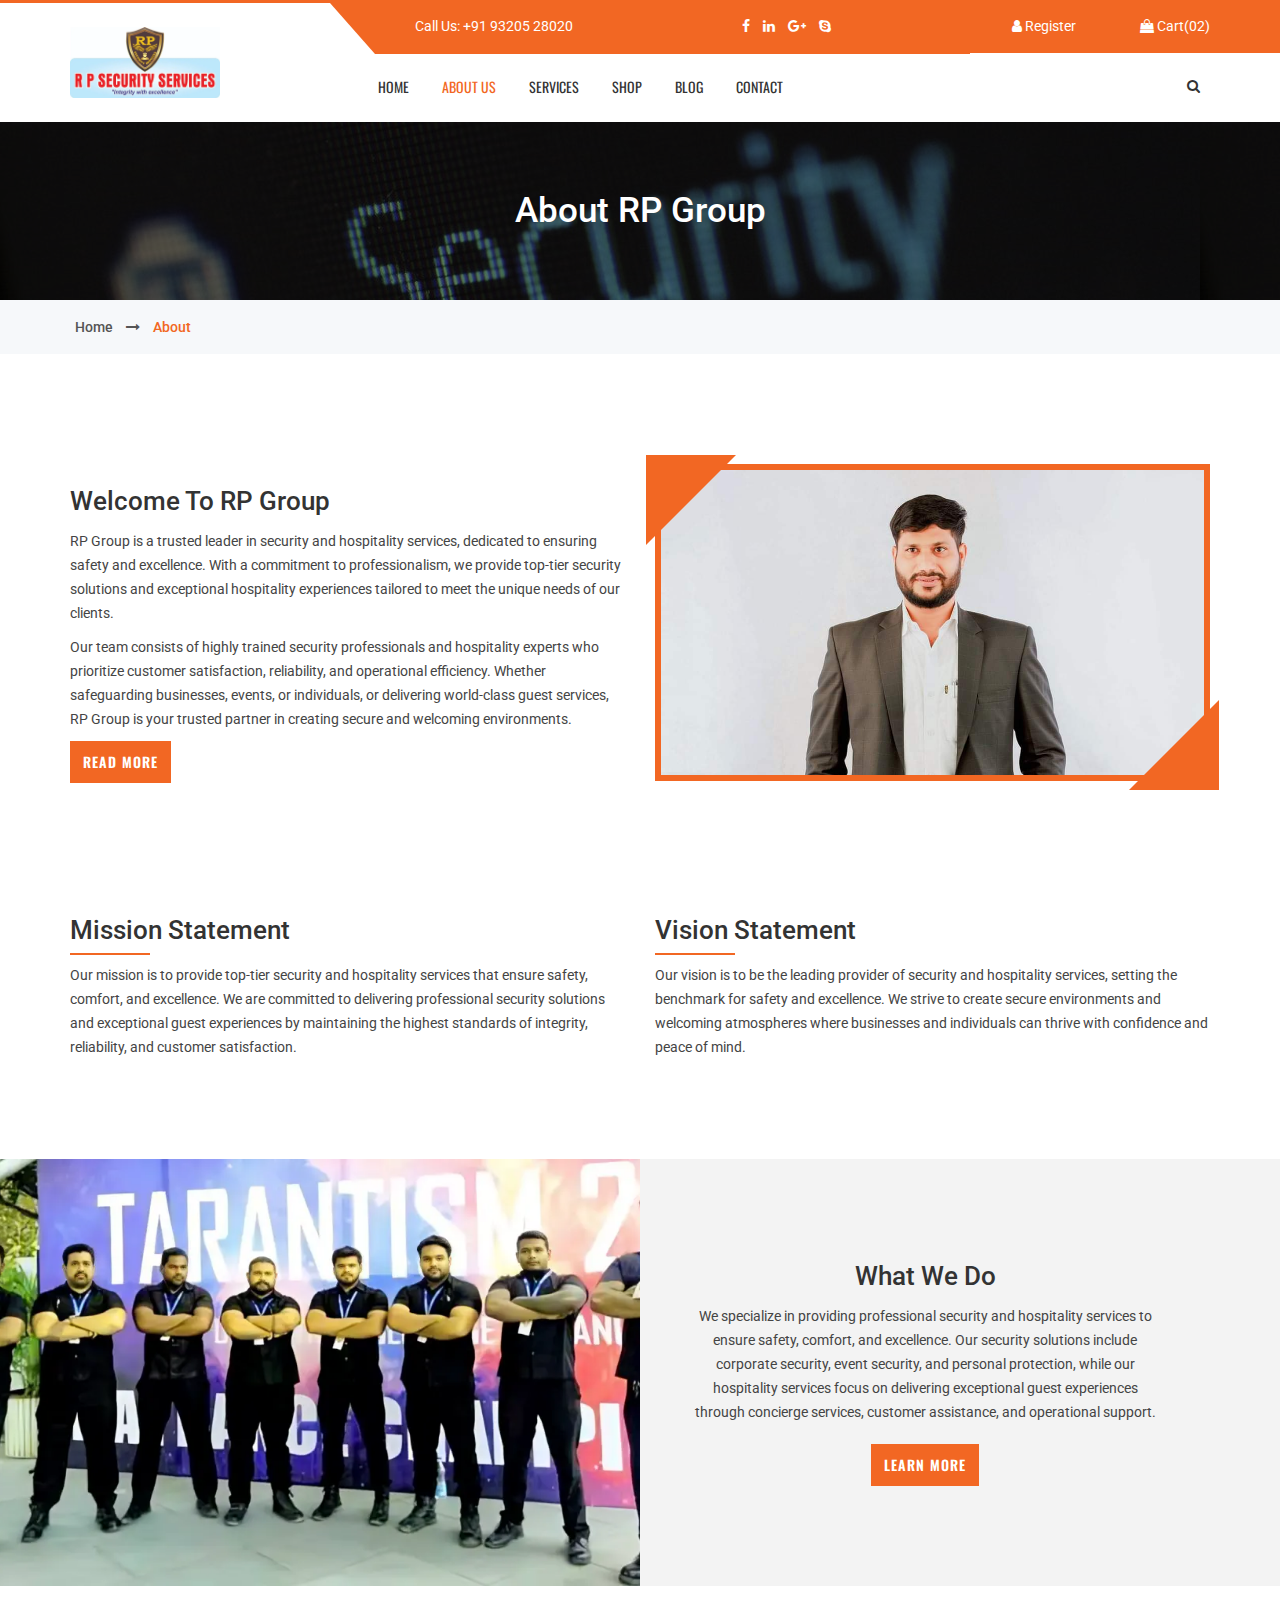
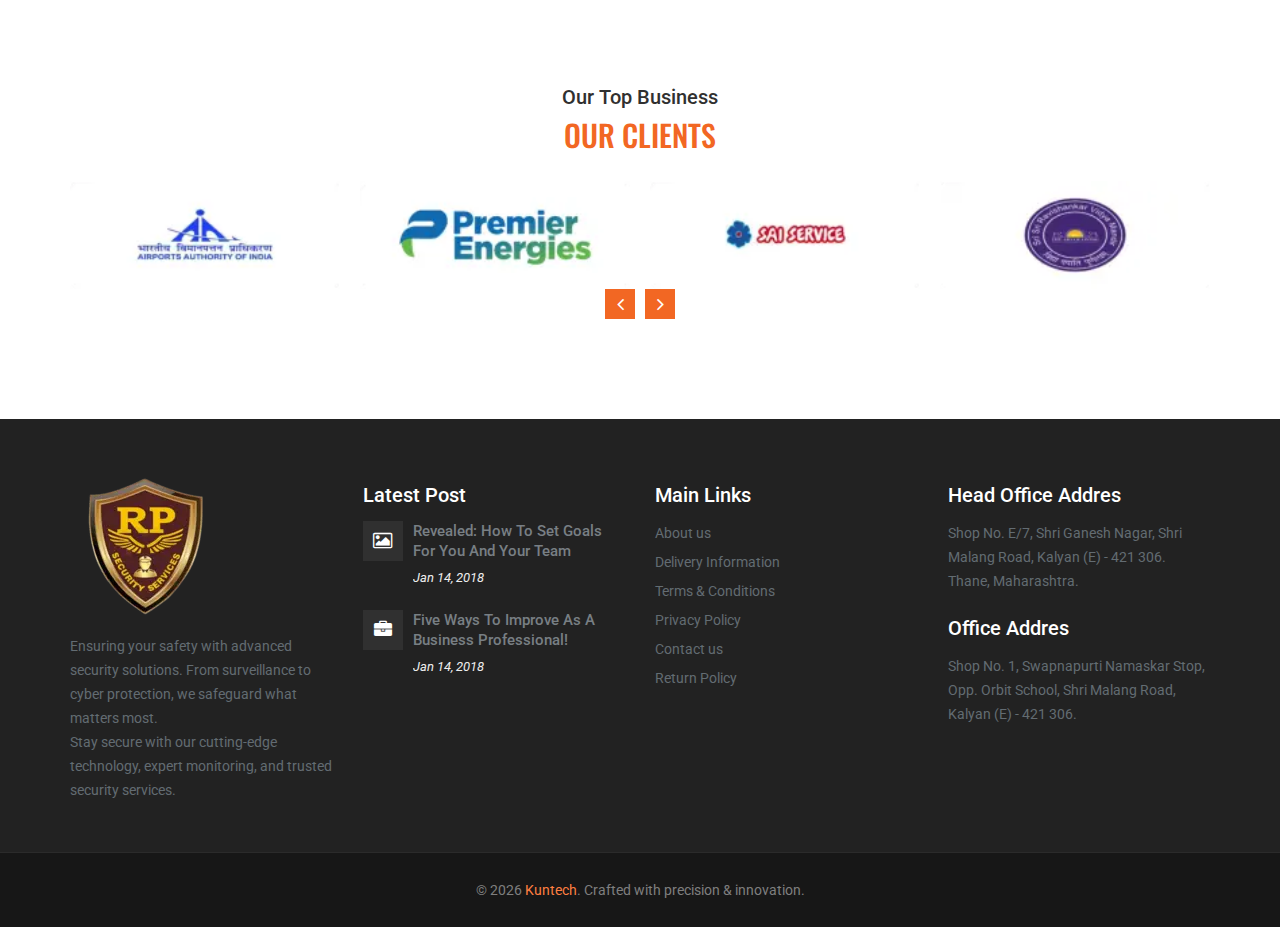
<file: about.html>
<!DOCTYPE html>
<html lang="en">

<head>
    <meta charset="UTF-8">
    <meta name="viewport" content="width=device-width, initial-scale=1">
    
    <!-- Title -->
    <title>RP Security - Security Service Company </title>
    
    <!-- Favicon -->
    <link rel="icon" type="image/png" sizes="32x32" href="favicon.webp">

    <!-- Bootstrap CSS -->
    <link rel="stylesheet" href="assets/css/bootstrap.min.css">
    <link rel="stylesheet" href="https://cdn.flaticon.com/path-to-flaticon.css">

    <!-- Font awesome CSS -->
    <link rel="stylesheet" href="assets/css/font-awesome.min.css">
    
    <!-- Animate CSS -->
    <link rel="stylesheet" href="assets/css/animate.min.css">
    
    <!-- OwlCarousel CSS -->
    <link rel="stylesheet" href="assets/css/owl.carousel.css">
    
    <!-- Flaticon CSS -->
    <link rel="stylesheet" href="assets/flaticon/flaticon.css">
    
    <!-- SlickNav CSS -->
    <link rel="stylesheet" href="assets/css/slicknav.min.css">
    
    <!-- Featherlight  CSS -->
    <link rel="stylesheet" href="assets/css/featherlight.css">
    
    <!-- Featherlight Gallery CSS -->
    <link rel="stylesheet" href="assets/css/featherlight.gallery.css">
    
    <!-- Main CSS -->
    <link rel="stylesheet" href="assets/css/style.css">
    
    <!-- Responsive CSS -->
    <link rel="stylesheet" href="assets/css/responsive.css">

</head>
<body>
    
    
    
    
    <!-- Header Area Start -->
    <header class="bleezy-header-area">
        <div class="header-right-overlay"></div>
        <div class="mobile-top-menu">
            <div class="container">
                <div class="row">
                    <div class="col-md-6 col-sm-6 col-xs-6">
                        <p><i class="fa fa-user"></i><a href="#">Register</a> or <a href="#">Login</a></p>
                    </div>
                    <div class="col-md-6 col-sm-6 col-xs-6">
                        <div class="cart-top-menu">
                            <div class="login dropdown">
                                <a href="#" class="dropdown-toggle cart-icon" id="dropdownMenu2" data-toggle="dropdown" aria-haspopup="true" aria-expanded="true">
                                   <i class="fa fa-shopping-bag"></i> Cart(02)
                                </a>
                                <div class="dropdown-menu cart-dropdown" aria-labelledby="dropdownMenu2">
                                    <h3>Recently added item(s)</h3>
                                    <ul>
                                        <li>
                                            <div class="cart-btn-product">
                                                <a class="product-remove" href="#">
                                                    <i class="fa fa-trash-o"></i>
                                                </a>
                                                <div class="cart-btn-pro-img">
                                                    <a href="#">
                                                        <img src="assets/img/pro.png" alt="product" />
                                                    </a>
                                                </div>
                                                <div class="cart-btn-pro-cont">
                                                    <h4><a href="#">Wireless IP Camera</a></h4>
                                                    <span class="item-cat">
                                                        1x$30.00
                                                    </span>
                                                    <span class="price">
                                                        $30.00
                                                    </span>
                                                </div>
                                            </div>
                                        </li>
                                        <li>
                                            <div class="cart-btn-product">
                                                <a class="product-remove" href="#">
                                                    <i class="fa fa-trash-o"></i>
                                                </a>
                                                <div class="cart-btn-pro-img">
                                                    <a href="#">
                                                        <img src="assets/img/pro-2.png" alt="product" />
                                                    </a>
                                                </div>
                                                <div class="cart-btn-pro-cont">
                                                    <h4><a href="#">Door Lock System</a></h4>
                                                    <span class="item-cat">
                                                        1x$130.00
                                                    </span>
                                                    <span class="price">
                                                        $130.00
                                                    </span>
                                                </div>
                                            </div>
                                        </li>
                                    </ul>
                                    <div class="cart-btn">
                                        <a href="#" class="cart-btn-1">View Cart</a>
                                        <a href="#" class="cart-btn-2">Checkout</a>
                                    </div>
                                </div>
                            </div>
                        </div>
                    </div>
                </div>
            </div>
        </div>
        <div class="container">
            <div class="row">
                <div class="col-md-3">
                    <div class="site-logo">
                        <a href="index.html">
                            <img src="logo.webp" alt="site logo" />
                        </a>
                    </div>
                </div>
                <div class="col-md-9">
                    <div class="header-right">
                        <div class="header-right-top">
                            <div class="row">
                                <div class="col-md-4">
                                    <div class="single-top-right">
                                        <p>Call Us: <a href="#">+91 93205 28020</a></p>
                                    </div>
                                </div>
                                <div class="col-md-4">
                                    <div class="single-top-right">
                                        <ul>
                                            <li><a href="#"><i class="fa fa-facebook"></i></a></li>
                                            <li><a href="#"><i class="fa fa-linkedin"></i></a></li>
                                            <li><a href="#"><i class="fa fa-google-plus"></i></a></li>
                                            <li><a href="#"><i class="fa fa-skype"></i></a></li>
                                        </ul>
                                    </div>
                                </div>
                                <div class="col-md-4">
                                    <div class="single-top-right">
                                        <p><i class="fa fa-user"></i> <a href="#">Register</a></p>
                                        <div class="cart-top-menu">
                                            <div class="login dropdown">
                                                <a href="#" class="dropdown-toggle cart-icon" id="dropdownMenu1" data-toggle="dropdown" aria-haspopup="true" aria-expanded="true">
                                                   <i class="fa fa-shopping-bag"></i> Cart(02)
                                                </a>
                                                <div class="dropdown-menu cart-dropdown" aria-labelledby="dropdownMenu1">
                                                    <h3>Recently added item(s)</h3>
                                                    <ul>
                                                        <li>
                                                            <div class="cart-btn-product">
                                                                <a class="product-remove" href="#">
                                                                    <i class="fa fa-trash-o"></i>
                                                                </a>
                                                                <div class="cart-btn-pro-img">
                                                                    <a href="#">
                                                                        <img src="assets/img/pro.png" alt="product" />
                                                                    </a>
                                                                </div>
                                                                <div class="cart-btn-pro-cont">
                                                                    <h4><a href="#">Wireless IP Camera</a></h4>
                                                                    <span class="item-cat">
                                                                        1x$30.00
                                                                    </span>
                                                                    <span class="price">
                                                                        $30.00
                                                                    </span>
                                                                </div>
                                                            </div>
                                                        </li>
                                                        <li>
                                                            <div class="cart-btn-product">
                                                                <a class="product-remove" href="#">
                                                                    <i class="fa fa-trash-o"></i>
                                                                </a>
                                                                <div class="cart-btn-pro-img">
                                                                    <a href="#">
                                                                        <img src="assets/img/pro-2.png" alt="product" />
                                                                    </a>
                                                                </div>
                                                                <div class="cart-btn-pro-cont">
                                                                    <h4><a href="#">Door Lock System</a></h4>
                                                                    <span class="item-cat">
                                                                        1x$130.00
                                                                    </span>
                                                                    <span class="price">
                                                                        $130.00
                                                                    </span>
                                                                </div>
                                                            </div>
                                                        </li>
                                                    </ul>
                                                    <div class="cart-btn">
                                                        <a href="#" class="cart-btn-1">View Cart</a>
                                                        <a href="#" class="cart-btn-2">Checkout</a>
                                                    </div>
                                                </div>
                                            </div>
                                        </div>
                                    </div>
                                </div>
                            </div>
                        </div>
                        <div class="menu-container">
                            <div class="row">
                                <div class="col-md-11 col-sm-11">
                                    <!-- Responsive Menu -->
                                    <div class="bleezy-responsive-menu"></div>
                                    <!-- Responsive Menu -->
                                    <div class="mainmenu">
                                        <nav>
                                            <ul id="bleezy_navigation">
                                                <li><a href="index.html">home</a></li>
                                                <li class="current-page-item"><a href="about.html">about us</a></li>
                                                <li>
                                                    <a href="#">services</a>
                                                    <ul>
                                                        <li><a href="security-service.html">Security</a></li>
                                                        <li><a href="hospitality-service.html">Hospitality</a></li>
                                                    </ul>
                                                </li>
                                                <!-- <li>
                                                    <a href="#">pages</a>
                                                    <ul>
                                                        <li><a href="#">Pricing</a></li>
                                                        <li><a href="#">gallery</a></li>
                                                        <li><a href="#">Team member</a></li>
                                                        <li><a href="#">member profile</a></li>
                                                        <li><a href="#">404 page</a></li>
                                                        <li><a href="#">login</a></li>
                                                        <li><a href="#">register</a></li>
                                                    </ul>
                                                </li> -->
                                                <li>
                                                    <a href="#">shop</a>
                                                    <!-- <ul>
                                                        <li><a href="#">shop</a></li>
                                                        <li><a href="#">single shop</a></li>
                                                        <li><a href="#">cart</a></li>
                                                        <li><a href="#">checkout</a></li>
                                                    </ul> -->
                                                </li>
                                                <li>
                                                    <a href="#">blog</a>
                                                    <!-- <ul>
                                                        <li><a href="#">Blog</a></li>
                                                        <li><a href="#">Blog details</a></li>
                                                    </ul> -->
                                                </li>
                                                <li><a href="#">contact</a></li>
                                            </ul>
                                        </nav>
                                    </div>
                                </div>
                                <div class="col-md-1 col-sm-1">
                                    <div class="header-search">
                                        <div class="search-icon">
                                            <i class="fa fa-search"></i>
                                        </div>
                                        <div class="search-form">
                                            <form>
                                                <input type="search" placeholder="Search..." >
                                                <button type="submit" ><i class="fa fa-search"></i></button>
                                            </form>
                                        </div>
                                    </div>
                                </div>
                            </div>
                        </div>
                    </div>
                </div>
            </div>
        </div>
    </header>
    <!-- Header Area End -->
    
    
    
    <!-- Breadcromb Area Start -->
    <section class="bleezy-breadcromb-area">
        <div class="breadcromb-top section_50">
            <div class="container">
                <div class="row">
                    <div class="col-md-12">
                        <div class="breadcromb-top-text">
                            <h2>about RP Group</h2>
                        </div>
                    </div>
                </div>
            </div>
        </div>
        <div class="breadcromb-bottom">
            <div class="container">
                <div class="row">
                    <div class="col-md-12">
                        <div class="breadcromb-bottom-text">
                            <ul>
                                <li><a href="index.html">home</a></li>
                                <li><a href="#"><i class="fa fa-long-arrow-right"></i></a></li>
                                <li>about</li>
                            </ul>
                        </div>
                    </div>
                </div>
            </div>
        </div>
    </section>
    <!-- Breadcromb Area End -->
    
    
    
    <!-- About Page Start -->
    <section class="bleezy-about-page section_100">
        <div class="container">
            <div class="row">
                <div class="col-md-6">
                    <div class="about-left">
                        <h2>Welcome to RP Group</h2>
                        <p>RP Group is a trusted leader in security and hospitality services, dedicated to ensuring safety and excellence. With a commitment to professionalism, we provide top-tier security solutions and exceptional hospitality experiences tailored to meet the unique needs of our clients.</p>
                        <p>Our team consists of highly trained security professionals and hospitality experts who prioritize customer satisfaction, reliability, and operational efficiency. Whether safeguarding businesses, events, or individuals, or delivering world-class guest services, RP Group is your trusted partner in creating secure and welcoming environments.</p>
                        <a href="#" class="bleezy-btn">Read More</a>
                    </div>
                </div>
                <div class="col-md-6">
                    <div class="about-right">
                        <img 
                        style="height: 305px; width: 543px; object-fit: cover; object-position: top; max-width: 100%;" 
                        src="assets/uploads/owner.jpeg" 
                        alt="About RP Group" 
                    />
                    
                    </div>
                </div>
            </div>
        </div>
    </section>
    
    <!-- About Page End -->
    
    
    
    <!-- Statement Area Start -->
    <section class="bleezy-statement-area section_b_100">
        <div class="container">
            <div class="row">
                <div class="col-md-6 col-sm-6">
                    <div class="statement-left">
                        <h2>Mission Statement</h2>
                        <p>Our mission is to provide top-tier security and hospitality services that ensure safety, comfort, and excellence. We are committed to delivering professional security solutions and exceptional guest experiences by maintaining the highest standards of integrity, reliability, and customer satisfaction.</p>
                    </div>
                </div>
                <div class="col-md-6 col-sm-6">
                    <div class="statement-right">
                        <h2>Vision Statement</h2>
                        <p>Our vision is to be the leading provider of security and hospitality services, setting the benchmark for safety and excellence. We strive to create secure environments and welcoming atmospheres where businesses and individuals can thrive with confidence and peace of mind.</p>
                    </div>
                </div>
            </div>
        </div>
    </section>
    
    <!-- Statement Area End -->
    
    
    
    <!-- Statement Bottom Area Start -->
    <section class="bleezy-statement-bottom-area section_100">
        <div class="container">
            <div class="row">
                <div class="col-md-12">
                    <div class="statement-bottom-wrap">
                        <h2>What We Do</h2>
                        <p>We specialize in providing professional security and hospitality services to ensure safety, comfort, and excellence. Our security solutions include corporate security, event security, and personal protection, while our hospitality services focus on delivering exceptional guest experiences through concierge services, customer assistance, and operational support.</p>
                        <a href="#" class="bleezy-btn">Learn More</a>
                    </div>
                </div>
            </div>
        </div>
    </section>
    
    <!-- Statement Bottom Area End -->
    
    
    
    <!-- Team Member Area Start -->
    <section class="bleezy-team-member-area section_100">
        <div class="container">
            <div class="row">
                <div class="col-md-12">
                    <div class="site-heading">
                        <h3>Our Top Business</h3>
                        <h2>Our Clients</h2>
                    </div>
                </div>
            </div>
            <div class="row">
                <div class="col-md-12">
                    <div class="team-slider">
                        <div class="single-client-slide">
                            <div class="client-img">
                                <img src="assets/uploads/img-airport-authority-of-india-1.webp" alt="Airport Authority of India" />
                            </div>
                        </div>
                        <div class="single-client-slide">
                            <div class="client-img">
                                <img src="assets/uploads/img-premier.webp" alt="Premier" />
                            </div>
                        </div>
                        <div class="single-client-slide">
                            <div class="client-img">
                                <img src="assets/uploads/img-sai-service.webp" alt="Sai Service" />
                            </div>
                        </div>
                        <div class="single-client-slide">
                            <div class="client-img">
                                <img src="assets/uploads/img-sri-sri-ravishankar.webp" alt="Sri Sri Ravishankar" />
                            </div>
                        </div>
                        <div class="single-client-slide">
                            <div class="client-img">
                                <img src="assets/uploads/img-Dmart.webp" alt="Dmart" />
                            </div>
                        </div>
                        <div class="single-client-slide">
                            <div class="client-img">
                                <img src="assets/uploads/img-federal.webp" alt="Airport Authority of India" />
                            </div>
                        </div>
                    </div>
                </div>
            </div>
        </div>
    </section>
    

    
    
    <!-- Team Member Area End -->
    
    
    
    <!-- Footer Area Start -->
    <footer class="bleezy-footer-area">
        <div class="footer-top-area section_50">
            <div class="container">
                <div class="row">
                    <div class="col-md-3 col-sm-3">
                        <div class="single-footer-widget footer-logo-widget">
                            <div class="footer-logo">
                                <a href="index.html">
                                    <img src="logo-footer.webp" alt="footer logo" />
                                </a>
                            </div>
                            <div class="footer-widget-text">
                                <p>Ensuring your safety with advanced security solutions. From surveillance to cyber protection, we safeguard what matters most.</p>
                                <p>Stay secure with our cutting-edge technology, expert monitoring, and trusted security services.</p>
                            </div>
                        </div>
                    </div>
                    
                    <div class="col-md-3 col-sm-3">
                        <div class="single-footer-widget">
                            <h3>latest post</h3>
                            <div class="latest-post-footer clearfix">
                                <div class="latest-post-footer-left">
                                    <i class="fa fa-image"></i>
                                </div>
                                <div class="latest-post-footer-right">
                                    <h4><a href="#">Revealed: How to set goals for you and your team</a></h4>
                                    <p>Jan 14, 2018</p>
                                </div>
                            </div>
                            <div class="latest-post-footer clearfix">
                                <div class="latest-post-footer-left">
                                    <i class="fa fa-briefcase"></i>
                                </div>
                                <div class="latest-post-footer-right">
                                    <h4><a href="#">Five ways to improve as a business professional!</a></h4>
                                    <p>Jan 14, 2018</p>
                                </div>
                            </div>
                        </div>
                    </div>
                    <div class="col-md-3 col-sm-3">
                        <div class="single-footer-widget">
                            <h3>main links</h3>
                            <ul>
                                <li><a href="#">About us</a></li>
                                <li><a href="#">Delivery Information</a></li>
                                <li><a href="#">Terms & Conditions</a></li>
                                <li><a href="#">Privacy Policy</a></li>
                                <li><a href="#">Contact us</a></li>
                                <li><a href="#">Return Policy</a></li>
                            </ul>
                        </div>
                    </div>
                    <div class="col-md-3 col-sm-3">
                        <div class="single-footer-widget">
                            <h3>Head Office Addres</h3>
                            <p> Shop No. E/7, Shri Ganesh Nagar, Shri Malang Road, Kalyan (E) - 421 306. Thane, Maharashtra.</p>
                            <br>
                            <h3>Office Addres</h3>
                            <p> Shop No. 1, Swapnapurti Namaskar Stop, Opp. Orbit School, Shri Malang Road, Kalyan (E) - 421 306.</p>
                        </div>
                    </div>
                </div>
            </div>
        </div>
        <div class="copyright-area">
            <div class="container">
                <div class="row">
                    <div class="col-md-12">
                        <div class="copyright-right">
                            <p>&copy; <span id="year"></span> <a target="_blank" href="https://kuntech.in">Kuntech</a>. Crafted with precision & innovation.</p>
                        </div>
                        
                        <script>
                            document.getElementById("year").textContent = new Date().getFullYear();
                        </script>
                        
                    </div>
                </div>
            </div>
        </div>
    </footer>
    <!-- Footer Area End -->

    
    
    <!-- jQuery -->
    <script src="assets/js/jquery.min.js"></script>
    
    <!-- Bootstrap JS -->
    <script src="assets/js/bootstrap.min.js"></script>
    
    <!-- Featherlight JS -->
    <script src="assets/js/featherlight.js"></script>
    
    <!-- Featherlight Gallery JS -->
    <script src="assets/js/featherlight.gallery.js"></script>
    
    <!-- OwlCarousel JS -->
    <script src="assets/js/owl.carousel.min.js"></script>
    
    <!-- SlickNav JS -->
    <script src="assets/js/jquery.slicknav.min.js"></script>
    
    <!-- Gmap JS -->
    <script src="assets/js/gmap.js"></script>
    
    <!-- Progressbar js -->
    <script src="assets/js/progressbar.min.js"></script>
    
    <!-- Counter JS -->
    <script src="assets/js/jquery.counterup.min.js"></script>
    
    <!-- Counter JS -->
    <script src="assets/js/waypoints-min.js"></script>
    
    <!-- Custom JS -->
    <script src="assets/js/custom.js"></script>
    
</body>
</html>
</file>
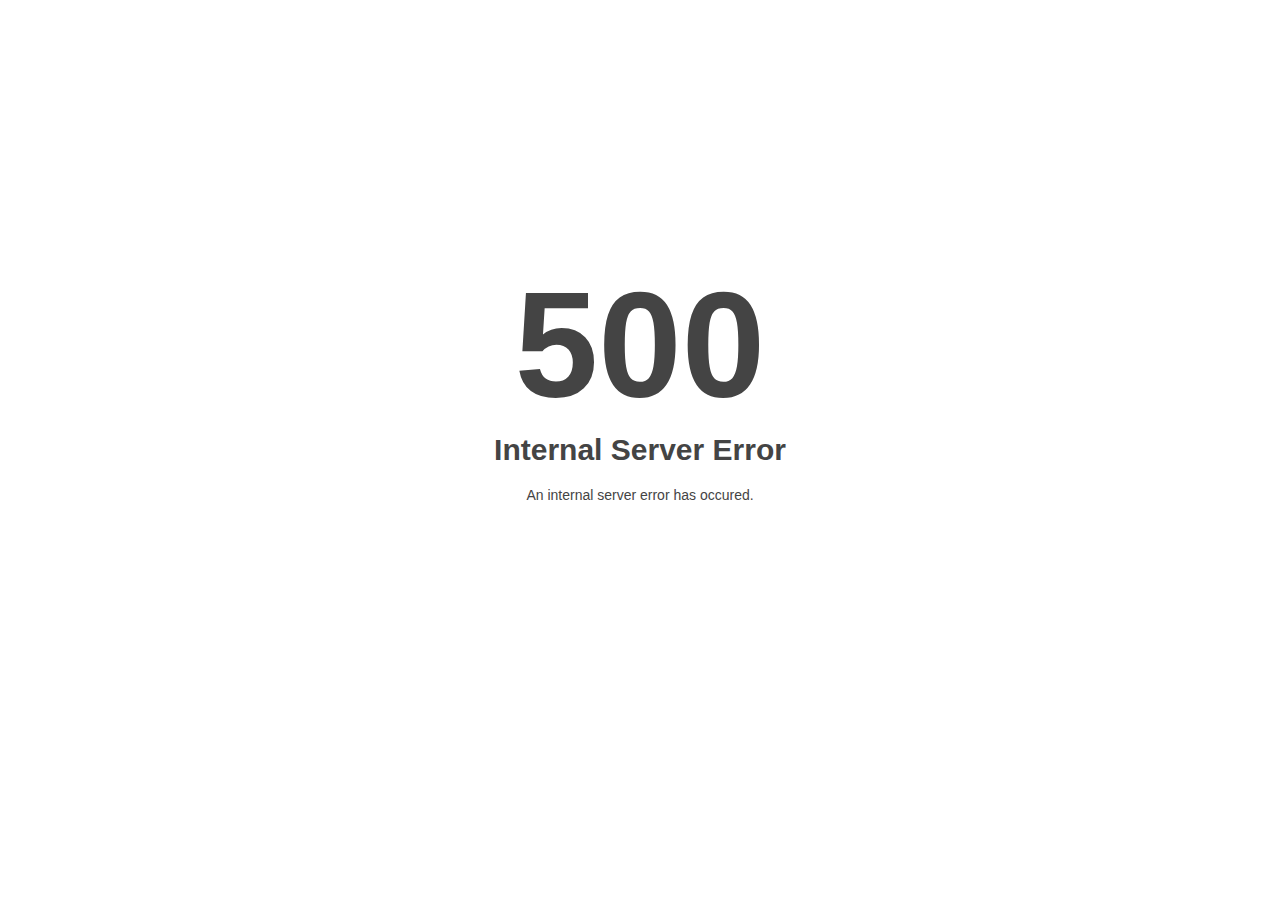
<file: audit.html>
<!DOCTYPE html>
<html style="height:100%">
<head>
<meta name="viewport" content="width=device-width, initial-scale=1, shrink-to-fit=no" />
<title> 500 Internal Server Error
</title><style>@media (prefers-color-scheme:dark){body{background-color:#000!important}}</style></head>
<body style="color: #444; margin:0;font: normal 14px/20px Arial, Helvetica, sans-serif; height:100%; background-color: #fff;">
<div style="height:auto; min-height:100%; ">     <div style="text-align: center; width:800px; margin-left: -400px; position:absolute; top: 30%; left:50%;">
        <h1 style="margin:0; font-size:150px; line-height:150px; font-weight:bold;">500</h1>
<h2 style="margin-top:20px;font-size: 30px;">Internal Server Error
</h2>
<p>An internal server error has occured.</p>
</div></div></body></html>
</file>
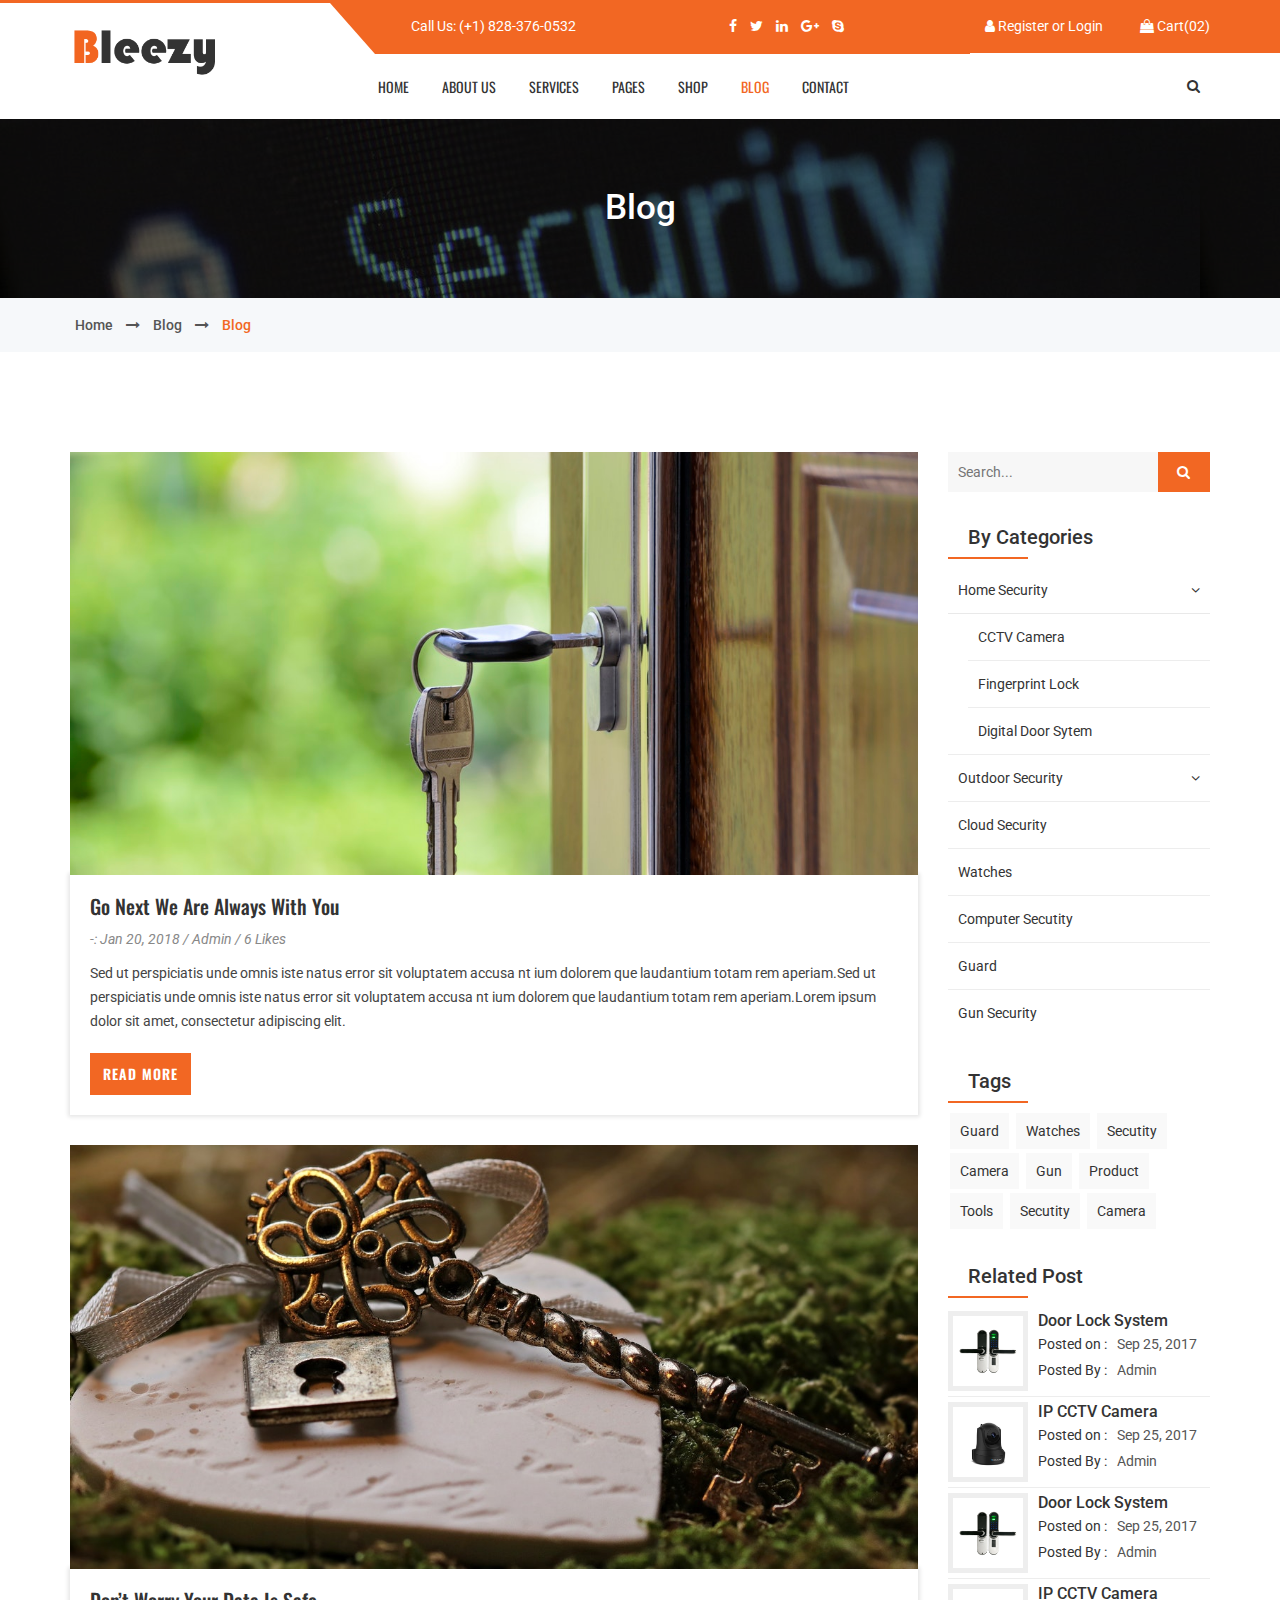
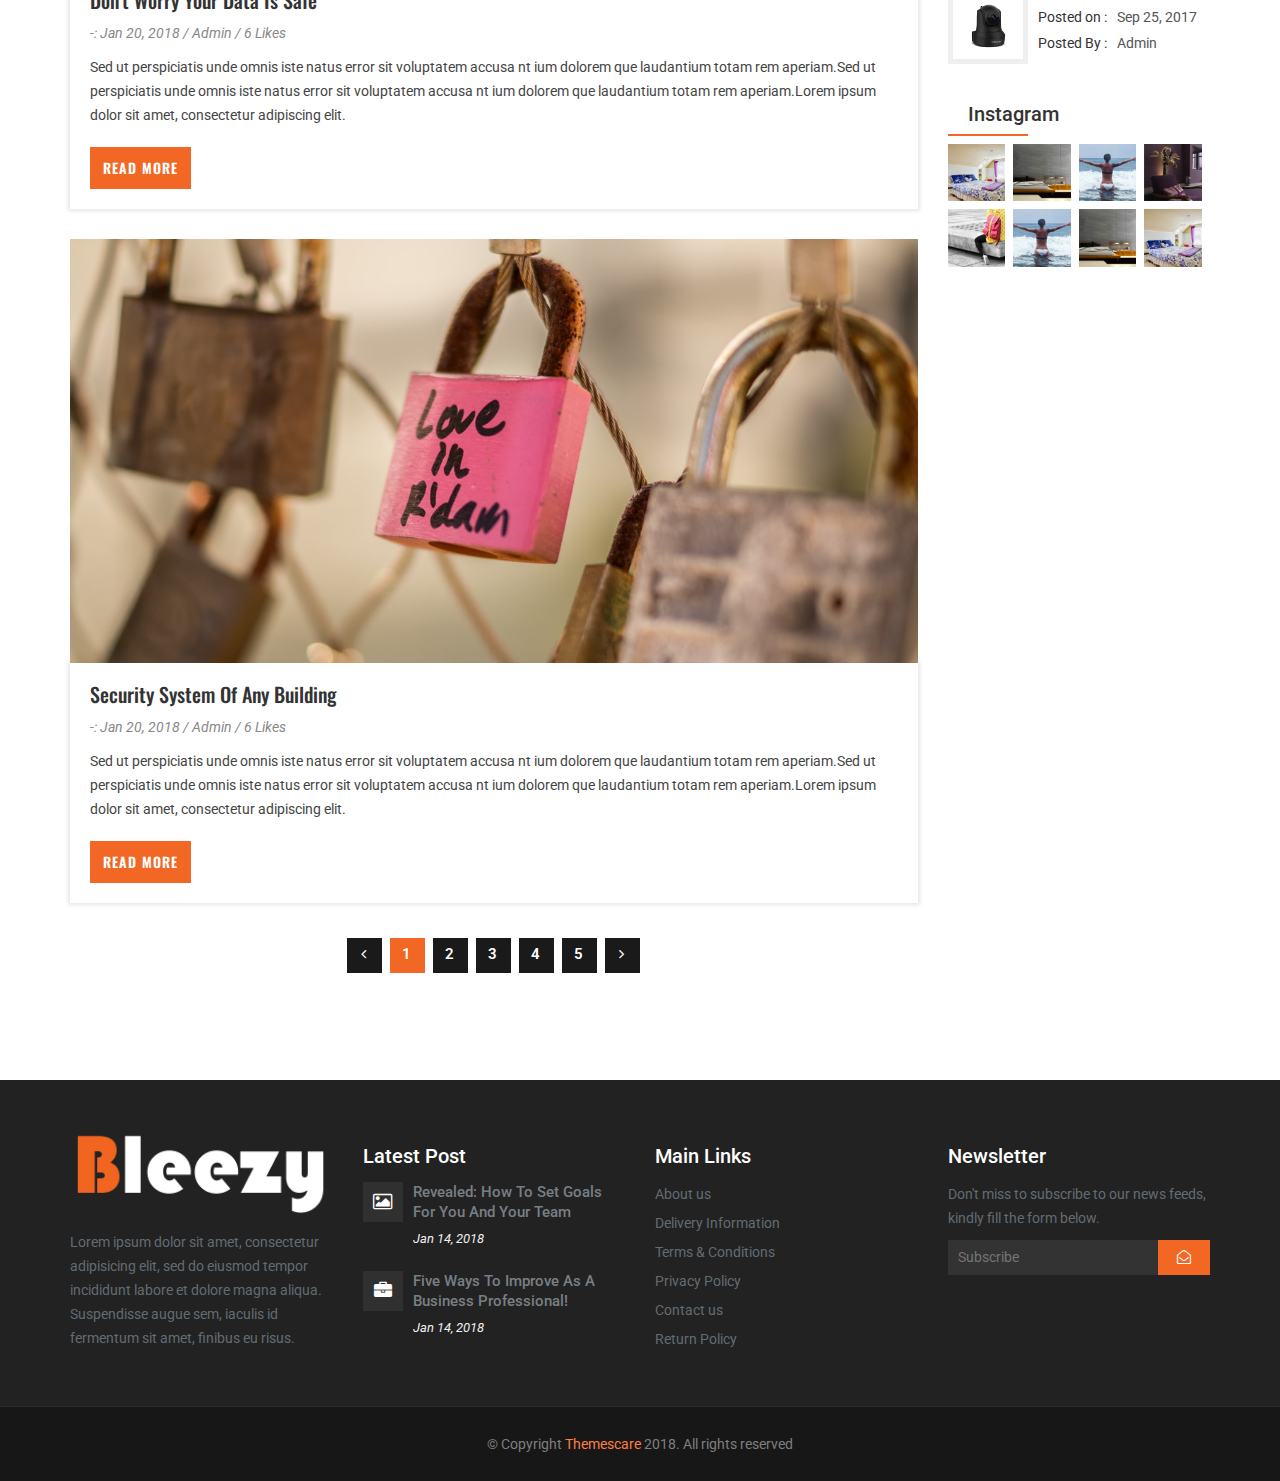
<file: blog.html>
<!DOCTYPE html>
<html lang="en">

<head>
    <meta charset="UTF-8">
    <meta name="viewport" content="width=device-width, initial-scale=1">
    
    <!-- Title -->
    <title>Bleezy - Security Service Company HTML Template</title>
    
    <!-- Favicon -->
    <link rel="icon" type="image/png" sizes="32x32" href="favicon/favicon-32x32.png">

    <!-- Bootstrap CSS -->
    <link rel="stylesheet" href="assets/css/bootstrap.min.css">
    
    <!-- Font awesome CSS -->
    <link rel="stylesheet" href="assets/css/font-awesome.min.css">
    
    <!-- Animate CSS -->
    <link rel="stylesheet" href="assets/css/animate.min.css">
    
    <!-- OwlCarousel CSS -->
    <link rel="stylesheet" href="assets/css/owl.carousel.css">
    
    <!-- Flaticon CSS -->
    <link rel="stylesheet" href="assets/flaticon/flaticon.css">
    
    <!-- SlickNav CSS -->
    <link rel="stylesheet" href="assets/css/slicknav.min.css">
    
    <!-- Featherlight  CSS -->
    <link rel="stylesheet" href="assets/css/featherlight.css">
    
    <!-- Featherlight Gallery CSS -->
    <link rel="stylesheet" href="assets/css/featherlight.gallery.css">
    
    <!-- Main CSS -->
    <link rel="stylesheet" href="assets/css/style.css">
    
    <!-- Responsive CSS -->
    <link rel="stylesheet" href="assets/css/responsive.css">

</head>
<body>
    
    
    
    <!-- Header Area Start -->
    <header class="bleezy-header-area">
        <div class="header-right-overlay"></div>
        <div class="mobile-top-menu">
            <div class="container">
                <div class="row">
                    <div class="col-md-6 col-sm-6 col-xs-6">
                        <p><i class="fa fa-user"></i><a href="#">Register</a> or <a href="#">Login</a></p>
                    </div>
                    <div class="col-md-6 col-sm-6 col-xs-6">
                        <div class="cart-top-menu">
                            <div class="login dropdown">
                                <a href="#" class="dropdown-toggle cart-icon" id="dropdownMenu2" data-toggle="dropdown" aria-haspopup="true" aria-expanded="true">
                                   <i class="fa fa-shopping-bag"></i> Cart(02)
                                </a>
                                <div class="dropdown-menu cart-dropdown" aria-labelledby="dropdownMenu2">
                                    <h3>Recently added item(s)</h3>
                                    <ul>
                                        <li>
                                            <div class="cart-btn-product">
                                                <a class="product-remove" href="#">
                                                    <i class="fa fa-trash-o"></i>
                                                </a>
                                                <div class="cart-btn-pro-img">
                                                    <a href="#">
                                                        <img src="assets/img/pro.png" alt="product" />
                                                    </a>
                                                </div>
                                                <div class="cart-btn-pro-cont">
                                                    <h4><a href="#">Wireless IP Camera</a></h4>
                                                    <span class="item-cat">
                                                        1x$30.00
                                                    </span>
                                                    <span class="price">
                                                        $30.00
                                                    </span>
                                                </div>
                                            </div>
                                        </li>
                                        <li>
                                            <div class="cart-btn-product">
                                                <a class="product-remove" href="#">
                                                    <i class="fa fa-trash-o"></i>
                                                </a>
                                                <div class="cart-btn-pro-img">
                                                    <a href="#">
                                                        <img src="assets/img/pro-2.png" alt="product" />
                                                    </a>
                                                </div>
                                                <div class="cart-btn-pro-cont">
                                                    <h4><a href="#">Door Lock System</a></h4>
                                                    <span class="item-cat">
                                                        1x$130.00
                                                    </span>
                                                    <span class="price">
                                                        $130.00
                                                    </span>
                                                </div>
                                            </div>
                                        </li>
                                    </ul>
                                    <div class="cart-btn">
                                        <a href="#" class="cart-btn-1">View Cart</a>
                                        <a href="#" class="cart-btn-2">Checkout</a>
                                    </div>
                                </div>
                            </div>
                        </div>
                    </div>
                </div>
            </div>
        </div>
        <div class="container">
            <div class="row">
                <div class="col-md-3">
                    <div class="site-logo">
                        <a href="index.html">
                            <img src="assets/img/site-logo.png" alt="site logo" />
                        </a>
                    </div>
                </div>
                <div class="col-md-9">
                    <div class="header-right">
                        <div class="header-right-top">
                            <div class="row">
                                <div class="col-md-4">
                                    <div class="single-top-right">
                                        <p>Call Us: <a href="#">(+1) 828-376-0532</a></p>
                                    </div>
                                </div>
                                <div class="col-md-4">
                                    <div class="single-top-right">
                                        <ul>
                                            <li><a href="#"><i class="fa fa-facebook"></i></a></li>
                                            <li><a href="#"><i class="fa fa-twitter"></i></a></li>
                                            <li><a href="#"><i class="fa fa-linkedin"></i></a></li>
                                            <li><a href="#"><i class="fa fa-google-plus"></i></a></li>
                                            <li><a href="#"><i class="fa fa-skype"></i></a></li>
                                        </ul>
                                    </div>
                                </div>
                                <div class="col-md-4">
                                    <div class="single-top-right">
                                        <p><i class="fa fa-user"></i> <a href="#">Register</a> or <a href="#">Login</a></p>
                                        <div class="cart-top-menu">
                                            <div class="login dropdown">
                                                <a href="#" class="dropdown-toggle cart-icon" id="dropdownMenu1" data-toggle="dropdown" aria-haspopup="true" aria-expanded="true">
                                                   <i class="fa fa-shopping-bag"></i> Cart(02)
                                                </a>
                                                <div class="dropdown-menu cart-dropdown" aria-labelledby="dropdownMenu1">
                                                    <h3>Recently added item(s)</h3>
                                                    <ul>
                                                        <li>
                                                            <div class="cart-btn-product">
                                                                <a class="product-remove" href="#">
                                                                    <i class="fa fa-trash-o"></i>
                                                                </a>
                                                                <div class="cart-btn-pro-img">
                                                                    <a href="#">
                                                                        <img src="assets/img/pro.png" alt="product" />
                                                                    </a>
                                                                </div>
                                                                <div class="cart-btn-pro-cont">
                                                                    <h4><a href="#">Wireless IP Camera</a></h4>
                                                                    <span class="item-cat">
                                                                        1x$30.00
                                                                    </span>
                                                                    <span class="price">
                                                                        $30.00
                                                                    </span>
                                                                </div>
                                                            </div>
                                                        </li>
                                                        <li>
                                                            <div class="cart-btn-product">
                                                                <a class="product-remove" href="#">
                                                                    <i class="fa fa-trash-o"></i>
                                                                </a>
                                                                <div class="cart-btn-pro-img">
                                                                    <a href="#">
                                                                        <img src="assets/img/pro-2.png" alt="product" />
                                                                    </a>
                                                                </div>
                                                                <div class="cart-btn-pro-cont">
                                                                    <h4><a href="#">Door Lock System</a></h4>
                                                                    <span class="item-cat">
                                                                        1x$130.00
                                                                    </span>
                                                                    <span class="price">
                                                                        $130.00
                                                                    </span>
                                                                </div>
                                                            </div>
                                                        </li>
                                                    </ul>
                                                    <div class="cart-btn">
                                                        <a href="#" class="cart-btn-1">View Cart</a>
                                                        <a href="#" class="cart-btn-2">Checkout</a>
                                                    </div>
                                                </div>
                                            </div>
                                        </div>
                                    </div>
                                </div>
                            </div>
                        </div>
                        <div class="menu-container">
                            <div class="row">
                                <div class="col-md-11 col-sm-11">
                                    <!-- Responsive Menu -->
                                    <div class="bleezy-responsive-menu"></div>
                                    <!-- Responsive Menu -->
                                    <div class="mainmenu">
                                        <nav>
                                            <ul id="bleezy_navigation">
                                                <li><a href="index.html">home</a></li>
                                                <li><a href="about.html">about us</a></li>
                                                <li>
                                                    <a href="#">services</a>
                                                    <ul>
                                                        <li><a href="service.html">All service</a></li>
                                                        <li><a href="single-service.html">service details</a></li>
                                                    </ul>
                                                </li>
                                                <li>
                                                    <a href="#">pages</a>
                                                    <ul>
                                                        <li><a href="pricing.html">Pricing</a></li>
                                                        <li><a href="gallery.html">gallery</a></li>
                                                        <li><a href="team.html">Team member</a></li>
                                                        <li><a href="member-profile.html">member profile</a></li>
                                                        <li><a href="404.html">404 page</a></li>
                                                        <li><a href="login.html">login</a></li>
                                                        <li><a href="register.html">register</a></li>
                                                    </ul>
                                                </li>
                                                <li>
                                                    <a href="#">shop</a>
                                                    <ul>
                                                        <li><a href="shop.html">shop</a></li>
                                                        <li><a href="single-shop.html">single shop</a></li>
                                                        <li><a href="cart.html">cart</a></li>
                                                        <li><a href="checkout.html">checkout</a></li>
                                                    </ul>
                                                </li>
                                                <li class="current-page-item">
                                                    <a href="#">blog</a>
                                                    <ul>
                                                        <li><a href="blog.html">Blog</a></li>
                                                        <li><a href="single-blog.html">Blog details</a></li>
                                                    </ul>
                                                </li>
                                                <li><a href="contact.html">contact</a></li>
                                            </ul>
                                        </nav>
                                    </div>
                                </div>
                                <div class="col-md-1 col-sm-1">
                                    <div class="header-search">
                                        <div class="search-icon">
                                            <i class="fa fa-search"></i>
                                        </div>
                                        <div class="search-form">
                                            <form>
                                                <input type="search" placeholder="Search..." >
                                                <button type="submit" ><i class="fa fa-search"></i></button>
                                            </form>
                                        </div>
                                    </div>
                                </div>
                            </div>
                        </div>
                    </div>
                </div>
            </div>
        </div>
    </header>
    <!-- Header Area End -->
    
    
    
    <!-- Breadcromb Area Start -->
    <section class="bleezy-breadcromb-area">
        <div class="breadcromb-top section_50">
            <div class="container">
                <div class="row">
                    <div class="col-md-12">
                        <div class="breadcromb-top-text">
                            <h2>Blog </h2>
                        </div>
                    </div>
                </div>
            </div>
        </div>
        <div class="breadcromb-bottom">
            <div class="container">
                <div class="row">
                    <div class="col-md-12">
                        <div class="breadcromb-bottom-text">
                            <ul>
                                <li><a href="index.html">home</a></li>
                                <li><a href="#"><i class="fa fa-long-arrow-right"></i></a></li>
                                <li><a href="#">blog</a></li>
                                <li><a href="#"><i class="fa fa-long-arrow-right"></i></a></li>
                                <li>blog</li>
                            </ul>
                        </div>
                    </div>
                </div>
            </div>
        </div>
    </section>
    <!-- Breadcromb Area End -->
    
    
    
    <!-- Blog Page Area Start -->
    <section class="bleezy-blog-page-area section_100">
        <div class="container">
            <div class="row">
                <div class="col-md-9">
                    <div class="blog-page-left">
                        <div class="single-blog">
                            <div class="blog-image">
                                <a href="#">
                                    <img src="assets/img/blog.jpg" alt="blog" />
                                </a>
                            </div>
                            <div class="blog-text">
                                <h2><a href="#">Go next we are always with you</a></h2>
                                <div class="blog-meta">
                                    <p>-: Jan 20, 2018   /   Admin   /   6 Likes</p>
                                </div>
                                <p>Sed ut perspiciatis unde omnis iste natus error sit voluptatem accusa nt ium dolorem que laudantium totam rem aperiam.Sed ut perspiciatis unde omnis iste natus error sit voluptatem accusa nt ium dolorem que laudantium totam rem aperiam.Lorem ipsum dolor sit amet, consectetur adipiscing elit.</p>
                                <a href="#" class="bleezy-btn">read more</a>
                            </div>
                        </div>
                        <div class="single-blog">
                            <div class="blog-image">
                                <a href="#">
                                    <img src="assets/img/bblog-2.jpg" alt="blog" />
                                </a>
                            </div>
                            <div class="blog-text">
                                <h2><a href="#">Don’t Worry Your Data is Safe</a></h2>
                                <div class="blog-meta">
                                    <p>-: Jan 20, 2018   /   Admin   /   6 Likes</p>
                                </div>
                                <p>Sed ut perspiciatis unde omnis iste natus error sit voluptatem accusa nt ium dolorem que laudantium totam rem aperiam.Sed ut perspiciatis unde omnis iste natus error sit voluptatem accusa nt ium dolorem que laudantium totam rem aperiam.Lorem ipsum dolor sit amet, consectetur adipiscing elit.</p>
                                <a href="#" class="bleezy-btn">read more</a>
                            </div>
                        </div>
                        <div class="single-blog">
                            <div class="blog-image">
                                <a href="#">
                                    <img src="assets/img/bblog-3.jpg" alt="blog" />
                                </a>
                            </div>
                            <div class="blog-text">
                                <h2><a href="#">Security System Of Any Building</a></h2>
                                <div class="blog-meta">
                                    <p>-: Jan 20, 2018   /   Admin   /   6 Likes</p>
                                </div>
                                <p>Sed ut perspiciatis unde omnis iste natus error sit voluptatem accusa nt ium dolorem que laudantium totam rem aperiam.Sed ut perspiciatis unde omnis iste natus error sit voluptatem accusa nt ium dolorem que laudantium totam rem aperiam.Lorem ipsum dolor sit amet, consectetur adipiscing elit.</p>
                                <a href="#" class="bleezy-btn">read more</a>
                            </div>
                        </div>
                    </div>
                    <div class="pagination_box">
                        <ul class="pagination">
                            <li><a href="#"><i class="fa fa-angle-left"></i></a></li>
                            <li class="active"><a href="#">1</a></li>
                            <li><a href="#">2</a></li>
                            <li><a href="#">3</a></li>
                            <li><a href="#">4</a></li>
                            <li><a href="#">5</a></li>
                            <li><a href="#"><i class="fa fa-angle-right"></i></a></li>
                        </ul>
                    </div>
                </div>
                <div class="col-md-3">
                    <div class="blog-page-right margin-top">
                        <div class="shop-sidebar-widget">
                            <form>
                                <input type="search" placeholder="Search..." >
                                <button type="submit"><i class="fa fa-search"></i></button>
                            </form>
                        </div>
                         <div class="shop-sidebar-widget widget_product_categories">
                            <h3>by Categories</h3>
                            <ul class="product-categories">
                                <li class="cat-parent current-cat-parent">
                                    <a href="#">home security <span><i class="fa fa-angle-down"></i></span></a>
                                    <ul class="children">
                                        <li class="current-cat"><a href="#">CCTV Camera</a></li>
                                        <li><a href="#">Fingerprint lock </a></li>
                                        <li><a href="#">Digital door sytem</a></li>
                                    </ul>
                                </li>
                                <li class="cat-parent">
                                    <a href="#">Outdoor security <span><i class="fa fa-angle-down"></i></span></a>
                                    <ul class="children">
                                        <li><a href="#">CCTV Camera</a></li>
                                        <li><a href="#">Fingerprint lock</a></li>
                                    </ul>
                                </li>
                                <li><a href="#">Cloud Security</a></li>
                                <li><a href="#">Watches</a></li>
                                <li><a href="#">computer Secutity</a></li>
                                <li><a href="#">Guard</a></li>
                                <li><a href="#">Gun Security</a></li>
                            </ul>
                        </div>
                        <div class="shop-sidebar-widget">
                            <h3>tags</h3>
                            <ul class="Tags-catagory">
                                <li><a href="#">Guard</a></li>
                                <li><a href="#">Watches </a></li>
                                <li><a href="#">Secutity</a></li>
                                <li><a href="#">Camera</a></li>
                                <li><a href="#">Gun </a></li>
                                <li><a href="#">product</a></li>
                                <li><a href="#">tools</a></li>
                                <li><a href="#">Secutity</a></li>
                                <li><a href="#">Camera</a></li>
                            </ul>
                        </div>
                        <div class="shop-sidebar-widget">
                            <h3>related Post</h3>
                            <ul class="featured-list">
                                <li class="sidebr-pro-widget">
                                    <div class="product-thumb-info">
                                        <div class="product-thumb-info-image">
                                            <a href="#">
                                                <img src="assets/img/pro-2.png" alt="proudct" />
                                            </a>
                                        </div>
                                        <div class="product-thumb-info-content">
                                            <h4><a href="#">door lock system</a></h4>
                                            <p>Posted on :<a href="#">Sep 25, 2017</a></p>
                                            <p>Posted By :<a href="#">Admin</a></p>
                                        </div>
                                    </div>
                                </li>
                                <li class="sidebr-pro-widget">
                                    <div class="product-thumb-info">
                                        <div class="product-thumb-info-image">
                                            <a href="#">
                                                <img src="assets/img/pro.png" alt="proudct" />
                                            </a>
                                        </div>
                                        <div class="product-thumb-info-content">
                                            <h4><a href="#">IP CCTV Camera</a></h4>
                                            <p>Posted on :<a href="#">Sep 25, 2017</a></p>
                                            <p>Posted By :<a href="#">Admin</a></p>
                                        </div>
                                    </div>
                                </li>
                                <li class="sidebr-pro-widget">
                                    <div class="product-thumb-info">
                                        <div class="product-thumb-info-image">
                                            <a href="#">
                                                <img src="assets/img/pro-2.png" alt="proudct" />
                                            </a>
                                        </div>
                                        <div class="product-thumb-info-content">
                                            <h4><a href="#">door lock system</a></h4>
                                            <p>Posted on :<a href="#">Sep 25, 2017</a></p>
                                            <p>Posted By :<a href="#">Admin</a></p>
                                        </div>
                                    </div>
                                </li>
                                <li class="sidebr-pro-widget">
                                    <div class="product-thumb-info">
                                        <div class="product-thumb-info-image">
                                            <a href="#">
                                                <img src="assets/img/pro.png" alt="proudct" />
                                            </a>
                                        </div>
                                        <div class="product-thumb-info-content">
                                            <h4><a href="#">IP CCTV Camera</a></h4>
                                            <p>Posted on :<a href="#">Sep 25, 2017</a></p>
                                            <p>Posted By :<a href="#">Admin</a></p>
                                        </div>
                                    </div>
                                </li>
                            </ul>
                        </div>
                        <div class="shop-sidebar-widget">
                            <h3>Instagram</h3>
                            <ul class="instagram">
                                <li>
                                    <a href="#">
                                        <img src="assets/img/img-1.jpg" alt="instagram" />
                                    </a>
                                </li>
                                <li>
                                    <a href="#">
                                        <img src="assets/img/img-2.jpg" alt="instagram" />
                                    </a>
                                </li>
                                <li>
                                    <a href="#">
                                        <img src="assets/img/img-3.jpg" alt="instagram" />
                                    </a>
                                </li>
                                <li>
                                    <a href="#">
                                        <img src="assets/img/img-4.jpg" alt="instagram" />
                                    </a>
                                </li>
                                <li>
                                    <a href="#">
                                        <img src="assets/img/img-5.jpg" alt="instagram" />
                                    </a>
                                </li>
                                <li>
                                    <a href="#">
                                        <img src="assets/img/img-3.jpg" alt="instagram" />
                                    </a>
                                </li>
                                <li>
                                    <a href="#">
                                        <img src="assets/img/img-2.jpg" alt="instagram" />
                                    </a>
                                </li>
                                <li>
                                    <a href="#">
                                        <img src="assets/img/img-1.jpg" alt="instagram" />
                                    </a>
                                </li>
                            </ul>
                        </div>
                    </div>
                </div>
            </div>
        </div>
    </section>
    <!-- Blog Page Area End -->
    
    
    
    <!-- Footer Area Start -->
    <footer class="bleezy-footer-area">
        <div class="footer-top-area section_50">
            <div class="container">
                <div class="row">
                    <div class="col-md-3 col-sm-3">
                        <div class="single-footer-widget footer-logo-widget">
                            <div class="footer-logo">
                                <a href="index.html">
                                    <img src="assets/img/footer-logo.png" alt="footer logo" />
                                </a>
                            </div>
                            <div class="footer-widget-text">
                                <p>Lorem ipsum dolor sit amet, consectetur adipisicing elit, sed do eiusmod tempor incididunt labore et dolore magna aliqua.</p>
                                <p>Suspendisse augue sem, iaculis id fermentum sit amet, finibus eu risus.</p>
                            </div>
                        </div>
                    </div>
                    <div class="col-md-3 col-sm-3">
                        <div class="single-footer-widget">
                            <h3>latest post</h3>
                            <div class="latest-post-footer clearfix">
                                <div class="latest-post-footer-left">
                                    <i class="fa fa-image"></i>
                                </div>
                                <div class="latest-post-footer-right">
                                    <h4><a href="#">Revealed: How to set goals for you and your team</a></h4>
                                    <p>Jan 14, 2018</p>
                                </div>
                            </div>
                            <div class="latest-post-footer clearfix">
                                <div class="latest-post-footer-left">
                                    <i class="fa fa-briefcase"></i>
                                </div>
                                <div class="latest-post-footer-right">
                                    <h4><a href="#">Five ways to improve as a business professional!</a></h4>
                                    <p>Jan 14, 2018</p>
                                </div>
                            </div>
                        </div>
                    </div>
                    <div class="col-md-3 col-sm-3">
                        <div class="single-footer-widget">
                            <h3>main links</h3>
                            <ul>
                                <li><a href="#">About us</a></li>
                                <li><a href="#">Delivery Information</a></li>
                                <li><a href="#">Terms & Conditions</a></li>
                                <li><a href="#">Privacy Policy</a></li>
                                <li><a href="#">Contact us</a></li>
                                <li><a href="#">Return Policy</a></li>
                            </ul>
                        </div>
                    </div>
                    <div class="col-md-3 col-sm-3">
                        <div class="single-footer-widget">
                            <h3>Newsletter</h3>
                            <p>Don't miss to subscribe to our news feeds, kindly fill the form below.</p>
                            <form>
                                <input type="email" placeholder="Subscribe" >
                                <button type="submit" ><i class="fa fa-envelope-open-o"></i></button>
                            </form>
                        </div>
                    </div>
                </div>
            </div>
        </div>
        <div class="copyright-area">
            <div class="container">
                <div class="row">
                    <div class="col-md-12">
                        <div class="copyright-right">
                            <p>&copy; Copyright <a href="#">Themescare</a> 2018. All rights reserved</p>
                        </div>
                    </div>
                </div>
            </div>
        </div>
    </footer>
    <!-- Footer Area End -->

    
    
     <!-- jQuery -->
    <script src="assets/js/jquery.min.js"></script>
    
    <!-- Bootstrap JS -->
    <script src="assets/js/bootstrap.min.js"></script>
    
    <!-- Featherlight JS -->
    <script src="assets/js/featherlight.js"></script>
    
    <!-- Featherlight Gallery JS -->
    <script src="assets/js/featherlight.gallery.js"></script>
    
    <!-- OwlCarousel JS -->
    <script src="assets/js/owl.carousel.min.js"></script>
    
    <!-- SlickNav JS -->
    <script src="assets/js/jquery.slicknav.min.js"></script>
    
    <!-- Gmap JS -->
    <script src="assets/js/gmap.js"></script>
    
    <!-- Progressbar js -->
    <script src="assets/js/progressbar.min.js"></script>
    
    <!-- Counter JS -->
    <script src="assets/js/jquery.counterup.min.js"></script>
    
    <!-- Counter JS -->
    <script src="assets/js/waypoints-min.js"></script>
    
    <!-- Custom JS -->
    <script src="assets/js/custom.js"></script>
    
</body>
</html>
</file>
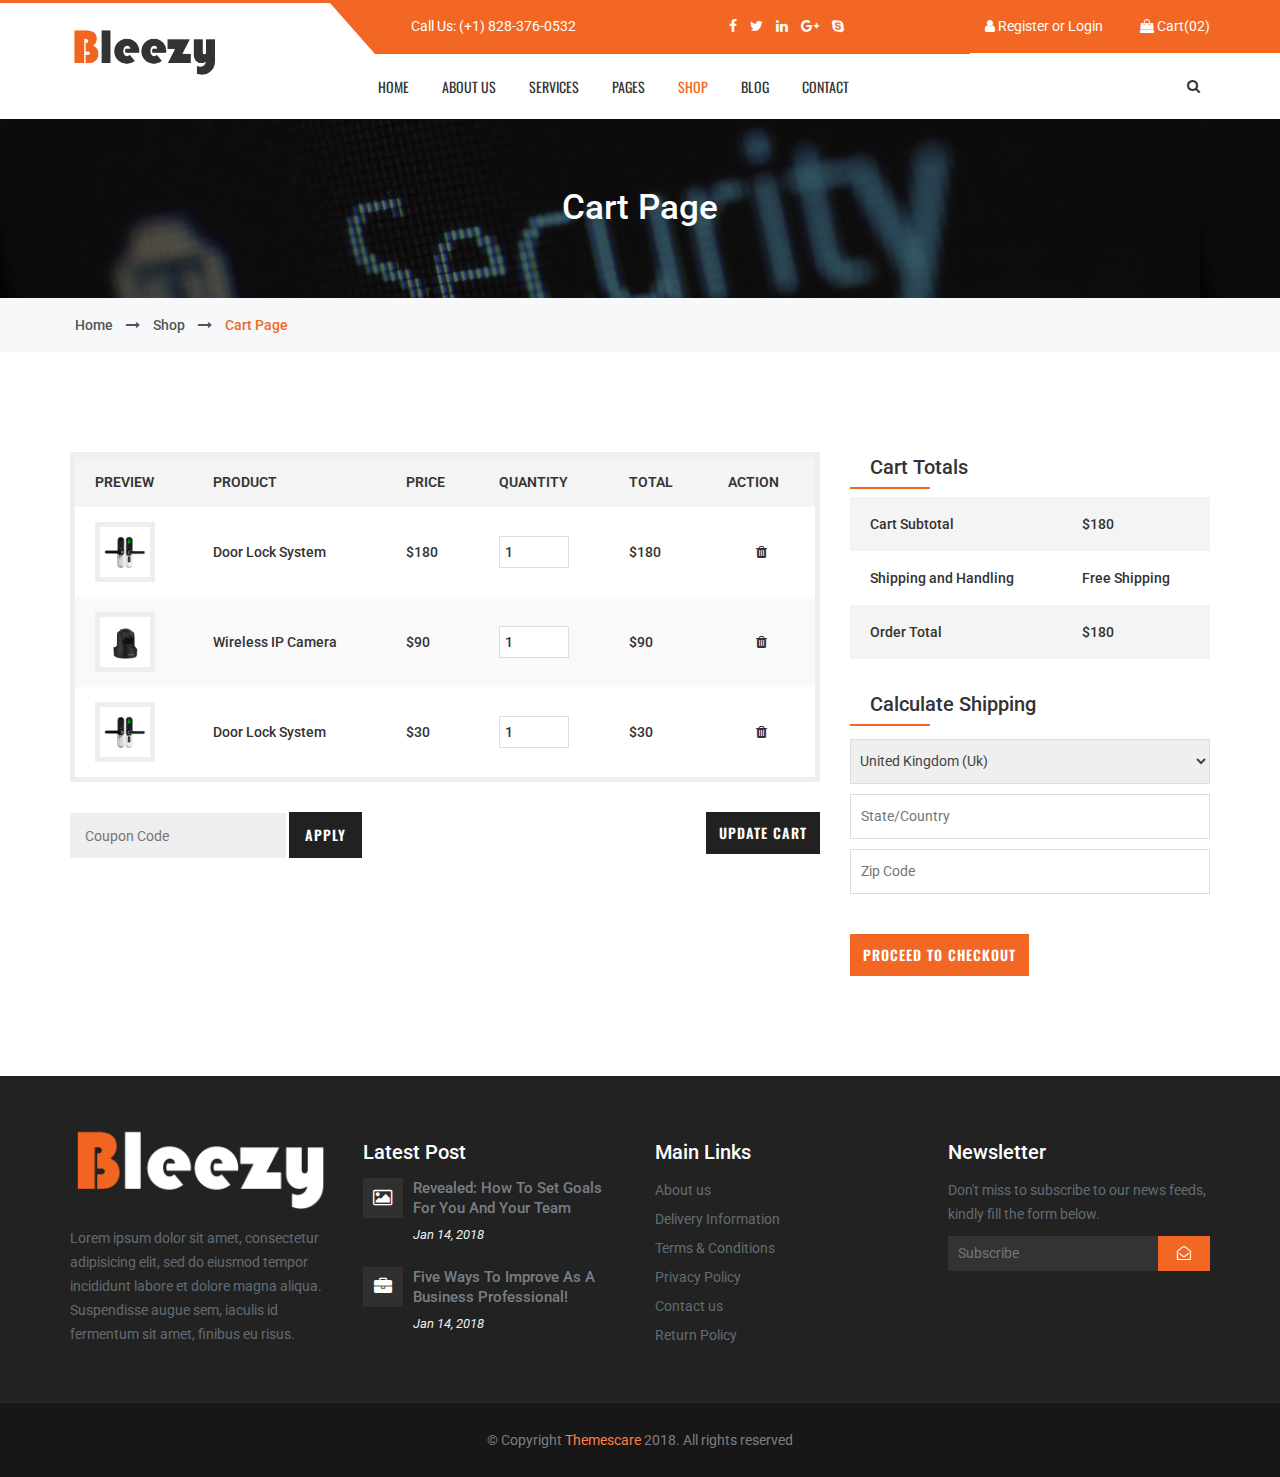
<file: cart.html>
<!DOCTYPE html>
<html lang="en">

<head>
    <meta charset="UTF-8">
    <meta name="viewport" content="width=device-width, initial-scale=1">
    
    <!-- Title -->
    <title>Bleezy - Security Service Company HTML Template</title>
    
    <!-- Favicon -->
    <link rel="icon" type="image/png" sizes="32x32" href="favicon/favicon-32x32.png">

    <!-- Bootstrap CSS -->
    <link rel="stylesheet" href="assets/css/bootstrap.min.css">
    
    <!-- Font awesome CSS -->
    <link rel="stylesheet" href="assets/css/font-awesome.min.css">
    
    <!-- Animate CSS -->
    <link rel="stylesheet" href="assets/css/animate.min.css">
    
    <!-- OwlCarousel CSS -->
    <link rel="stylesheet" href="assets/css/owl.carousel.css">
    
    <!-- Flaticon CSS -->
    <link rel="stylesheet" href="assets/flaticon/flaticon.css">
    
    <!-- SlickNav CSS -->
    <link rel="stylesheet" href="assets/css/slicknav.min.css">
    
    <!-- Featherlight  CSS -->
    <link rel="stylesheet" href="assets/css/featherlight.css">
    
    <!-- Featherlight Gallery CSS -->
    <link rel="stylesheet" href="assets/css/featherlight.gallery.css">
    
    <!-- Main CSS -->
    <link rel="stylesheet" href="assets/css/style.css">
    
    <!-- Responsive CSS -->
    <link rel="stylesheet" href="assets/css/responsive.css">

</head>
<body>
    
    
    
    <!-- Header Area Start -->
    <header class="bleezy-header-area">
        <div class="header-right-overlay"></div>
        <div class="mobile-top-menu">
            <div class="container">
                <div class="row">
                    <div class="col-md-6 col-sm-6 col-xs-6">
                        <p><i class="fa fa-user"></i><a href="#">Register</a> or <a href="#">Login</a></p>
                    </div>
                    <div class="col-md-6 col-sm-6 col-xs-6">
                        <div class="cart-top-menu">
                            <div class="login dropdown">
                                <a href="#" class="dropdown-toggle cart-icon" id="dropdownMenu2" data-toggle="dropdown" aria-haspopup="true" aria-expanded="true">
                                   <i class="fa fa-shopping-bag"></i> Cart(02)
                                </a>
                                <div class="dropdown-menu cart-dropdown" aria-labelledby="dropdownMenu2">
                                    <h3>Recently added item(s)</h3>
                                    <ul>
                                        <li>
                                            <div class="cart-btn-product">
                                                <a class="product-remove" href="#">
                                                    <i class="fa fa-trash-o"></i>
                                                </a>
                                                <div class="cart-btn-pro-img">
                                                    <a href="#">
                                                        <img src="assets/img/pro.png" alt="product" />
                                                    </a>
                                                </div>
                                                <div class="cart-btn-pro-cont">
                                                    <h4><a href="#">Wireless IP Camera</a></h4>
                                                    <span class="item-cat">
                                                        1x$30.00
                                                    </span>
                                                    <span class="price">
                                                        $30.00
                                                    </span>
                                                </div>
                                            </div>
                                        </li>
                                        <li>
                                            <div class="cart-btn-product">
                                                <a class="product-remove" href="#">
                                                    <i class="fa fa-trash-o"></i>
                                                </a>
                                                <div class="cart-btn-pro-img">
                                                    <a href="#">
                                                        <img src="assets/img/pro-2.png" alt="product" />
                                                    </a>
                                                </div>
                                                <div class="cart-btn-pro-cont">
                                                    <h4><a href="#">Door Lock System</a></h4>
                                                    <span class="item-cat">
                                                        1x$130.00
                                                    </span>
                                                    <span class="price">
                                                        $130.00
                                                    </span>
                                                </div>
                                            </div>
                                        </li>
                                    </ul>
                                    <div class="cart-btn">
                                        <a href="#" class="cart-btn-1">View Cart</a>
                                        <a href="#" class="cart-btn-2">Checkout</a>
                                    </div>
                                </div>
                            </div>
                        </div>
                    </div>
                </div>
            </div>
        </div>
        <div class="container">
            <div class="row">
                <div class="col-md-3">
                    <div class="site-logo">
                        <a href="index.html">
                            <img src="assets/img/site-logo.png" alt="site logo" />
                        </a>
                    </div>
                </div>
                <div class="col-md-9">
                    <div class="header-right">
                        <div class="header-right-top">
                            <div class="row">
                                <div class="col-md-4">
                                    <div class="single-top-right">
                                        <p>Call Us: <a href="#">(+1) 828-376-0532</a></p>
                                    </div>
                                </div>
                                <div class="col-md-4">
                                    <div class="single-top-right">
                                        <ul>
                                            <li><a href="#"><i class="fa fa-facebook"></i></a></li>
                                            <li><a href="#"><i class="fa fa-twitter"></i></a></li>
                                            <li><a href="#"><i class="fa fa-linkedin"></i></a></li>
                                            <li><a href="#"><i class="fa fa-google-plus"></i></a></li>
                                            <li><a href="#"><i class="fa fa-skype"></i></a></li>
                                        </ul>
                                    </div>
                                </div>
                                <div class="col-md-4">
                                    <div class="single-top-right">
                                        <p><i class="fa fa-user"></i> <a href="#">Register</a> or <a href="#">Login</a></p>
                                        <div class="cart-top-menu">
                                            <div class="login dropdown">
                                                <a href="#" class="dropdown-toggle cart-icon" id="dropdownMenu1" data-toggle="dropdown" aria-haspopup="true" aria-expanded="true">
                                                   <i class="fa fa-shopping-bag"></i> Cart(02)
                                                </a>
                                                <div class="dropdown-menu cart-dropdown" aria-labelledby="dropdownMenu1">
                                                    <h3>Recently added item(s)</h3>
                                                    <ul>
                                                        <li>
                                                            <div class="cart-btn-product">
                                                                <a class="product-remove" href="#">
                                                                    <i class="fa fa-trash-o"></i>
                                                                </a>
                                                                <div class="cart-btn-pro-img">
                                                                    <a href="#">
                                                                        <img src="assets/img/pro.png" alt="product" />
                                                                    </a>
                                                                </div>
                                                                <div class="cart-btn-pro-cont">
                                                                    <h4><a href="#">Wireless IP Camera</a></h4>
                                                                    <span class="item-cat">
                                                                        1x$30.00
                                                                    </span>
                                                                    <span class="price">
                                                                        $30.00
                                                                    </span>
                                                                </div>
                                                            </div>
                                                        </li>
                                                        <li>
                                                            <div class="cart-btn-product">
                                                                <a class="product-remove" href="#">
                                                                    <i class="fa fa-trash-o"></i>
                                                                </a>
                                                                <div class="cart-btn-pro-img">
                                                                    <a href="#">
                                                                        <img src="assets/img/pro-2.png" alt="product" />
                                                                    </a>
                                                                </div>
                                                                <div class="cart-btn-pro-cont">
                                                                    <h4><a href="#">Door Lock System</a></h4>
                                                                    <span class="item-cat">
                                                                        1x$130.00
                                                                    </span>
                                                                    <span class="price">
                                                                        $130.00
                                                                    </span>
                                                                </div>
                                                            </div>
                                                        </li>
                                                    </ul>
                                                    <div class="cart-btn">
                                                        <a href="#" class="cart-btn-1">View Cart</a>
                                                        <a href="#" class="cart-btn-2">Checkout</a>
                                                    </div>
                                                </div>
                                            </div>
                                        </div>
                                    </div>
                                </div>
                            </div>
                        </div>
                        <div class="menu-container">
                            <div class="row">
                                <div class="col-md-11 col-sm-11">
                                    <!-- Responsive Menu -->
                                    <div class="bleezy-responsive-menu"></div>
                                    <!-- Responsive Menu -->
                                    <div class="mainmenu">
                                        <nav>
                                            <ul id="bleezy_navigation">
                                                <li><a href="index.html">home</a></li>
                                                <li><a href="about.html">about us</a></li>
                                                <li>
                                                    <a href="#">services</a>
                                                    <ul>
                                                        <li><a href="service.html">All service</a></li>
                                                        <li><a href="single-service.html">service details</a></li>
                                                    </ul>
                                                </li>
                                                <li>
                                                    <a href="#">pages</a>
                                                    <ul>
                                                        <li><a href="pricing.html">Pricing</a></li>
                                                        <li><a href="gallery.html">gallery</a></li>
                                                        <li><a href="team.html">Team member</a></li>
                                                        <li><a href="member-profile.html">member profile</a></li>
                                                        <li><a href="404.html">404 page</a></li>
                                                        <li><a href="login.html">login</a></li>
                                                        <li><a href="register.html">register</a></li>
                                                    </ul>
                                                </li>
                                                <li class="current-page-item">
                                                    <a href="#">shop</a>
                                                    <ul>
                                                        <li><a href="shop.html">shop</a></li>
                                                        <li><a href="single-shop.html">single shop</a></li>
                                                        <li><a href="cart.html">cart</a></li>
                                                        <li><a href="checkout.html">checkout</a></li>
                                                    </ul>
                                                </li>
                                                <li>
                                                    <a href="#">blog</a>
                                                    <ul>
                                                        <li><a href="blog.html">Blog</a></li>
                                                        <li><a href="single-blog.html">Blog details</a></li>
                                                    </ul>
                                                </li>
                                                <li><a href="contact.html">contact</a></li>
                                            </ul>
                                        </nav>
                                    </div>
                                </div>
                                <div class="col-md-1 col-sm-1">
                                    <div class="header-search">
                                        <div class="search-icon">
                                            <i class="fa fa-search"></i>
                                        </div>
                                        <div class="search-form">
                                            <form>
                                                <input type="search" placeholder="Search..." >
                                                <button type="submit" ><i class="fa fa-search"></i></button>
                                            </form>
                                        </div>
                                    </div>
                                </div>
                            </div>
                        </div>
                    </div>
                </div>
            </div>
        </div>
    </header>
    <!-- Header Area End -->
    
    
    
    <!-- Breadcromb Area Start -->
    <section class="bleezy-breadcromb-area">
        <div class="breadcromb-top section_50">
            <div class="container">
                <div class="row">
                    <div class="col-md-12">
                        <div class="breadcromb-top-text">
                            <h2>cart page</h2>
                        </div>
                    </div>
                </div>
            </div>
        </div>
        <div class="breadcromb-bottom">
            <div class="container">
                <div class="row">
                    <div class="col-md-12">
                        <div class="breadcromb-bottom-text">
                            <ul>
                                <li><a href="index.html">home</a></li>
                                <li><a href="#"><i class="fa fa-long-arrow-right"></i></a></li>
                                <li><a href="#">shop</a></li>
                                <li><a href="#"><i class="fa fa-long-arrow-right"></i></a></li>
                                <li>cart page</li>
                            </ul>
                        </div>
                    </div>
                </div>
            </div>
        </div>
    </section>
    <!-- Breadcromb Area End -->
    
    
    
    <!-- Cart Page Area Start -->
    <section class="bleezy-cart-area section_100">
        <div class="container">
            <div class="row">
                <div class="col-md-8">
                    <div class="cart-table">
                        <table class="table table-striped table-responsive">
                            <thead>
                                <tr>
                                    <th>Preview</th>
                                    <th>Product</th>
                                    <th>Price</th>
                                    <th>Quantity</th>
                                    <th>Total</th>
                                    <th>Action</th>
                                </tr>
                            </thead>
                            <tbody>
                                <tr class="shop-cart-item">
                                    <td class="bleezy-cart-preview">
                                        <a href="#">
                                            <img src="assets/img/pro-2.png" alt="cart-1" />
                                        </a>
                                    </td>
                                    <td class="bleezy-cart-product">
                                        <a href="#">
                                            <p>Door Lock System</p>
                                        </a>
                                    </td>
                                    <td class="bleezy-cart-price">
                                        <p>$180</p>
                                    </td>
                                    <td class="bleezy-cart-quantity">
                                        <input type="number" value="1" >
                                    </td>
                                    <td class="bleezy-cart-total">
                                        <p>$180</p>
                                    </td>
                                    <td class="bleezy-cart-close">
                                        <a href="#"><i class="fa fa-trash"></i></a>
                                    </td>
                                </tr>
                                <tr class="shop-cart-item">
                                    <td class="bleezy-cart-preview">
                                        <a href="#">
                                            <img src="assets/img/pro.png" alt="cart-1" />
                                        </a>
                                    </td>
                                    <td class="bleezy-cart-product">
                                        <a href="#">
                                            <p>Wireless IP Camera</p>
                                        </a>
                                    </td>
                                    <td class="bleezy-cart-price">
                                        <p>$90</p>
                                    </td>
                                    <td class="bleezy-cart-quantity">
                                        <input type="number" value="1" >
                                    </td>
                                    <td class="bleezy-cart-total">
                                        <p>$90</p>
                                    </td>
                                    <td class="bleezy-cart-close">
                                        <a href="#"><i class="fa fa-trash"></i></a>
                                    </td>
                                </tr>
                                <tr class="shop-cart-item">
                                    <td class="bleezy-cart-preview">
                                        <a href="#">
                                            <img src="assets/img/pro-2.png" alt="cart-1" />
                                        </a>
                                    </td>
                                    <td class="bleezy-cart-product">
                                        <a href="#">
                                            <p>Door Lock System</p>
                                        </a>
                                    </td>
                                    <td class="bleezy-cart-price">
                                        <p>$30</p>
                                    </td>
                                    <td class="bleezy-cart-quantity">
                                        <input type="number" value="1" >
                                    </td>
                                    <td class="bleezy-cart-total">
                                        <p>$30</p>
                                    </td>
                                    <td class="bleezy-cart-close">
                                        <a href="#"><i class="fa fa-trash"></i></a>
                                    </td>
                                </tr>
                            </tbody>
                        </table>
                    </div>
                    <div class="row">
                        <div class="bleezy-update-cart clearfix">
                            <div class="col-md-6 col-sm-6">
                                <div class="coupon-cart-left">
                                    <form>
                                        <input type="text" placeholder="Coupon Code" >
                                        <button type="submit">Apply</button>
                                    </form>
                                </div>
                            </div>
                            <div class="col-md-6 col-sm-6">
                                <div class="coupon-cart-right">
                                    <a href="#">Update cart</a>
                                </div>
                            </div>
                        </div>
                    </div>
                </div>
                <div class="col-md-4">
                    <div class="calculate-shipping-bottom margin-top">
                        <h3>Cart Totals</h3>
                        <table>
                            <tbody>
                                <tr>
                                    <td>Cart Subtotal</td>
                                    <td>$180</td>
                                </tr>
                                <tr>
                                    <td>Shipping and Handling</td>
                                    <td>Free Shipping</td>
                                </tr>
                                <tr>
                                    <td>Order Total</td>
                                    <td>$180</td>
                                </tr>
                            </tbody>
                        </table>
                    </div>
                    <div class="calculate-shipping-top">
                        <h3>Calculate Shipping</h3>
                        <form>
                            <div class="row single-shipping">
                                <div class="col-md-12">
                                    <select>
                                        <option value="0" selected >united kingdom (uk)</option>
                                        <option value="1" >united state (usa)</option>
                                        <option value="2" >united kingdom (uk)</option>
                                        <option value="3" >canada</option>
                                        <option value="4" >france</option>
                                    </select>
                                </div>
                            </div>
                            <div class="row single-shipping">
                                <div class="col-md-12">
                                    <input type="text" placeholder="State/Country" >
                                </div>
                            </div>
                            <div class="row single-shipping">
                                <div class="col-md-12">
                                    <input type="text" placeholder="Zip Code" >
                                </div>
                            </div>
                        </form>
                    </div>
                    <div class="proceed-checkout">
                        <a href="checkout.html">proceed to checkout</a>
                    </div>
                </div>
            </div>
        </div>
    </section>
    <!-- Cart Page Area End -->
    
    
    
    <!-- Footer Area Start -->
    <footer class="bleezy-footer-area">
        <div class="footer-top-area section_50">
            <div class="container">
                <div class="row">
                    <div class="col-md-3 col-sm-3">
                        <div class="single-footer-widget footer-logo-widget">
                            <div class="footer-logo">
                                <a href="index.html">
                                    <img src="assets/img/footer-logo.png" alt="footer logo" />
                                </a>
                            </div>
                            <div class="footer-widget-text">
                                <p>Lorem ipsum dolor sit amet, consectetur adipisicing elit, sed do eiusmod tempor incididunt labore et dolore magna aliqua.</p>
                                <p>Suspendisse augue sem, iaculis id fermentum sit amet, finibus eu risus.</p>
                            </div>
                        </div>
                    </div>
                    <div class="col-md-3 col-sm-3">
                        <div class="single-footer-widget">
                            <h3>latest post</h3>
                            <div class="latest-post-footer clearfix">
                                <div class="latest-post-footer-left">
                                    <i class="fa fa-image"></i>
                                </div>
                                <div class="latest-post-footer-right">
                                    <h4><a href="#">Revealed: How to set goals for you and your team</a></h4>
                                    <p>Jan 14, 2018</p>
                                </div>
                            </div>
                            <div class="latest-post-footer clearfix">
                                <div class="latest-post-footer-left">
                                    <i class="fa fa-briefcase"></i>
                                </div>
                                <div class="latest-post-footer-right">
                                    <h4><a href="#">Five ways to improve as a business professional!</a></h4>
                                    <p>Jan 14, 2018</p>
                                </div>
                            </div>
                        </div>
                    </div>
                    <div class="col-md-3 col-sm-3">
                        <div class="single-footer-widget">
                            <h3>main links</h3>
                            <ul>
                                <li><a href="#">About us</a></li>
                                <li><a href="#">Delivery Information</a></li>
                                <li><a href="#">Terms & Conditions</a></li>
                                <li><a href="#">Privacy Policy</a></li>
                                <li><a href="#">Contact us</a></li>
                                <li><a href="#">Return Policy</a></li>
                            </ul>
                        </div>
                    </div>
                    <div class="col-md-3 col-sm-3">
                        <div class="single-footer-widget">
                            <h3>Newsletter</h3>
                            <p>Don't miss to subscribe to our news feeds, kindly fill the form below.</p>
                            <form>
                                <input type="email" placeholder="Subscribe" >
                                <button type="submit" ><i class="fa fa-envelope-open-o"></i></button>
                            </form>
                        </div>
                    </div>
                </div>
            </div>
        </div>
        <div class="copyright-area">
            <div class="container">
                <div class="row">
                    <div class="col-md-12">
                        <div class="copyright-right">
                            <p>&copy; Copyright <a href="#">Themescare</a> 2018. All rights reserved</p>
                        </div>
                    </div>
                </div>
            </div>
        </div>
    </footer>
    <!-- Footer Area End -->

    
    
    <!-- jQuery -->
    <script src="assets/js/jquery.min.js"></script>
    
    <!-- Bootstrap JS -->
    <script src="assets/js/bootstrap.min.js"></script>
    
    <!-- Featherlight JS -->
    <script src="assets/js/featherlight.js"></script>
    
    <!-- Featherlight Gallery JS -->
    <script src="assets/js/featherlight.gallery.js"></script>
    
    <!-- OwlCarousel JS -->
    <script src="assets/js/owl.carousel.min.js"></script>
    
    <!-- SlickNav JS -->
    <script src="assets/js/jquery.slicknav.min.js"></script>
    
    <!-- Gmap JS -->
    <script src="assets/js/gmap.js"></script>
    
    <!-- Progressbar js -->
    <script src="assets/js/progressbar.min.js"></script>
    
    <!-- Counter JS -->
    <script src="assets/js/jquery.counterup.min.js"></script>
    
    <!-- Counter JS -->
    <script src="assets/js/waypoints-min.js"></script>
    
    <!-- Custom JS -->
    <script src="assets/js/custom.js"></script>
    
</body>
</html>
</file>
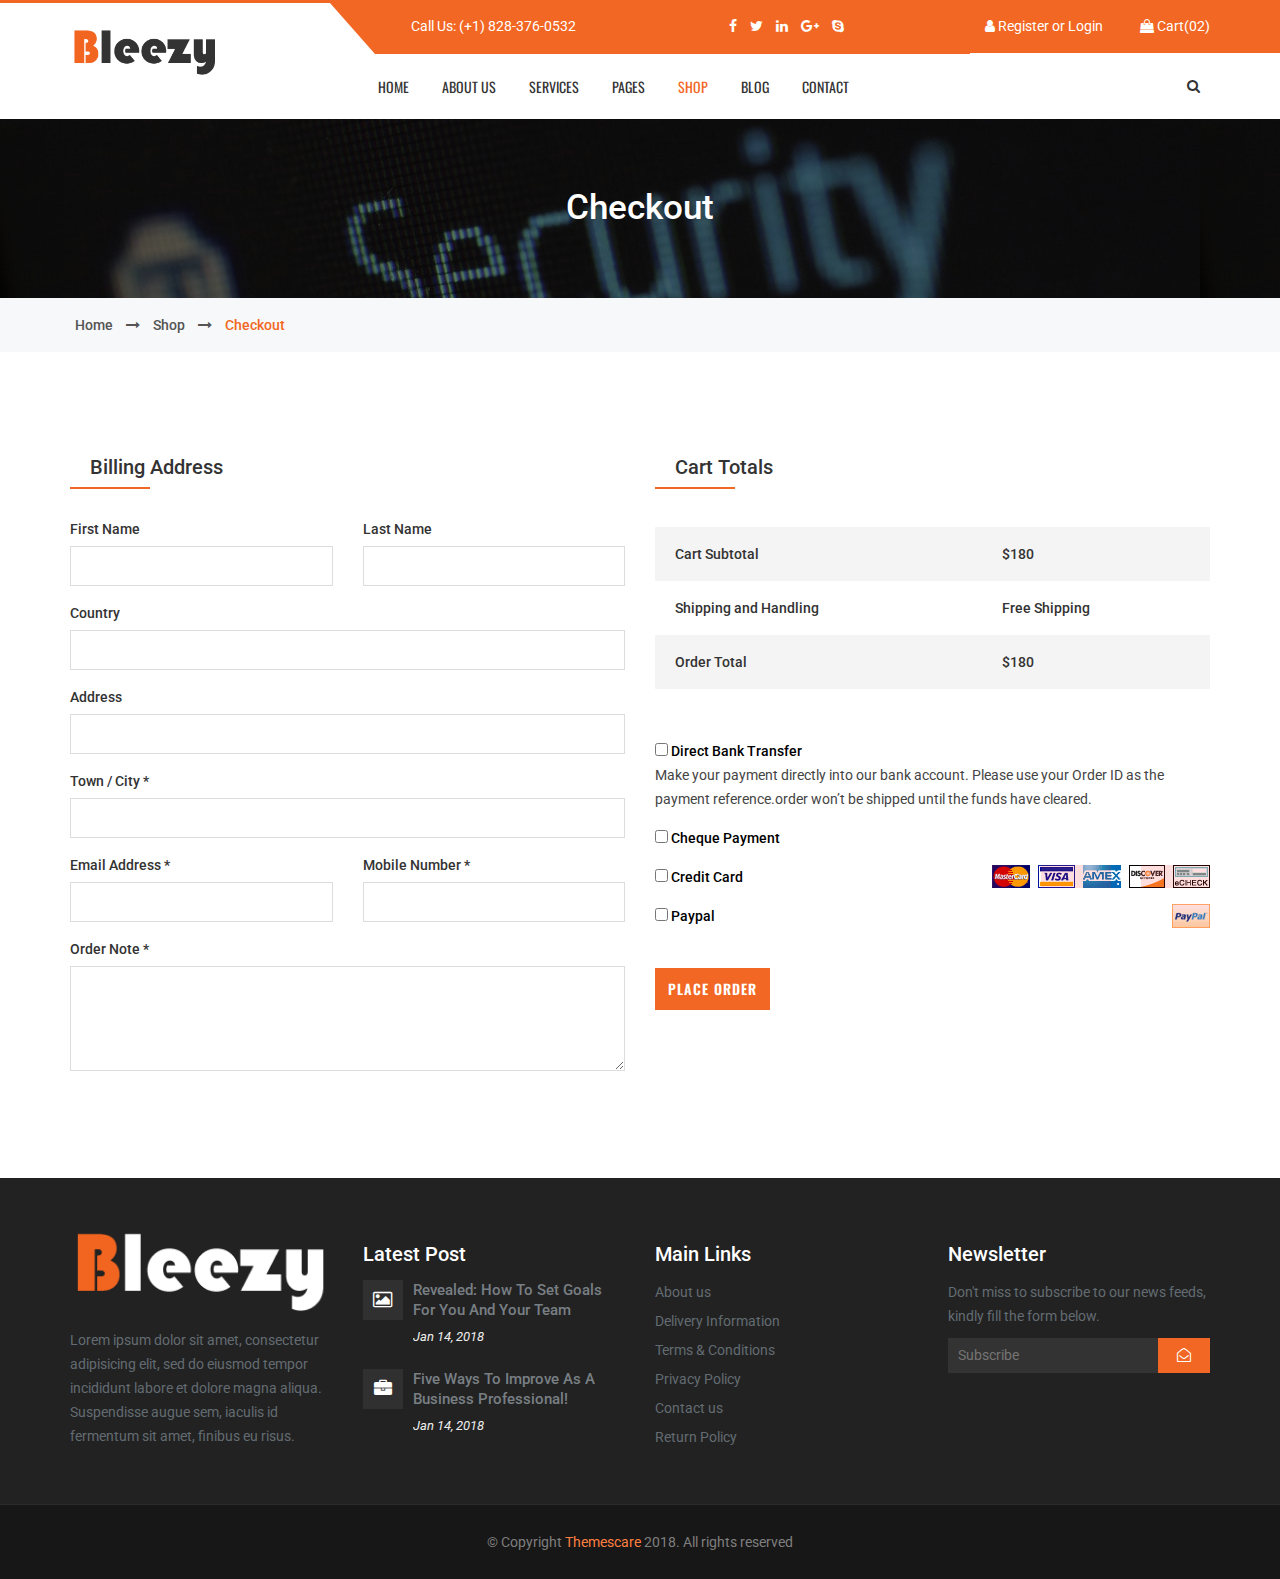
<file: checkout.html>
<!DOCTYPE html>
<html lang="en">

<head>
    <meta charset="UTF-8">
    <meta name="viewport" content="width=device-width, initial-scale=1">
    
    <!-- Title -->
    <title>Bleezy - Security Service Company HTML Template</title>
    
    <!-- Favicon -->
    <link rel="icon" type="image/png" sizes="32x32" href="favicon/favicon-32x32.png">

    <!-- Bootstrap CSS -->
    <link rel="stylesheet" href="assets/css/bootstrap.min.css">
    
    <!-- Font awesome CSS -->
    <link rel="stylesheet" href="assets/css/font-awesome.min.css">
    
    <!-- Animate CSS -->
    <link rel="stylesheet" href="assets/css/animate.min.css">
    
    <!-- OwlCarousel CSS -->
    <link rel="stylesheet" href="assets/css/owl.carousel.css">
    
    <!-- Flaticon CSS -->
    <link rel="stylesheet" href="assets/flaticon/flaticon.css">
    
    <!-- SlickNav CSS -->
    <link rel="stylesheet" href="assets/css/slicknav.min.css">
    
    <!-- Featherlight  CSS -->
    <link rel="stylesheet" href="assets/css/featherlight.css">
    
    <!-- Featherlight Gallery CSS -->
    <link rel="stylesheet" href="assets/css/featherlight.gallery.css">
    
    <!-- Main CSS -->
    <link rel="stylesheet" href="assets/css/style.css">
    
    <!-- Responsive CSS -->
    <link rel="stylesheet" href="assets/css/responsive.css">

</head>
<body>
    
    
    
    <!-- Header Area Start -->
    <header class="bleezy-header-area">
        <div class="header-right-overlay"></div>
        <div class="mobile-top-menu">
            <div class="container">
                <div class="row">
                    <div class="col-md-6 col-sm-6 col-xs-6">
                        <p><i class="fa fa-user"></i><a href="#">Register</a> or <a href="#">Login</a></p>
                    </div>
                    <div class="col-md-6 col-sm-6 col-xs-6">
                        <div class="cart-top-menu">
                            <div class="login dropdown">
                                <a href="#" class="dropdown-toggle cart-icon" id="dropdownMenu2" data-toggle="dropdown" aria-haspopup="true" aria-expanded="true">
                                   <i class="fa fa-shopping-bag"></i> Cart(02)
                                </a>
                                <div class="dropdown-menu cart-dropdown" aria-labelledby="dropdownMenu2">
                                    <h3>Recently added item(s)</h3>
                                    <ul>
                                        <li>
                                            <div class="cart-btn-product">
                                                <a class="product-remove" href="#">
                                                    <i class="fa fa-trash-o"></i>
                                                </a>
                                                <div class="cart-btn-pro-img">
                                                    <a href="#">
                                                        <img src="assets/img/pro.png" alt="product" />
                                                    </a>
                                                </div>
                                                <div class="cart-btn-pro-cont">
                                                    <h4><a href="#">Wireless IP Camera</a></h4>
                                                    <span class="item-cat">
                                                        1x$30.00
                                                    </span>
                                                    <span class="price">
                                                        $30.00
                                                    </span>
                                                </div>
                                            </div>
                                        </li>
                                        <li>
                                            <div class="cart-btn-product">
                                                <a class="product-remove" href="#">
                                                    <i class="fa fa-trash-o"></i>
                                                </a>
                                                <div class="cart-btn-pro-img">
                                                    <a href="#">
                                                        <img src="assets/img/pro-2.png" alt="product" />
                                                    </a>
                                                </div>
                                                <div class="cart-btn-pro-cont">
                                                    <h4><a href="#">Door Lock System</a></h4>
                                                    <span class="item-cat">
                                                        1x$130.00
                                                    </span>
                                                    <span class="price">
                                                        $130.00
                                                    </span>
                                                </div>
                                            </div>
                                        </li>
                                    </ul>
                                    <div class="cart-btn">
                                        <a href="#" class="cart-btn-1">View Cart</a>
                                        <a href="#" class="cart-btn-2">Checkout</a>
                                    </div>
                                </div>
                            </div>
                        </div>
                    </div>
                </div>
            </div>
        </div>
        <div class="container">
            <div class="row">
                <div class="col-md-3">
                    <div class="site-logo">
                        <a href="index.html">
                            <img src="assets/img/site-logo.png" alt="site logo" />
                        </a>
                    </div>
                </div>
                <div class="col-md-9">
                    <div class="header-right">
                        <div class="header-right-top">
                            <div class="row">
                                <div class="col-md-4">
                                    <div class="single-top-right">
                                        <p>Call Us: <a href="#">(+1) 828-376-0532</a></p>
                                    </div>
                                </div>
                                <div class="col-md-4">
                                    <div class="single-top-right">
                                        <ul>
                                            <li><a href="#"><i class="fa fa-facebook"></i></a></li>
                                            <li><a href="#"><i class="fa fa-twitter"></i></a></li>
                                            <li><a href="#"><i class="fa fa-linkedin"></i></a></li>
                                            <li><a href="#"><i class="fa fa-google-plus"></i></a></li>
                                            <li><a href="#"><i class="fa fa-skype"></i></a></li>
                                        </ul>
                                    </div>
                                </div>
                                <div class="col-md-4">
                                    <div class="single-top-right">
                                        <p><i class="fa fa-user"></i> <a href="#">Register</a> or <a href="#">Login</a></p>
                                        <div class="cart-top-menu">
                                            <div class="login dropdown">
                                                <a href="#" class="dropdown-toggle cart-icon" id="dropdownMenu1" data-toggle="dropdown" aria-haspopup="true" aria-expanded="true">
                                                   <i class="fa fa-shopping-bag"></i> Cart(02)
                                                </a>
                                                <div class="dropdown-menu cart-dropdown" aria-labelledby="dropdownMenu1">
                                                    <h3>Recently added item(s)</h3>
                                                    <ul>
                                                        <li>
                                                            <div class="cart-btn-product">
                                                                <a class="product-remove" href="#">
                                                                    <i class="fa fa-trash-o"></i>
                                                                </a>
                                                                <div class="cart-btn-pro-img">
                                                                    <a href="#">
                                                                        <img src="assets/img/pro.png" alt="product" />
                                                                    </a>
                                                                </div>
                                                                <div class="cart-btn-pro-cont">
                                                                    <h4><a href="#">Wireless IP Camera</a></h4>
                                                                    <span class="item-cat">
                                                                        1x$30.00
                                                                    </span>
                                                                    <span class="price">
                                                                        $30.00
                                                                    </span>
                                                                </div>
                                                            </div>
                                                        </li>
                                                        <li>
                                                            <div class="cart-btn-product">
                                                                <a class="product-remove" href="#">
                                                                    <i class="fa fa-trash-o"></i>
                                                                </a>
                                                                <div class="cart-btn-pro-img">
                                                                    <a href="#">
                                                                        <img src="assets/img/pro-2.png" alt="product" />
                                                                    </a>
                                                                </div>
                                                                <div class="cart-btn-pro-cont">
                                                                    <h4><a href="#">Door Lock System</a></h4>
                                                                    <span class="item-cat">
                                                                        1x$130.00
                                                                    </span>
                                                                    <span class="price">
                                                                        $130.00
                                                                    </span>
                                                                </div>
                                                            </div>
                                                        </li>
                                                    </ul>
                                                    <div class="cart-btn">
                                                        <a href="#" class="cart-btn-1">View Cart</a>
                                                        <a href="#" class="cart-btn-2">Checkout</a>
                                                    </div>
                                                </div>
                                            </div>
                                        </div>
                                    </div>
                                </div>
                            </div>
                        </div>
                        <div class="menu-container">
                            <div class="row">
                                <div class="col-md-11 col-sm-11">
                                    <!-- Responsive Menu -->
                                    <div class="bleezy-responsive-menu"></div>
                                    <!-- Responsive Menu -->
                                    <div class="mainmenu">
                                        <nav>
                                            <ul id="bleezy_navigation">
                                                <li><a href="index.html">home</a></li>
                                                <li><a href="about.html">about us</a></li>
                                                <li>
                                                    <a href="#">services</a>
                                                    <ul>
                                                        <li><a href="service.html">All service</a></li>
                                                        <li><a href="single-service.html">service details</a></li>
                                                    </ul>
                                                </li>
                                                <li>
                                                    <a href="#">pages</a>
                                                    <ul>
                                                        <li><a href="pricing.html">Pricing</a></li>
                                                        <li><a href="gallery.html">gallery</a></li>
                                                        <li><a href="team.html">Team member</a></li>
                                                        <li><a href="member-profile.html">member profile</a></li>
                                                        <li><a href="404.html">404 page</a></li>
                                                        <li><a href="login.html">login</a></li>
                                                        <li><a href="register.html">register</a></li>
                                                    </ul>
                                                </li>
                                                <li class="current-page-item">
                                                    <a href="#">shop</a>
                                                    <ul>
                                                        <li><a href="shop.html">shop</a></li>
                                                        <li><a href="single-shop.html">single shop</a></li>
                                                        <li><a href="cart.html">cart</a></li>
                                                        <li><a href="checkout.html">checkout</a></li>
                                                    </ul>
                                                </li>
                                                <li>
                                                    <a href="#">blog</a>
                                                    <ul>
                                                        <li><a href="blog.html">Blog</a></li>
                                                        <li><a href="single-blog.html">Blog details</a></li>
                                                    </ul>
                                                </li>
                                                <li><a href="contact.html">contact</a></li>
                                            </ul>
                                        </nav>
                                    </div>
                                </div>
                                <div class="col-md-1 col-sm-1">
                                    <div class="header-search">
                                        <div class="search-icon">
                                            <i class="fa fa-search"></i>
                                        </div>
                                        <div class="search-form">
                                            <form>
                                                <input type="search" placeholder="Search..." >
                                                <button type="submit" ><i class="fa fa-search"></i></button>
                                            </form>
                                        </div>
                                    </div>
                                </div>
                            </div>
                        </div>
                    </div>
                </div>
            </div>
        </div>
    </header>
    <!-- Header Area End -->
    
    
    
    <!-- Breadcromb Area Start -->
    <section class="bleezy-breadcromb-area">
        <div class="breadcromb-top section_50">
            <div class="container">
                <div class="row">
                    <div class="col-md-12">
                        <div class="breadcromb-top-text">
                            <h2>checkout</h2>
                        </div>
                    </div>
                </div>
            </div>
        </div>
        <div class="breadcromb-bottom">
            <div class="container">
                <div class="row">
                    <div class="col-md-12">
                        <div class="breadcromb-bottom-text">
                            <ul>
                                <li><a href="index.html">home</a></li>
                                <li><a href="#"><i class="fa fa-long-arrow-right"></i></a></li>
                                <li><a href="#">shop</a></li>
                                <li><a href="#"><i class="fa fa-long-arrow-right"></i></a></li>
                                <li>checkout</li>
                            </ul>
                        </div>
                    </div>
                </div>
            </div>
        </div>
    </section>
    <!-- Breadcromb Area End -->
    
    
    
    <!-- Checkout Area Start -->
    <section class="bleezy-checkout-area section_100">
        <div class="container">
            <div class="row">
                <div class="col-md-6">
                    <div class="bleezy-checkout-form checkout-form-right">
                        <h3>Billing Address</h3>
                        <form>
                            <div class="row checkout-form">
                                <div class="col-md-6">
                                    <label for="name23" >First Name</label>
                                    <input type="text" name="firstname" id="name23" >
                                </div>
                                <div class="col-md-6">
                                    <label for="name22" >Last Name</label>
                                    <input type="text" name="lastname" id="name22" >
                                </div>
                            </div>
                            <div class="row checkout-form">
                                <div class="col-md-12">
                                    <label for="cntr2" >Country</label>
                                    <input type="text" name="country" id="cntr2" >
                                </div>
                            </div>
                            <div class="row checkout-form">
                                <div class="col-md-12">
                                    <label for="addr2" >Address</label>
                                    <input type="text" name="address" id="addr2" >
                                </div>
                            </div>
                            <div class="row checkout-form">
                                <div class="col-md-12">
                                    <label for="Town2" >Town / City *</label>
                                    <input type="text" name="town" id="Town2" >
                                </div>
                            </div>
                            <div class="row checkout-form">
                                <div class="col-md-6">
                                    <label for="info2" >Email Address *</label>
                                    <input type="email" name="info2" id="info2">
                                </div>
                                <div class="col-md-6">
                                    <label for="info2" >Mobile Number *</label>
                                    <input type="text" name="info2" id="info12">
                                </div>
                            </div>
                            <div class="row checkout-form">
                                <div class="col-md-12">
                                    <label for="info2" >Order Note *</label>
                                    <textarea name="ordernote"></textarea>
                                </div>
                            </div>
                        </form>
                    </div>
                </div>
                <div class="col-md-6">
                    <div class="calculate-shipping-bottom checkout-shiping-bottom margin-top">
                        <h3>Cart Totals</h3>
                        <table>
                            <tbody>
                                <tr>
                                    <td>Cart Subtotal</td>
                                    <td>$180</td>
                                </tr>
                                <tr>
                                    <td>Shipping and Handling</td>
                                    <td>Free Shipping</td>
                                </tr>
                                <tr>
                                    <td>Order Total</td>
                                    <td>$180</td>
                                </tr>
                            </tbody>
                        </table>
                    </div>
                    <div class="bleezy-payment">
                        <div class="payment">
                            <input type="checkbox">
                            <h4>Direct Bank Transfer</h4>
                            <p>Make your payment directly into our bank account. Please use your Order ID as the payment reference.order won’t be shipped until the funds have cleared.</p>
                        </div>
                        <div class="payment">
                            <input type="checkbox">
                            <h4>Cheque Payment</h4>
                        </div>
                        <div class="payment">
                            <input type="checkbox">
                            <h4>Credit Card</h4>
                            <img src="assets/img/master-card.jpg" alt="credit card" />
                        </div>
                        <div class="payment">
                            <input type="checkbox">
                            <h4>Paypal</h4>
                            <img src="assets/img/paypal.jpg" alt="credit card" />
                        </div>
                    </div>
                    <div class="proceed-checkout">
                        <a href="#">place order</a>
                    </div>
                </div>
            </div>
        </div>
    </section>
    <!-- Checkout Area End -->
    
    
    
    <!-- Footer Area Start -->
    <footer class="bleezy-footer-area">
        <div class="footer-top-area section_50">
            <div class="container">
                <div class="row">
                    <div class="col-md-3 col-sm-3">
                        <div class="single-footer-widget footer-logo-widget">
                            <div class="footer-logo">
                                <a href="index.html">
                                    <img src="assets/img/footer-logo.png" alt="footer logo" />
                                </a>
                            </div>
                            <div class="footer-widget-text">
                                <p>Lorem ipsum dolor sit amet, consectetur adipisicing elit, sed do eiusmod tempor incididunt labore et dolore magna aliqua.</p>
                                <p>Suspendisse augue sem, iaculis id fermentum sit amet, finibus eu risus.</p>
                            </div>
                        </div>
                    </div>
                    <div class="col-md-3 col-sm-3">
                        <div class="single-footer-widget">
                            <h3>latest post</h3>
                            <div class="latest-post-footer clearfix">
                                <div class="latest-post-footer-left">
                                    <i class="fa fa-image"></i>
                                </div>
                                <div class="latest-post-footer-right">
                                    <h4><a href="#">Revealed: How to set goals for you and your team</a></h4>
                                    <p>Jan 14, 2018</p>
                                </div>
                            </div>
                            <div class="latest-post-footer clearfix">
                                <div class="latest-post-footer-left">
                                    <i class="fa fa-briefcase"></i>
                                </div>
                                <div class="latest-post-footer-right">
                                    <h4><a href="#">Five ways to improve as a business professional!</a></h4>
                                    <p>Jan 14, 2018</p>
                                </div>
                            </div>
                        </div>
                    </div>
                    <div class="col-md-3 col-sm-3">
                        <div class="single-footer-widget">
                            <h3>main links</h3>
                            <ul>
                                <li><a href="#">About us</a></li>
                                <li><a href="#">Delivery Information</a></li>
                                <li><a href="#">Terms & Conditions</a></li>
                                <li><a href="#">Privacy Policy</a></li>
                                <li><a href="#">Contact us</a></li>
                                <li><a href="#">Return Policy</a></li>
                            </ul>
                        </div>
                    </div>
                    <div class="col-md-3 col-sm-3">
                        <div class="single-footer-widget">
                            <h3>Newsletter</h3>
                            <p>Don't miss to subscribe to our news feeds, kindly fill the form below.</p>
                            <form>
                                <input type="email" placeholder="Subscribe" >
                                <button type="submit" ><i class="fa fa-envelope-open-o"></i></button>
                            </form>
                        </div>
                    </div>
                </div>
            </div>
        </div>
        <div class="copyright-area">
            <div class="container">
                <div class="row">
                    <div class="col-md-12">
                        <div class="copyright-right">
                            <p>&copy; Copyright <a href="#">Themescare</a> 2018. All rights reserved</p>
                        </div>
                    </div>
                </div>
            </div>
        </div>
    </footer>
    <!-- Footer Area End -->

    
    
    <!-- jQuery -->
    <script src="assets/js/jquery.min.js"></script>
    
    <!-- Bootstrap JS -->
    <script src="assets/js/bootstrap.min.js"></script>
    
    <!-- Featherlight JS -->
    <script src="assets/js/featherlight.js"></script>
    
    <!-- Featherlight Gallery JS -->
    <script src="assets/js/featherlight.gallery.js"></script>
    
    <!-- OwlCarousel JS -->
    <script src="assets/js/owl.carousel.min.js"></script>
    
    <!-- SlickNav JS -->
    <script src="assets/js/jquery.slicknav.min.js"></script>
    
    <!-- Gmap JS -->
    <script src="assets/js/gmap.js"></script>
    
    <!-- Progressbar js -->
    <script src="assets/js/progressbar.min.js"></script>
    
    <!-- Counter JS -->
    <script src="assets/js/jquery.counterup.min.js"></script>
    
    <!-- Counter JS -->
    <script src="assets/js/waypoints-min.js"></script>
    
    <!-- Custom JS -->
    <script src="assets/js/custom.js"></script>
    
</body>
</html>
</file>
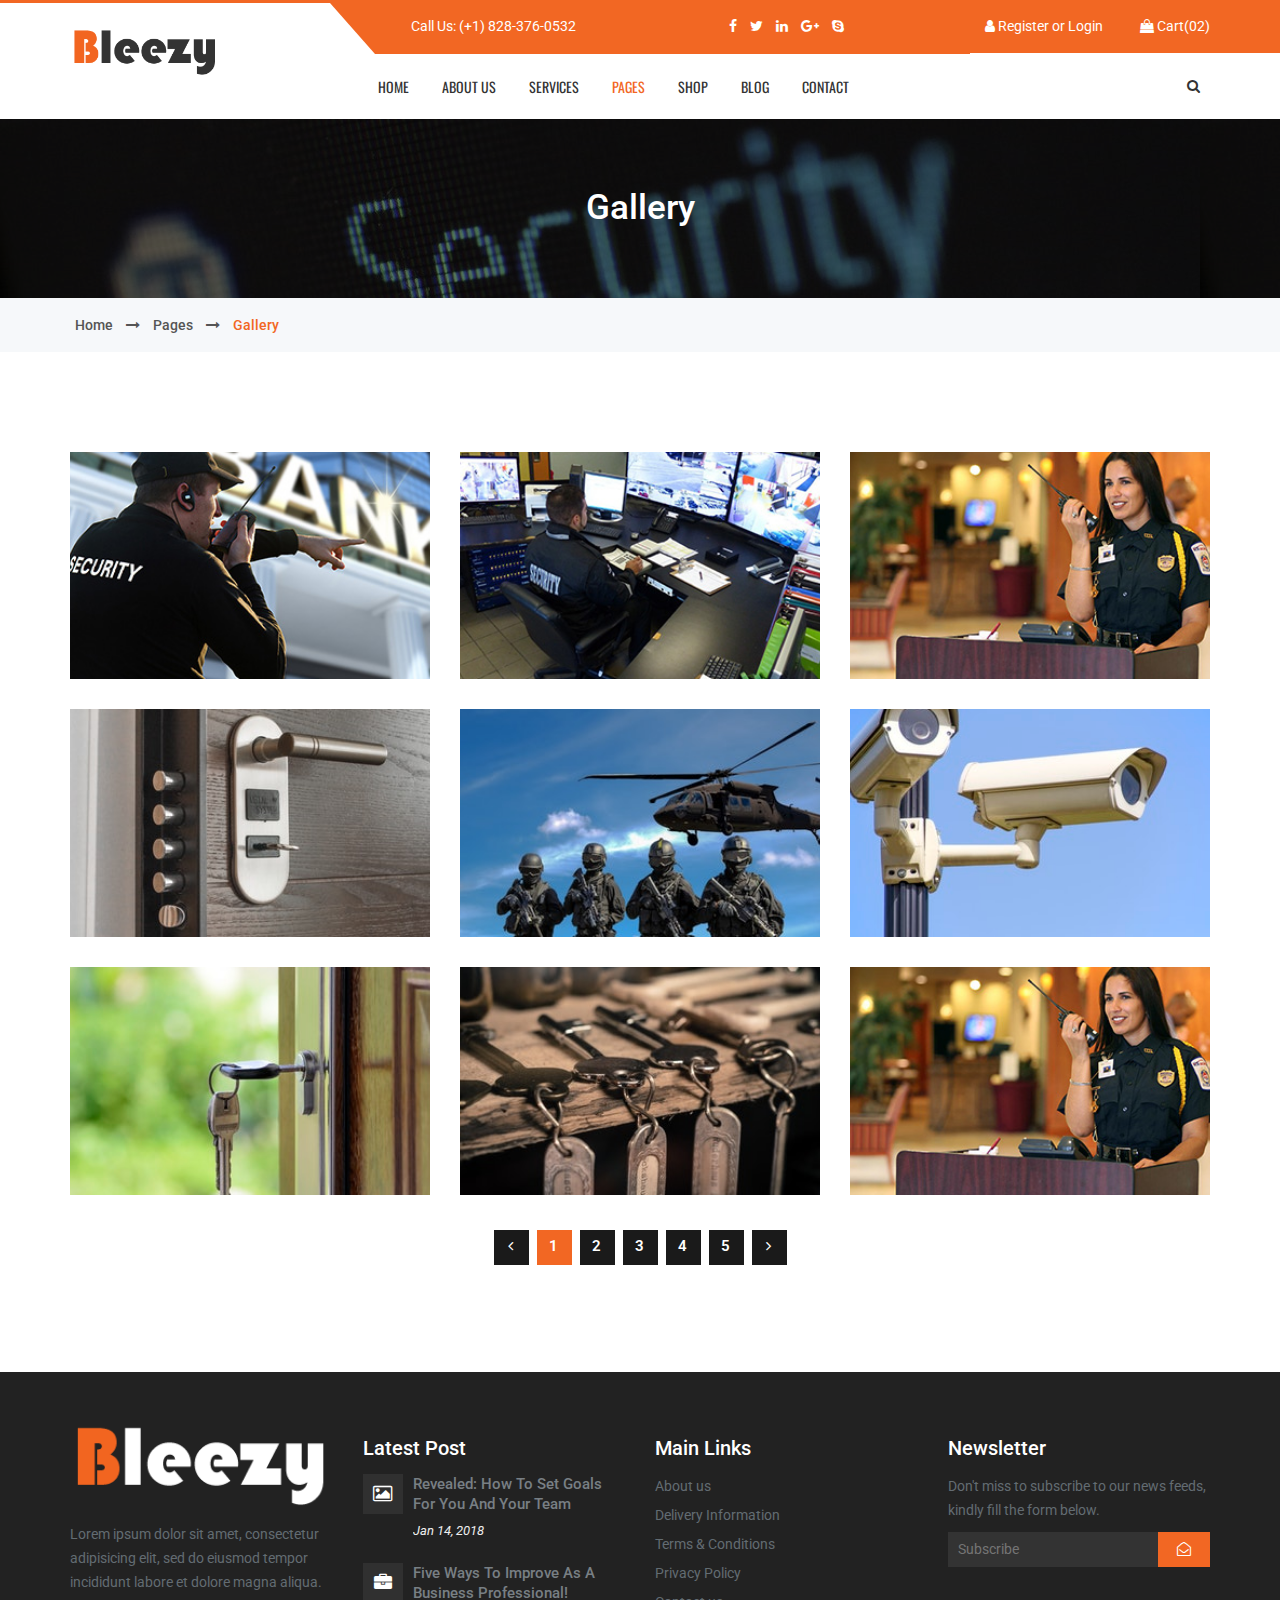
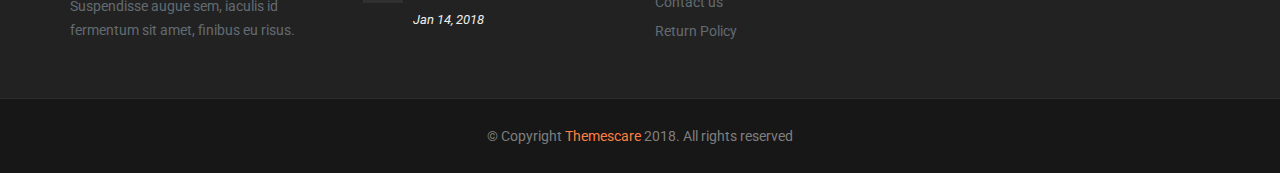
<file: gallery.html>
<!DOCTYPE html>
<html lang="en">

<head>
    <meta charset="UTF-8">
    <meta name="viewport" content="width=device-width, initial-scale=1">
    
    <!-- Title -->
    <title>Bleezy - Security Service Company HTML Template</title>
    
    <!-- Favicon -->
    <link rel="icon" type="image/png" sizes="32x32" href="favicon/favicon-32x32.png">

    <!-- Bootstrap CSS -->
    <link rel="stylesheet" href="assets/css/bootstrap.min.css">
    
    <!-- Font awesome CSS -->
    <link rel="stylesheet" href="assets/css/font-awesome.min.css">
    
    <!-- Animate CSS -->
    <link rel="stylesheet" href="assets/css/animate.min.css">
    
    <!-- OwlCarousel CSS -->
    <link rel="stylesheet" href="assets/css/owl.carousel.css">
    
    <!-- Flaticon CSS -->
    <link rel="stylesheet" href="assets/flaticon/flaticon.css">
    
    <!-- SlickNav CSS -->
    <link rel="stylesheet" href="assets/css/slicknav.min.css">
    
    <!-- Featherlight  CSS -->
    <link rel="stylesheet" href="assets/css/featherlight.css">
    
    <!-- Featherlight Gallery CSS -->
    <link rel="stylesheet" href="assets/css/featherlight.gallery.css">
    
    <!-- Main CSS -->
    <link rel="stylesheet" href="assets/css/style.css">
    
    <!-- Responsive CSS -->
    <link rel="stylesheet" href="assets/css/responsive.css">

</head>
<body>
    
    
    
    <!-- Header Area Start -->
    <header class="bleezy-header-area">
        <div class="header-right-overlay"></div>
        <div class="mobile-top-menu">
            <div class="container">
                <div class="row">
                    <div class="col-md-6 col-sm-6 col-xs-6">
                        <p><i class="fa fa-user"></i><a href="#">Register</a> or <a href="#">Login</a></p>
                    </div>
                    <div class="col-md-6 col-sm-6 col-xs-6">
                        <div class="cart-top-menu">
                            <div class="login dropdown">
                                <a href="#" class="dropdown-toggle cart-icon" id="dropdownMenu2" data-toggle="dropdown" aria-haspopup="true" aria-expanded="true">
                                   <i class="fa fa-shopping-bag"></i> Cart(02)
                                </a>
                                <div class="dropdown-menu cart-dropdown" aria-labelledby="dropdownMenu2">
                                    <h3>Recently added item(s)</h3>
                                    <ul>
                                        <li>
                                            <div class="cart-btn-product">
                                                <a class="product-remove" href="#">
                                                    <i class="fa fa-trash-o"></i>
                                                </a>
                                                <div class="cart-btn-pro-img">
                                                    <a href="#">
                                                        <img src="assets/img/pro.png" alt="product" />
                                                    </a>
                                                </div>
                                                <div class="cart-btn-pro-cont">
                                                    <h4><a href="#">Wireless IP Camera</a></h4>
                                                    <span class="item-cat">
                                                        1x$30.00
                                                    </span>
                                                    <span class="price">
                                                        $30.00
                                                    </span>
                                                </div>
                                            </div>
                                        </li>
                                        <li>
                                            <div class="cart-btn-product">
                                                <a class="product-remove" href="#">
                                                    <i class="fa fa-trash-o"></i>
                                                </a>
                                                <div class="cart-btn-pro-img">
                                                    <a href="#">
                                                        <img src="assets/img/pro-2.png" alt="product" />
                                                    </a>
                                                </div>
                                                <div class="cart-btn-pro-cont">
                                                    <h4><a href="#">Door Lock System</a></h4>
                                                    <span class="item-cat">
                                                        1x$130.00
                                                    </span>
                                                    <span class="price">
                                                        $130.00
                                                    </span>
                                                </div>
                                            </div>
                                        </li>
                                    </ul>
                                    <div class="cart-btn">
                                        <a href="#" class="cart-btn-1">View Cart</a>
                                        <a href="#" class="cart-btn-2">Checkout</a>
                                    </div>
                                </div>
                            </div>
                        </div>
                    </div>
                </div>
            </div>
        </div>
        <div class="container">
            <div class="row">
                <div class="col-md-3">
                    <div class="site-logo">
                        <a href="index.html">
                            <img src="assets/img/site-logo.png" alt="site logo" />
                        </a>
                    </div>
                </div>
                <div class="col-md-9">
                    <div class="header-right">
                        <div class="header-right-top">
                            <div class="row">
                                <div class="col-md-4">
                                    <div class="single-top-right">
                                        <p>Call Us: <a href="#">(+1) 828-376-0532</a></p>
                                    </div>
                                </div>
                                <div class="col-md-4">
                                    <div class="single-top-right">
                                        <ul>
                                            <li><a href="#"><i class="fa fa-facebook"></i></a></li>
                                            <li><a href="#"><i class="fa fa-twitter"></i></a></li>
                                            <li><a href="#"><i class="fa fa-linkedin"></i></a></li>
                                            <li><a href="#"><i class="fa fa-google-plus"></i></a></li>
                                            <li><a href="#"><i class="fa fa-skype"></i></a></li>
                                        </ul>
                                    </div>
                                </div>
                                <div class="col-md-4">
                                    <div class="single-top-right">
                                        <p><i class="fa fa-user"></i> <a href="#">Register</a> or <a href="#">Login</a></p>
                                        <div class="cart-top-menu">
                                            <div class="login dropdown">
                                                <a href="#" class="dropdown-toggle cart-icon" id="dropdownMenu1" data-toggle="dropdown" aria-haspopup="true" aria-expanded="true">
                                                   <i class="fa fa-shopping-bag"></i> Cart(02)
                                                </a>
                                                <div class="dropdown-menu cart-dropdown" aria-labelledby="dropdownMenu1">
                                                    <h3>Recently added item(s)</h3>
                                                    <ul>
                                                        <li>
                                                            <div class="cart-btn-product">
                                                                <a class="product-remove" href="#">
                                                                    <i class="fa fa-trash-o"></i>
                                                                </a>
                                                                <div class="cart-btn-pro-img">
                                                                    <a href="#">
                                                                        <img src="assets/img/pro.png" alt="product" />
                                                                    </a>
                                                                </div>
                                                                <div class="cart-btn-pro-cont">
                                                                    <h4><a href="#">Wireless IP Camera</a></h4>
                                                                    <span class="item-cat">
                                                                        1x$30.00
                                                                    </span>
                                                                    <span class="price">
                                                                        $30.00
                                                                    </span>
                                                                </div>
                                                            </div>
                                                        </li>
                                                        <li>
                                                            <div class="cart-btn-product">
                                                                <a class="product-remove" href="#">
                                                                    <i class="fa fa-trash-o"></i>
                                                                </a>
                                                                <div class="cart-btn-pro-img">
                                                                    <a href="#">
                                                                        <img src="assets/img/pro-2.png" alt="product" />
                                                                    </a>
                                                                </div>
                                                                <div class="cart-btn-pro-cont">
                                                                    <h4><a href="#">Door Lock System</a></h4>
                                                                    <span class="item-cat">
                                                                        1x$130.00
                                                                    </span>
                                                                    <span class="price">
                                                                        $130.00
                                                                    </span>
                                                                </div>
                                                            </div>
                                                        </li>
                                                    </ul>
                                                    <div class="cart-btn">
                                                        <a href="#" class="cart-btn-1">View Cart</a>
                                                        <a href="#" class="cart-btn-2">Checkout</a>
                                                    </div>
                                                </div>
                                            </div>
                                        </div>
                                    </div>
                                </div>
                            </div>
                        </div>
                        <div class="menu-container">
                            <div class="row">
                                <div class="col-md-11 col-sm-11">
                                    <!-- Responsive Menu -->
                                    <div class="bleezy-responsive-menu"></div>
                                    <!-- Responsive Menu -->
                                    <div class="mainmenu">
                                        <nav>
                                            <ul id="bleezy_navigation">
                                                <li><a href="index.html">home</a></li>
                                                <li><a href="about.html">about us</a></li>
                                                <li>
                                                    <a href="#">services</a>
                                                    <ul>
                                                        <li><a href="service.html">All service</a></li>
                                                        <li><a href="single-service.html">service details</a></li>
                                                    </ul>
                                                </li>
                                                <li class="current-page-item">
                                                    <a href="#">pages</a>
                                                    <ul>
                                                        <li><a href="pricing.html">Pricing</a></li>
                                                        <li><a href="gallery.html">gallery</a></li>
                                                        <li><a href="team.html">Team member</a></li>
                                                        <li><a href="member-profile.html">member profile</a></li>
                                                        <li><a href="404.html">404 page</a></li>
                                                        <li><a href="login.html">login</a></li>
                                                        <li><a href="register.html">register</a></li>
                                                    </ul>
                                                </li>
                                                <li>
                                                    <a href="#">shop</a>
                                                    <ul>
                                                        <li><a href="shop.html">shop</a></li>
                                                        <li><a href="single-shop.html">single shop</a></li>
                                                        <li><a href="cart.html">cart</a></li>
                                                        <li><a href="checkout.html">checkout</a></li>
                                                    </ul>
                                                </li>
                                                <li>
                                                    <a href="#">blog</a>
                                                    <ul>
                                                        <li><a href="blog.html">Blog</a></li>
                                                        <li><a href="single-blog.html">Blog details</a></li>
                                                    </ul>
                                                </li>
                                                <li><a href="contact.html">contact</a></li>
                                            </ul>
                                        </nav>
                                    </div>
                                </div>
                                <div class="col-md-1 col-sm-1">
                                    <div class="header-search">
                                        <div class="search-icon">
                                            <i class="fa fa-search"></i>
                                        </div>
                                        <div class="search-form">
                                            <form>
                                                <input type="search" placeholder="Search..." >
                                                <button type="submit" ><i class="fa fa-search"></i></button>
                                            </form>
                                        </div>
                                    </div>
                                </div>
                            </div>
                        </div>
                    </div>
                </div>
            </div>
        </div>
    </header>
    <!-- Header Area End -->
    
    
    
    <!-- Breadcromb Area Start -->
    <section class="bleezy-breadcromb-area">
        <div class="breadcromb-top section_50">
            <div class="container">
                <div class="row">
                    <div class="col-md-12">
                        <div class="breadcromb-top-text">
                            <h2>Gallery</h2>
                        </div>
                    </div>
                </div>
            </div>
        </div>
        <div class="breadcromb-bottom">
            <div class="container">
                <div class="row">
                    <div class="col-md-12">
                        <div class="breadcromb-bottom-text">
                            <ul>
                                <li><a href="index.html">home</a></li>
                                <li><a href="#"><i class="fa fa-long-arrow-right"></i></a></li>
                                <li><a href="index.html">pages</a></li>
                                <li><a href="#"><i class="fa fa-long-arrow-right"></i></a></li>
                                <li>Gallery</li>
                            </ul>
                        </div>
                    </div>
                </div>
            </div>
        </div>
    </section>
    <!-- Breadcromb Area End -->
    
    
    
    <!-- Gallery Area Start -->
    <section class="bleezy-gallery-area section_b_100 section_t_70">
        <div class="container">
            <div class="row">
                <div class="col-md-4 col-sm-4">
                    <div class="single-gallery-img">
                        <img src="assets/img/gallery-1.jpg" alt="ignition" />
                        <div class="gallery-caption">
                            <p>
                                <a href="assets/img/gallery-1.jpg" class="more gallery2">
                                    <i class="fa fa-fw fa-search-plus"></i>
                                </a>
                                <a href="gallery.html">
                                    <i class="fa fa-fw fa-link"></i>
                                </a>
                            </p>
                        </div>
                    </div>
                </div>
                <div class="col-md-4 col-sm-4">
                    <div class="single-gallery-img">
                        <img src="assets/img/gallery-2.jpg" alt="ignition" />
                        <div class="gallery-caption">
                            <p>
                                <a href="assets/img/gallery-2.jpg" class="more gallery2">
                                    <i class="fa fa-fw fa-search-plus"></i>
                                </a>
                                <a href="gallery.html">
                                    <i class="fa fa-fw fa-link"></i>
                                </a>
                            </p>
                        </div>
                    </div>
                </div>
                <div class="col-md-4 col-sm-4">
                    <div class="single-gallery-img">
                        <img src="assets/img/gallery-3.jpg" alt="ignition" />
                        <div class="gallery-caption">
                            <p>
                                <a href="assets/img/gallery-3.jpg" class="more gallery2">
                                    <i class="fa fa-fw fa-search-plus"></i>
                                </a>
                                <a href="gallery.html">
                                    <i class="fa fa-fw fa-link"></i>
                                </a>
                            </p>
                        </div>
                    </div>
                </div>
            </div>
            <div class="row">
                <div class="col-md-4 col-sm-4">
                    <div class="single-gallery-img">
                        <img src="assets/img/gallery-4.jpg" alt="ignition" />
                        <div class="gallery-caption">
                            <p>
                                <a href="assets/img/gallery-4.jpg" class="more gallery2">
                                    <i class="fa fa-fw fa-search-plus"></i>
                                </a>
                                <a href="gallery.html">
                                    <i class="fa fa-fw fa-link"></i>
                                </a>
                            </p>
                        </div>
                    </div>
                </div>
                <div class="col-md-4 col-sm-4">
                    <div class="single-gallery-img">
                        <img src="assets/img/gallery-6.jpg" alt="ignition" />
                        <div class="gallery-caption">
                            <p>
                                <a href="assets/img/gallery-6.jpg" class="more gallery2">
                                    <i class="fa fa-fw fa-search-plus"></i>
                                </a>
                                <a href="gallery.html">
                                    <i class="fa fa-fw fa-link"></i>
                                </a>
                            </p>
                        </div>
                    </div>
                </div>
                <div class="col-md-4 col-sm-4">
                    <div class="single-gallery-img">
                        <img src="assets/img/gallery-5.jpg" alt="ignition" />
                        <div class="gallery-caption">
                            <p>
                                <a href="assets/img/gallery-5.jpg" class="more gallery2">
                                    <i class="fa fa-fw fa-search-plus"></i>
                                </a>
                                <a href="gallery.html">
                                    <i class="fa fa-fw fa-link"></i>
                                </a>
                            </p>
                        </div>
                    </div>
                </div>
            </div>
            <div class="row">
                <div class="col-md-4 col-sm-4">
                    <div class="single-gallery-img">
                        <img src="assets/img/gallery-7.jpg" alt="ignition" />
                        <div class="gallery-caption">
                            <p>
                                <a href="assets/img/gallery-1.jpg" class="more gallery2">
                                    <i class="fa fa-fw fa-search-plus"></i>
                                </a>
                                <a href="gallery.html">
                                    <i class="fa fa-fw fa-link"></i>
                                </a>
                            </p>
                        </div>
                    </div>
                </div>
                <div class="col-md-4 col-sm-4">
                    <div class="single-gallery-img">
                        <img src="assets/img/gallery-8.jpg" alt="ignition" />
                        <div class="gallery-caption">
                            <p>
                                <a href="assets/img/gallery-2.jpg" class="more gallery2">
                                    <i class="fa fa-fw fa-search-plus"></i>
                                </a>
                                <a href="gallery.html">
                                    <i class="fa fa-fw fa-link"></i>
                                </a>
                            </p>
                        </div>
                    </div>
                </div>
                <div class="col-md-4 col-sm-4">
                    <div class="single-gallery-img">
                        <img src="assets/img/gallery-3.jpg" alt="ignition" />
                        <div class="gallery-caption">
                            <p>
                                <a href="assets/img/gallery-3.jpg" class="more gallery2">
                                    <i class="fa fa-fw fa-search-plus"></i>
                                </a>
                                <a href="gallery.html">
                                    <i class="fa fa-fw fa-link"></i>
                                </a>
                            </p>
                        </div>
                    </div>
                </div>
            </div>
            <div class="row">
                <div class="col-md-12">
                    <div class="pagination_box">
                        <ul class="pagination">
                            <li><a href="#"><i class="fa fa-angle-left"></i></a></li>
                            <li class="active"><a href="#">1</a></li>
                            <li><a href="#">2</a></li>
                            <li><a href="#">3</a></li>
                            <li><a href="#">4</a></li>
                            <li><a href="#">5</a></li>
                            <li><a href="#"><i class="fa fa-angle-right"></i></a></li>
                        </ul>
                    </div>
                </div>
            </div>
        </div>
    </section>
    <!-- Gallery Area End -->
    
    
    
    <!-- Footer Area Start -->
    <footer class="bleezy-footer-area">
        <div class="footer-top-area section_50">
            <div class="container">
                <div class="row">
                    <div class="col-md-3 col-sm-3">
                        <div class="single-footer-widget footer-logo-widget">
                            <div class="footer-logo">
                                <a href="index.html">
                                    <img src="assets/img/footer-logo.png" alt="footer logo" />
                                </a>
                            </div>
                            <div class="footer-widget-text">
                                <p>Lorem ipsum dolor sit amet, consectetur adipisicing elit, sed do eiusmod tempor incididunt labore et dolore magna aliqua.</p>
                                <p>Suspendisse augue sem, iaculis id fermentum sit amet, finibus eu risus.</p>
                            </div>
                        </div>
                    </div>
                    <div class="col-md-3 col-sm-3">
                        <div class="single-footer-widget">
                            <h3>latest post</h3>
                            <div class="latest-post-footer clearfix">
                                <div class="latest-post-footer-left">
                                    <i class="fa fa-image"></i>
                                </div>
                                <div class="latest-post-footer-right">
                                    <h4><a href="#">Revealed: How to set goals for you and your team</a></h4>
                                    <p>Jan 14, 2018</p>
                                </div>
                            </div>
                            <div class="latest-post-footer clearfix">
                                <div class="latest-post-footer-left">
                                    <i class="fa fa-briefcase"></i>
                                </div>
                                <div class="latest-post-footer-right">
                                    <h4><a href="#">Five ways to improve as a business professional!</a></h4>
                                    <p>Jan 14, 2018</p>
                                </div>
                            </div>
                        </div>
                    </div>
                    <div class="col-md-3 col-sm-3">
                        <div class="single-footer-widget">
                            <h3>main links</h3>
                            <ul>
                                <li><a href="#">About us</a></li>
                                <li><a href="#">Delivery Information</a></li>
                                <li><a href="#">Terms & Conditions</a></li>
                                <li><a href="#">Privacy Policy</a></li>
                                <li><a href="#">Contact us</a></li>
                                <li><a href="#">Return Policy</a></li>
                            </ul>
                        </div>
                    </div>
                    <div class="col-md-3 col-sm-3">
                        <div class="single-footer-widget">
                            <h3>Newsletter</h3>
                            <p>Don't miss to subscribe to our news feeds, kindly fill the form below.</p>
                            <form>
                                <input type="email" placeholder="Subscribe" >
                                <button type="submit" ><i class="fa fa-envelope-open-o"></i></button>
                            </form>
                        </div>
                    </div>
                </div>
            </div>
        </div>
        <div class="copyright-area">
            <div class="container">
                <div class="row">
                    <div class="col-md-12">
                        <div class="copyright-right">
                            <p>&copy; Copyright <a href="#">Themescare</a> 2018. All rights reserved</p>
                        </div>
                    </div>
                </div>
            </div>
        </div>
    </footer>
    <!-- Footer Area End -->

    
    
    <!-- jQuery -->
    <script src="assets/js/jquery.min.js"></script>
    
    <!-- Bootstrap JS -->
    <script src="assets/js/bootstrap.min.js"></script>
    
    <!-- Featherlight JS -->
    <script src="assets/js/featherlight.js"></script>
    
    <!-- Featherlight Gallery JS -->
    <script src="assets/js/featherlight.gallery.js"></script>
    
    <!-- OwlCarousel JS -->
    <script src="assets/js/owl.carousel.min.js"></script>
    
    <!-- SlickNav JS -->
    <script src="assets/js/jquery.slicknav.min.js"></script>
    
    <!-- Gmap JS -->
    <script src="assets/js/gmap.js"></script>
    
    <!-- Progressbar js -->
    <script src="assets/js/progressbar.min.js"></script>
    
    <!-- Counter JS -->
    <script src="assets/js/jquery.counterup.min.js"></script>
    
    <!-- Counter JS -->
    <script src="assets/js/waypoints-min.js"></script>
    
    <!-- Custom JS -->
    <script src="assets/js/custom.js"></script>
    
</body>
</html>
</file>
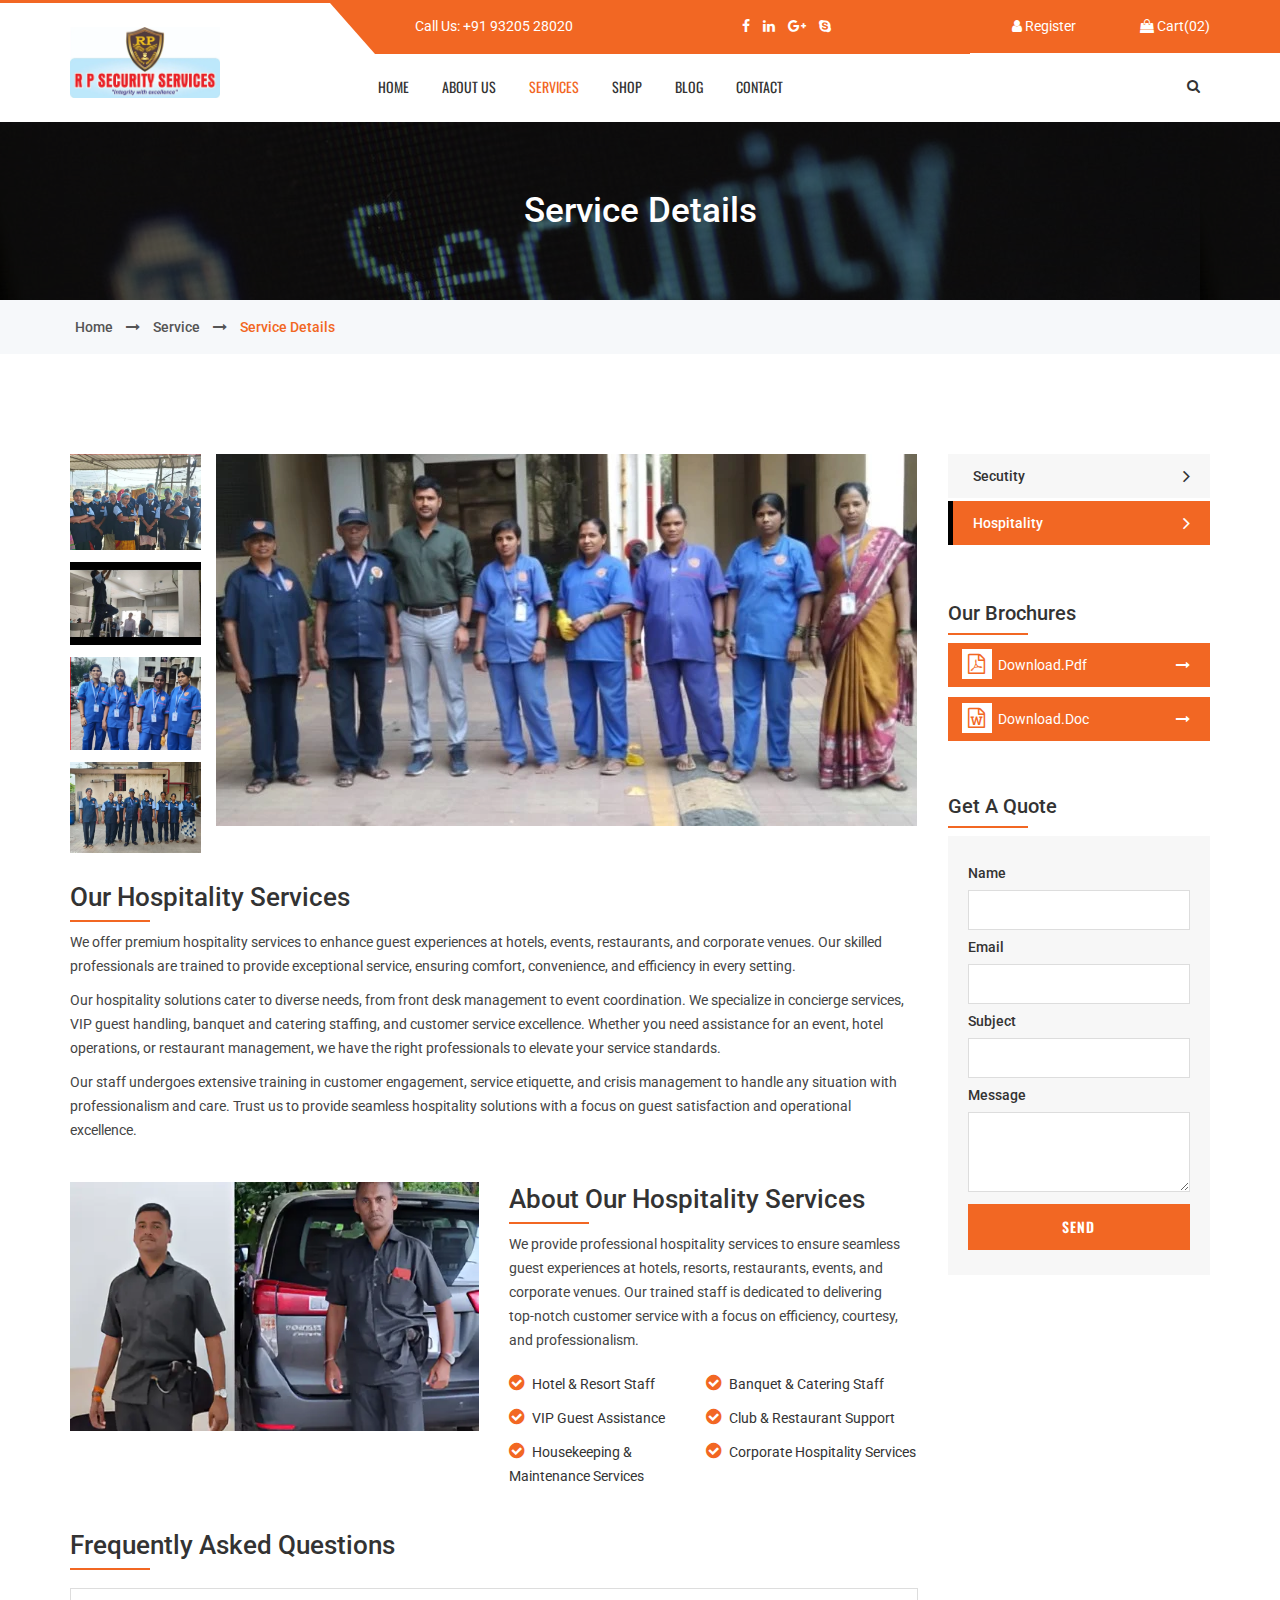
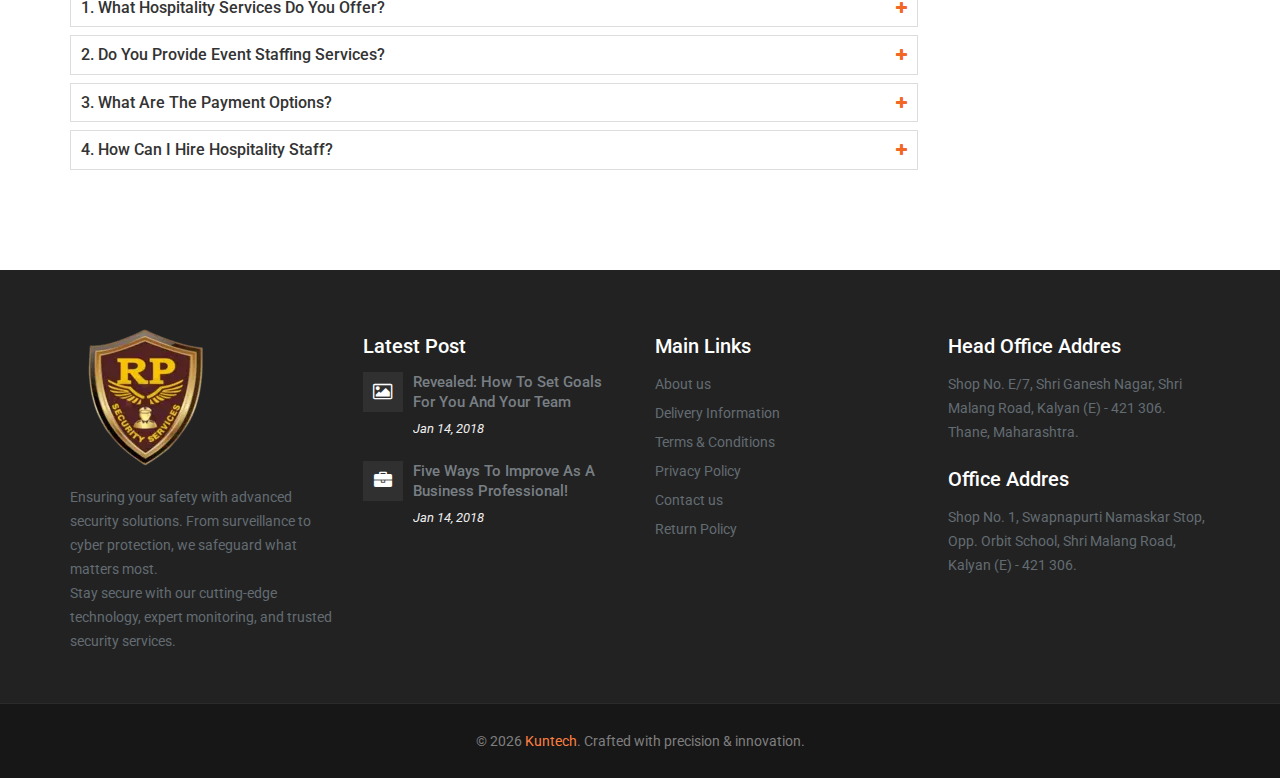
<file: hospitality-service.html>
<!DOCTYPE html>
<html lang="en">

<head>
    <meta charset="UTF-8">
    <meta name="viewport" content="width=device-width, initial-scale=1">
    
    <!-- Title -->
    <title>RP Security - Hospitality Service Company </title>
    
    <!-- Favicon -->
    <link rel="icon" type="image/png" sizes="32x32" href="favicon.webp">

    <!-- Bootstrap CSS -->
    <link rel="stylesheet" href="assets/css/bootstrap.min.css">
    <link rel="stylesheet" href="https://cdn.flaticon.com/path-to-flaticon.css">

    <!-- Font awesome CSS -->
    <link rel="stylesheet" href="assets/css/font-awesome.min.css">
    
    <!-- Animate CSS -->
    <link rel="stylesheet" href="assets/css/animate.min.css">
    
    <!-- OwlCarousel CSS -->
    <link rel="stylesheet" href="assets/css/owl.carousel.css">
    
    <!-- Flaticon CSS -->
    <link rel="stylesheet" href="assets/flaticon/flaticon.css">
    
    <!-- SlickNav CSS -->
    <link rel="stylesheet" href="assets/css/slicknav.min.css">
    
    <!-- Featherlight  CSS -->
    <link rel="stylesheet" href="assets/css/featherlight.css">
    
    <!-- Featherlight Gallery CSS -->
    <link rel="stylesheet" href="assets/css/featherlight.gallery.css">
    
    <!-- Main CSS -->
    <link rel="stylesheet" href="assets/css/style.css">
    
    <!-- Responsive CSS -->
    <link rel="stylesheet" href="assets/css/responsive.css">

</head>
<body>
    
    
    
    
    <!-- Header Area Start -->
    <header class="bleezy-header-area">
        <div class="header-right-overlay"></div>
        <div class="mobile-top-menu">
            <div class="container">
                <div class="row">
                    <div class="col-md-6 col-sm-6 col-xs-6">
                        <p><i class="fa fa-user"></i><a href="#">Register</a> or <a href="#">Login</a></p>
                    </div>
                    <div class="col-md-6 col-sm-6 col-xs-6">
                        <div class="cart-top-menu">
                            <div class="login dropdown">
                                <a href="#" class="dropdown-toggle cart-icon" id="dropdownMenu2" data-toggle="dropdown" aria-haspopup="true" aria-expanded="true">
                                   <i class="fa fa-shopping-bag"></i> Cart(02)
                                </a>
                                <div class="dropdown-menu cart-dropdown" aria-labelledby="dropdownMenu2">
                                    <h3>Recently added item(s)</h3>
                                    <ul>
                                        <li>
                                            <div class="cart-btn-product">
                                                <a class="product-remove" href="#">
                                                    <i class="fa fa-trash-o"></i>
                                                </a>
                                                <div class="cart-btn-pro-img">
                                                    <a href="#">
                                                        <img src="assets/img/pro.png" alt="product" />
                                                    </a>
                                                </div>
                                                <div class="cart-btn-pro-cont">
                                                    <h4><a href="#">Wireless IP Camera</a></h4>
                                                    <span class="item-cat">
                                                        1x$30.00
                                                    </span>
                                                    <span class="price">
                                                        $30.00
                                                    </span>
                                                </div>
                                            </div>
                                        </li>
                                        <li>
                                            <div class="cart-btn-product">
                                                <a class="product-remove" href="#">
                                                    <i class="fa fa-trash-o"></i>
                                                </a>
                                                <div class="cart-btn-pro-img">
                                                    <a href="#">
                                                        <img src="assets/img/pro-2.png" alt="product" />
                                                    </a>
                                                </div>
                                                <div class="cart-btn-pro-cont">
                                                    <h4><a href="#">Door Lock System</a></h4>
                                                    <span class="item-cat">
                                                        1x$130.00
                                                    </span>
                                                    <span class="price">
                                                        $130.00
                                                    </span>
                                                </div>
                                            </div>
                                        </li>
                                    </ul>
                                    <div class="cart-btn">
                                        <a href="#" class="cart-btn-1">View Cart</a>
                                        <a href="#" class="cart-btn-2">Checkout</a>
                                    </div>
                                </div>
                            </div>
                        </div>
                    </div>
                </div>
            </div>
        </div>
        <div class="container">
            <div class="row">
                <div class="col-md-3">
                    <div class="site-logo">
                        <a href="index.html">
                            <img src="logo.webp" alt="site logo" />
                        </a>
                    </div>
                </div>
                <div class="col-md-9">
                    <div class="header-right">
                        <div class="header-right-top">
                            <div class="row">
                                <div class="col-md-4">
                                    <div class="single-top-right">
                                        <p>Call Us: <a href="#">+91 93205 28020</a></p>
                                    </div>
                                </div>
                                <div class="col-md-4">
                                    <div class="single-top-right">
                                        <ul>
                                            <li><a href="#"><i class="fa fa-facebook"></i></a></li>
                                            <li><a href="#"><i class="fa fa-linkedin"></i></a></li>
                                            <li><a href="#"><i class="fa fa-google-plus"></i></a></li>
                                            <li><a href="#"><i class="fa fa-skype"></i></a></li>
                                        </ul>
                                    </div>
                                </div>
                                <div class="col-md-4">
                                    <div class="single-top-right">
                                        <p><i class="fa fa-user"></i> <a href="#">Register</a></p>
                                        <div class="cart-top-menu">
                                            <div class="login dropdown">
                                                <a href="#" class="dropdown-toggle cart-icon" id="dropdownMenu1" data-toggle="dropdown" aria-haspopup="true" aria-expanded="true">
                                                   <i class="fa fa-shopping-bag"></i> Cart(02)
                                                </a>
                                                <div class="dropdown-menu cart-dropdown" aria-labelledby="dropdownMenu1">
                                                    <h3>Recently added item(s)</h3>
                                                    <ul>
                                                        <li>
                                                            <div class="cart-btn-product">
                                                                <a class="product-remove" href="#">
                                                                    <i class="fa fa-trash-o"></i>
                                                                </a>
                                                                <div class="cart-btn-pro-img">
                                                                    <a href="#">
                                                                        <img src="assets/img/pro.png" alt="product" />
                                                                    </a>
                                                                </div>
                                                                <div class="cart-btn-pro-cont">
                                                                    <h4><a href="#">Wireless IP Camera</a></h4>
                                                                    <span class="item-cat">
                                                                        1x$30.00
                                                                    </span>
                                                                    <span class="price">
                                                                        $30.00
                                                                    </span>
                                                                </div>
                                                            </div>
                                                        </li>
                                                        <li>
                                                            <div class="cart-btn-product">
                                                                <a class="product-remove" href="#">
                                                                    <i class="fa fa-trash-o"></i>
                                                                </a>
                                                                <div class="cart-btn-pro-img">
                                                                    <a href="#">
                                                                        <img src="assets/img/pro-2.png" alt="product" />
                                                                    </a>
                                                                </div>
                                                                <div class="cart-btn-pro-cont">
                                                                    <h4><a href="#">Door Lock System</a></h4>
                                                                    <span class="item-cat">
                                                                        1x$130.00
                                                                    </span>
                                                                    <span class="price">
                                                                        $130.00
                                                                    </span>
                                                                </div>
                                                            </div>
                                                        </li>
                                                    </ul>
                                                    <div class="cart-btn">
                                                        <a href="#" class="cart-btn-1">View Cart</a>
                                                        <a href="#" class="cart-btn-2">Checkout</a>
                                                    </div>
                                                </div>
                                            </div>
                                        </div>
                                    </div>
                                </div>
                            </div>
                        </div>
                        <div class="menu-container">
                            <div class="row">
                                <div class="col-md-11 col-sm-11">
                                    <!-- Responsive Menu -->
                                    <div class="bleezy-responsive-menu"></div>
                                    <!-- Responsive Menu -->
                                    <div class="mainmenu">
                                        <nav>
                                            <ul id="bleezy_navigation">
                                                <li><a href="index.html">home</a></li>
                                                <li><a href="about.html">about us</a></li>
                                                <li class="current-page-item">
                                                    <a href="#">services</a>
                                                    <ul>
                                                        <li><a href="security-service.html">Security</a></li>
                                                        <li><a href="hospitality-service.html">Hospitality</a></li>
                                                    </ul>
                                                </li>
                                                <!-- <li>
                                                    <a href="#">pages</a>
                                                    <ul>
                                                        <li><a href="#">Pricing</a></li>
                                                        <li><a href="#">gallery</a></li>
                                                        <li><a href="#">Team member</a></li>
                                                        <li><a href="#">member profile</a></li>
                                                        <li><a href="#">404 page</a></li>
                                                        <li><a href="#">login</a></li>
                                                        <li><a href="#">register</a></li>
                                                    </ul>
                                                </li> -->
                                                <li>
                                                    <a href="#">shop</a>
                                                    <!-- <ul>
                                                        <li><a href="#">shop</a></li>
                                                        <li><a href="#">single shop</a></li>
                                                        <li><a href="#">cart</a></li>
                                                        <li><a href="#">checkout</a></li>
                                                    </ul> -->
                                                </li>
                                                <li>
                                                    <a href="#">blog</a>
                                                    <!-- <ul>
                                                        <li><a href="#">Blog</a></li>
                                                        <li><a href="#">Blog details</a></li>
                                                    </ul> -->
                                                </li>
                                                <li><a href="#">contact</a></li>
                                            </ul>
                                        </nav>
                                    </div>
                                </div>
                                <div class="col-md-1 col-sm-1">
                                    <div class="header-search">
                                        <div class="search-icon">
                                            <i class="fa fa-search"></i>
                                        </div>
                                        <div class="search-form">
                                            <form>
                                                <input type="search" placeholder="Search..." >
                                                <button type="submit" ><i class="fa fa-search"></i></button>
                                            </form>
                                        </div>
                                    </div>
                                </div>
                            </div>
                        </div>
                    </div>
                </div>
            </div>
        </div>
    </header>
    <!-- Header Area End -->
    
    
    
    <!-- Breadcromb Area Start -->
    <section class="bleezy-breadcromb-area">
        <div class="breadcromb-top section_50">
            <div class="container">
                <div class="row">
                    <div class="col-md-12">
                        <div class="breadcromb-top-text">
                            <h2>service details</h2>
                        </div>
                    </div>
                </div>
            </div>
        </div>
        <div class="breadcromb-bottom">
            <div class="container">
                <div class="row">
                    <div class="col-md-12">
                        <div class="breadcromb-bottom-text">
                            <ul>
                                <li><a href="index.html">home</a></li>
                                <li><a href="#"><i class="fa fa-long-arrow-right"></i></a></li>
                                <li><a href="#">Service</a></li>
                                <li><a href="#"><i class="fa fa-long-arrow-right"></i></a></li>
                                <li>service details</li>
                            </ul>
                        </div>
                    </div>
                </div>
            </div>
        </div>
    </section>
    <!-- Breadcromb Area End -->
    
    
    
    <!-- Single Service Area Start -->
    <section class="bleezy-single-service-area section_100">
        <div class="container">
            <div class="row">
                <div class="col-md-9">
                    <div class="single-service-left">
                        <div class="single-service-widget clearfix">
                            <div class="single-service-image">
                                <div class="row">
                                    <div class="col-md-2 no-pad-right">
                                        <div class="thumb-service">
                                            <img src="assets/uploads/hospitality.webp" alt="service" />
                                        </div>
                                        <div class="thumb-service">
                                            <img src="assets/uploads/gallery-staff.jpeg" alt="service" />
                                        </div>
                                        <div class="thumb-service">
                                            <img src="assets/uploads/staff-4.webp" alt="service" />
                                        </div>
                                        <div class="thumb-service">
                                            <img src="assets/uploads/staff-3.webp" alt="service" />
                                        </div>
                                    </div>
                                    <div class="col-md-10">
                                        <div class="service-widget-left-img">
                                            <img src="assets/uploads/hospitality-three.webp" alt="service" />
                                        </div>
                                    </div>
                                </div>
                            </div>
                            <div class="single-service-text">
                                <h2>Our Hospitality Services</h2>
                                <p>We offer premium hospitality services to enhance guest experiences at hotels, events, restaurants, and corporate venues. Our skilled professionals are trained to provide exceptional service, ensuring comfort, convenience, and efficiency in every setting.</p>
                                
                                <p>Our hospitality solutions cater to diverse needs, from front desk management to event coordination. We specialize in concierge services, VIP guest handling, banquet and catering staffing, and customer service excellence. Whether you need assistance for an event, hotel operations, or restaurant management, we have the right professionals to elevate your service standards.</p>
                                
                                <p>Our staff undergoes extensive training in customer engagement, service etiquette, and crisis management to handle any situation with professionalism and care. Trust us to provide seamless hospitality solutions with a focus on guest satisfaction and operational excellence.</p>
                            </div>
                            
                            
                        </div>
                        <div class="single-service-widget clearfix">
                            <div class="col-md-6 no-pad-left">
                                <div class="about-service-left">
                                    <img src="assets/uploads/gards.webp" alt="about service" />
                                </div>
                            </div>
                            <div class="col-md-6">
                                <div class="about-service-right">
                                    <h2>About Our Hospitality Services</h2>
                                    <p>We provide professional hospitality services to ensure seamless guest experiences at hotels, resorts, restaurants, events, and corporate venues. Our trained staff is dedicated to delivering top-notch customer service with a focus on efficiency, courtesy, and professionalism.</p>
                                    
                                    <ul>
                                        <li><i class="fa fa-check-circle"></i> Hotel & Resort Staff</li>
                                        <li><i class="fa fa-check-circle"></i> VIP Guest Assistance</li>
                                        <li><i class="fa fa-check-circle"></i> Housekeeping & Maintenance Services</li>
                                    </ul>
                                    
                                    <ul>
                                        <li style="white-space: nowrap;"><i class="fa fa-check-circle"></i> Banquet & Catering Staff</li>
                                        <li style="white-space: nowrap;"><i class="fa fa-check-circle"></i> Club & Restaurant Support</li>
                                        <li style="white-space: nowrap;"><i class="fa fa-check-circle"></i> Corporate Hospitality Services</li>
                                       
                                    </ul>
                                </div>
                            </div>
                        </div>
                        
                        <div class="single-service-widget clearfix">
                            <h2>Frequently Asked Questions</h2>
                            <div class="panel-group accordion" id="accordion">
                                
                                <!-- Question 1 -->
                                <div class="panel panel-default">
                                    <div class="panel-heading">
                                        <h4 class="panel-title finance-panel-title">
                                            <a class="collapsed" data-toggle="collapse" data-parent="#accordion" href="#collapse01" aria-expanded="false">
                                                <i class="switch fa fa-plus"></i>
                                                1. What hospitality services do you offer?
                                            </a>
                                        </h4>
                                    </div>
                                    <div class="panel-collapse collapse" id="collapse01">
                                        <div class="panel-body">
                                            We offer a wide range of hospitality services, including front desk management, event coordination, VIP guest assistance, catering and banquet staffing, concierge services, and housekeeping solutions.
                                        </div>
                                    </div>
                                </div>
                        
                                <!-- Question 2 -->
                                <div class="panel panel-default">
                                    <div class="panel-heading">
                                        <h4 class="panel-title finance-panel-title">
                                            <a class="collapsed" data-toggle="collapse" data-parent="#accordion" href="#collapse02" aria-expanded="false">
                                                <i class="switch fa fa-plus"></i>
                                                2. Do you provide event staffing services?
                                            </a>
                                        </h4>
                                    </div>
                                    <div class="panel-collapse collapse" id="collapse02">
                                        <div class="panel-body">
                                            Yes, we provide professional event staffing, including ushers, waiters, coordinators, and guest service representatives to ensure seamless event management and hospitality.
                                        </div>
                                    </div>
                                </div>
                        
                                <!-- Question 3 -->
                                <div class="panel panel-default">
                                    <div class="panel-heading">
                                        <h4 class="panel-title finance-panel-title">
                                            <a class="collapsed" data-toggle="collapse" data-parent="#accordion" href="#collapse03" aria-expanded="false">
                                                <i class="switch fa fa-plus"></i>
                                                3. What are the payment options?
                                            </a>
                                        </h4>
                                    </div>
                                    <div class="panel-collapse collapse" id="collapse03">
                                        <div class="panel-body">
                                            We accept multiple payment methods, including bank transfers, online payments, and cash. If you need assistance with payments, feel free to reach out to us via WhatsApp or call our customer support team.
                                        </div>
                                    </div>
                                </div>
                        
                                <!-- Question 4 -->
                                <div class="panel panel-default">
                                    <div class="panel-heading">
                                        <h4 class="panel-title finance-panel-title">
                                            <a class="collapsed" data-toggle="collapse" data-parent="#accordion" href="#collapse04" aria-expanded="false">
                                                <i class="switch fa fa-plus"></i>
                                                4. How can I hire hospitality staff?
                                            </a>
                                        </h4>
                                    </div>
                                    <div class="panel-collapse collapse" id="collapse04">
                                        <div class="panel-body">
                                            You can hire our hospitality professionals by contacting us via WhatsApp, phone, or email. Our team is available 24/7 to assist you with staffing needs for hotels, restaurants, events, and corporate functions.
                                        </div>
                                    </div>
                                </div>
                            </div>
                        </div>
                        
                        
                    </div>
                </div>
                <div class="col-md-3">
                    <div class="single-service-left margin-top">
                        <div class="single-service-left-widget">
                            <ul>
                                <li>
                                    <a href="security-service.html">
                                       Secutity
                                        <i class="fa fa-angle-right"></i>
                                    </a>
                                </li>
                                <li class="active">
                                    <a href="hospitality-service.html">
                                    Hospitality
                                        <i class="fa fa-angle-right"></i>
                                    </a>
                                </li>
                              
                            </ul>
                        </div>
                        <div class="single-service-left-widget">
                            <div class="widget-title">
                                <h3>Our Brochures</h3>
                            </div>
                            <div class="broucher-item">
                                <a href="#">Download.Pdf <span class="fa fa-long-arrow-right"></span></a>
                                <i class="fa fa-file-pdf-o"></i>
                            </div>
                            <div class="broucher-item">
                                <a href="#">Download.Doc <span class="fa fa-long-arrow-right"></span></a>
                                <i class="fa fa-file-word-o"></i>
                            </div>
                        </div>
                        <div class="single-service-left-widget">
                            <div class="widget-title">
                                <h3>get a quote</h3>
                            </div>
                            <form>
                                <p>
                                    <label for="name">Name</label>
                                    <input type="text" name="name" id="name" >
                                </p>
                                <p>
                                    <label for="email">Email</label>
                                    <input type="email" name="email" id="email" >
                                </p>
                                <p>
                                    <label for="sub">Subject</label>
                                    <input type="text" name="subject" id="sub" >
                                </p>
                                <p>
                                    <label for="msg">message</label>
                                    <textarea id="msg"></textarea>
                                </p>
                                <p>
                                    <button type="submit" >Send</button>
                                </p>
                            </form>
                        </div>
                    </div>
                </div>
            </div>
        </div>
    </section>
    <!-- Single Service Area End -->
    
    
    
    <!-- Footer Area Start -->
    <footer class="bleezy-footer-area">
        <div class="footer-top-area section_50">
            <div class="container">
                <div class="row">
                    <div class="col-md-3 col-sm-3">
                        <div class="single-footer-widget footer-logo-widget">
                            <div class="footer-logo">
                                <a href="index.html">
                                    <img src="logo-footer.webp" alt="footer logo" />
                                </a>
                            </div>
                            <div class="footer-widget-text">
                                <p>Ensuring your safety with advanced security solutions. From surveillance to cyber protection, we safeguard what matters most.</p>
                                <p>Stay secure with our cutting-edge technology, expert monitoring, and trusted security services.</p>
                            </div>
                        </div>
                    </div>
                    
                    <div class="col-md-3 col-sm-3">
                        <div class="single-footer-widget">
                            <h3>latest post</h3>
                            <div class="latest-post-footer clearfix">
                                <div class="latest-post-footer-left">
                                    <i class="fa fa-image"></i>
                                </div>
                                <div class="latest-post-footer-right">
                                    <h4><a href="#">Revealed: How to set goals for you and your team</a></h4>
                                    <p>Jan 14, 2018</p>
                                </div>
                            </div>
                            <div class="latest-post-footer clearfix">
                                <div class="latest-post-footer-left">
                                    <i class="fa fa-briefcase"></i>
                                </div>
                                <div class="latest-post-footer-right">
                                    <h4><a href="#">Five ways to improve as a business professional!</a></h4>
                                    <p>Jan 14, 2018</p>
                                </div>
                            </div>
                        </div>
                    </div>
                    <div class="col-md-3 col-sm-3">
                        <div class="single-footer-widget">
                            <h3>main links</h3>
                            <ul>
                                <li><a href="#">About us</a></li>
                                <li><a href="#">Delivery Information</a></li>
                                <li><a href="#">Terms & Conditions</a></li>
                                <li><a href="#">Privacy Policy</a></li>
                                <li><a href="#">Contact us</a></li>
                                <li><a href="#">Return Policy</a></li>
                            </ul>
                        </div>
                    </div>
                    <div class="col-md-3 col-sm-3">
                        <div class="single-footer-widget">
                            <h3>Head Office Addres</h3>
                            <p> Shop No. E/7, Shri Ganesh Nagar, Shri Malang Road, Kalyan (E) - 421 306. Thane, Maharashtra.</p>
                            <br>
                            <h3>Office Addres</h3>
                            <p> Shop No. 1, Swapnapurti Namaskar Stop, Opp. Orbit School, Shri Malang Road, Kalyan (E) - 421 306.</p>
                        </div>
                    </div>
                </div>
            </div>
        </div>
        <div class="copyright-area">
            <div class="container">
                <div class="row">
                    <div class="col-md-12">
                        <div class="copyright-right">
                            <p>&copy; <span id="year"></span> <a target="_blank" href="https://kuntech.in">Kuntech</a>. Crafted with precision & innovation.</p>
                        </div>
                        
                        <script>
                            document.getElementById("year").textContent = new Date().getFullYear();
                        </script>
                        
                    </div>
                </div>
            </div>
        </div>
    </footer>
    <!-- Footer Area End -->

    
    
    <!-- jQuery -->
    <script src="assets/js/jquery.min.js"></script>
    
    <!-- Bootstrap JS -->
    <script src="assets/js/bootstrap.min.js"></script>
    
    <!-- Featherlight JS -->
    <script src="assets/js/featherlight.js"></script>
    
    <!-- Featherlight Gallery JS -->
    <script src="assets/js/featherlight.gallery.js"></script>
    
    <!-- OwlCarousel JS -->
    <script src="assets/js/owl.carousel.min.js"></script>
    
    <!-- SlickNav JS -->
    <script src="assets/js/jquery.slicknav.min.js"></script>
    
    <!-- Gmap JS -->
    <script src="assets/js/gmap.js"></script>
    
    <!-- Progressbar js -->
    <script src="assets/js/progressbar.min.js"></script>
    
    <!-- Counter JS -->
    <script src="assets/js/jquery.counterup.min.js"></script>
    
    <!-- Counter JS -->
    <script src="assets/js/waypoints-min.js"></script>
    
    <!-- Custom JS -->
    <script src="assets/js/custom.js"></script>
    
</body>
</html>
</file>
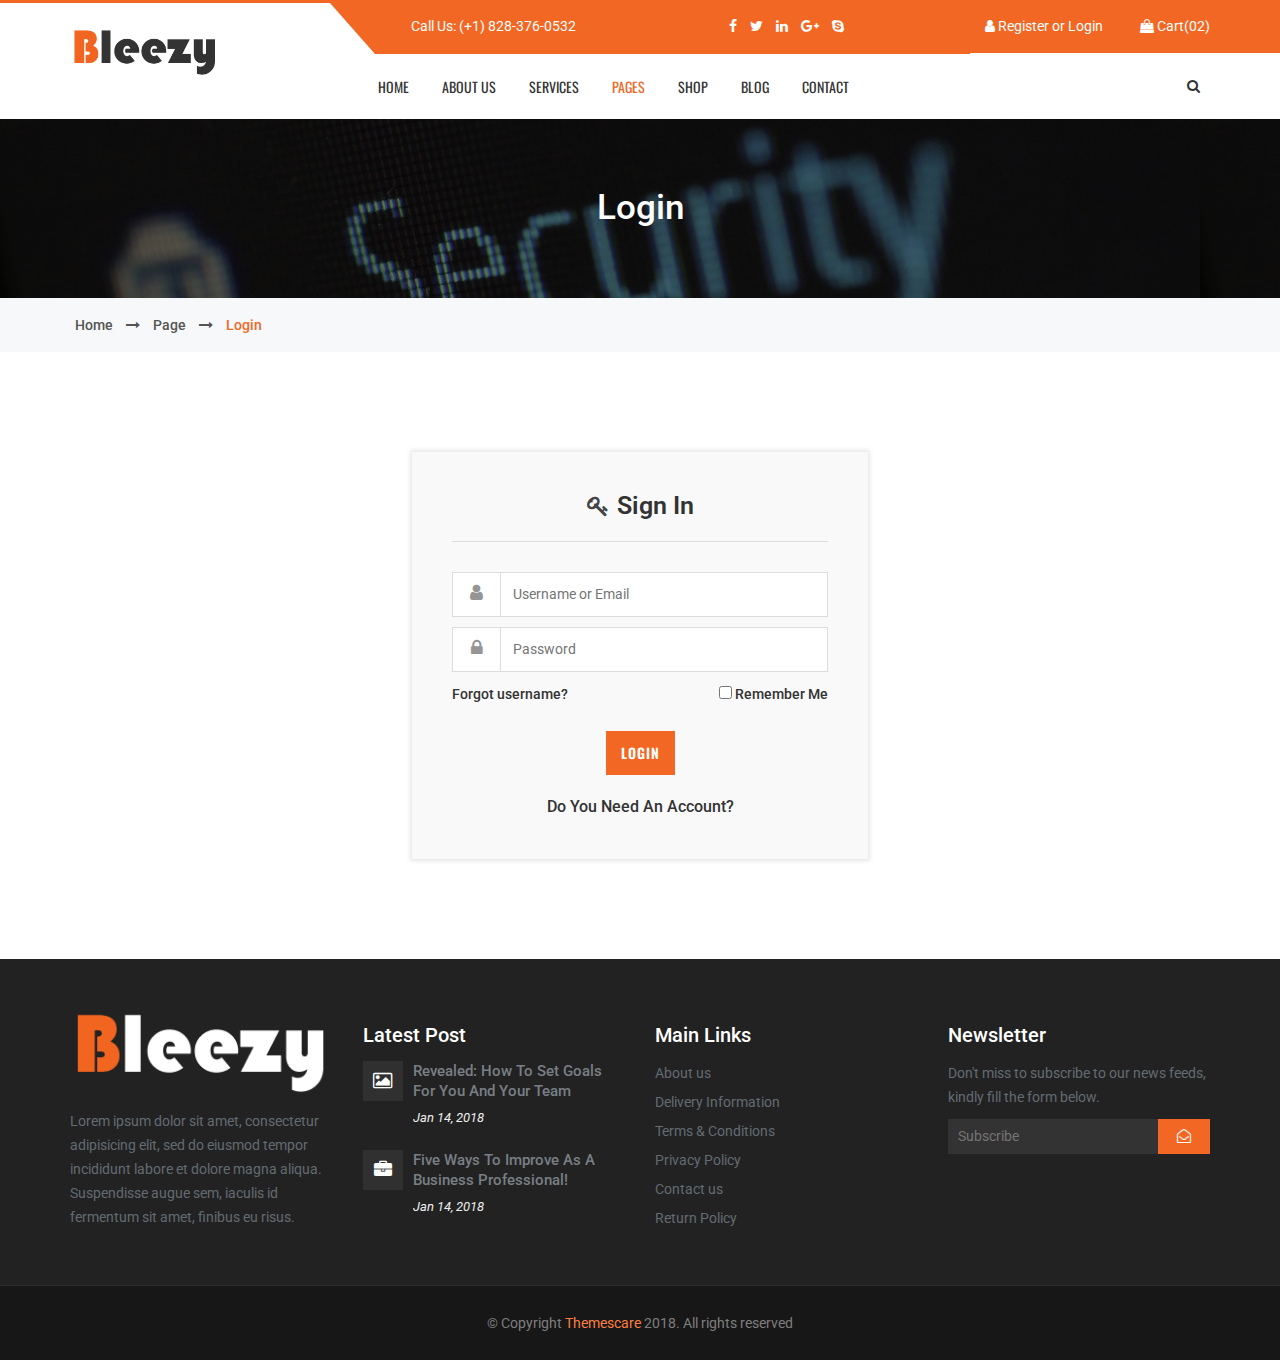
<file: login.html>
<!DOCTYPE html>
<html lang="en">

<head>
    <meta charset="UTF-8">
    <meta name="viewport" content="width=device-width, initial-scale=1">
    
    <!-- Title -->
    <title>Bleezy - Security Service Company HTML Template</title>
    
    <!-- Favicon -->
    <link rel="icon" type="image/png" sizes="32x32" href="favicon/favicon-32x32.png">

    <!-- Bootstrap CSS -->
    <link rel="stylesheet" href="assets/css/bootstrap.min.css">
    
    <!-- Font awesome CSS -->
    <link rel="stylesheet" href="assets/css/font-awesome.min.css">
    
    <!-- Animate CSS -->
    <link rel="stylesheet" href="assets/css/animate.min.css">
    
    <!-- OwlCarousel CSS -->
    <link rel="stylesheet" href="assets/css/owl.carousel.css">
    
    <!-- Flaticon CSS -->
    <link rel="stylesheet" href="assets/flaticon/flaticon.css">
    
    <!-- SlickNav CSS -->
    <link rel="stylesheet" href="assets/css/slicknav.min.css">
    
    <!-- Featherlight  CSS -->
    <link rel="stylesheet" href="assets/css/featherlight.css">
    
    <!-- Featherlight Gallery CSS -->
    <link rel="stylesheet" href="assets/css/featherlight.gallery.css">
    
    <!-- Main CSS -->
    <link rel="stylesheet" href="assets/css/style.css">
    
    <!-- Responsive CSS -->
    <link rel="stylesheet" href="assets/css/responsive.css">

</head>
<body>
    
    
    
    <!-- Header Area Start -->
    <header class="bleezy-header-area">
        <div class="header-right-overlay"></div>
        <div class="mobile-top-menu">
            <div class="container">
                <div class="row">
                    <div class="col-md-6 col-sm-6 col-xs-6">
                        <p><i class="fa fa-user"></i><a href="#">Register</a> or <a href="#">Login</a></p>
                    </div>
                    <div class="col-md-6 col-sm-6 col-xs-6">
                        <div class="cart-top-menu">
                            <div class="login dropdown">
                                <a href="#" class="dropdown-toggle cart-icon" id="dropdownMenu2" data-toggle="dropdown" aria-haspopup="true" aria-expanded="true">
                                   <i class="fa fa-shopping-bag"></i> Cart(02)
                                </a>
                                <div class="dropdown-menu cart-dropdown" aria-labelledby="dropdownMenu2">
                                    <h3>Recently added item(s)</h3>
                                    <ul>
                                        <li>
                                            <div class="cart-btn-product">
                                                <a class="product-remove" href="#">
                                                    <i class="fa fa-trash-o"></i>
                                                </a>
                                                <div class="cart-btn-pro-img">
                                                    <a href="#">
                                                        <img src="assets/img/pro.png" alt="product" />
                                                    </a>
                                                </div>
                                                <div class="cart-btn-pro-cont">
                                                    <h4><a href="#">Wireless IP Camera</a></h4>
                                                    <span class="item-cat">
                                                        1x$30.00
                                                    </span>
                                                    <span class="price">
                                                        $30.00
                                                    </span>
                                                </div>
                                            </div>
                                        </li>
                                        <li>
                                            <div class="cart-btn-product">
                                                <a class="product-remove" href="#">
                                                    <i class="fa fa-trash-o"></i>
                                                </a>
                                                <div class="cart-btn-pro-img">
                                                    <a href="#">
                                                        <img src="assets/img/pro-2.png" alt="product" />
                                                    </a>
                                                </div>
                                                <div class="cart-btn-pro-cont">
                                                    <h4><a href="#">Door Lock System</a></h4>
                                                    <span class="item-cat">
                                                        1x$130.00
                                                    </span>
                                                    <span class="price">
                                                        $130.00
                                                    </span>
                                                </div>
                                            </div>
                                        </li>
                                    </ul>
                                    <div class="cart-btn">
                                        <a href="#" class="cart-btn-1">View Cart</a>
                                        <a href="#" class="cart-btn-2">Checkout</a>
                                    </div>
                                </div>
                            </div>
                        </div>
                    </div>
                </div>
            </div>
        </div>
        <div class="container">
            <div class="row">
                <div class="col-md-3">
                    <div class="site-logo">
                        <a href="index.html">
                            <img src="assets/img/site-logo.png" alt="site logo" />
                        </a>
                    </div>
                </div>
                <div class="col-md-9">
                    <div class="header-right">
                        <div class="header-right-top">
                            <div class="row">
                                <div class="col-md-4">
                                    <div class="single-top-right">
                                        <p>Call Us: <a href="#">(+1) 828-376-0532</a></p>
                                    </div>
                                </div>
                                <div class="col-md-4">
                                    <div class="single-top-right">
                                        <ul>
                                            <li><a href="#"><i class="fa fa-facebook"></i></a></li>
                                            <li><a href="#"><i class="fa fa-twitter"></i></a></li>
                                            <li><a href="#"><i class="fa fa-linkedin"></i></a></li>
                                            <li><a href="#"><i class="fa fa-google-plus"></i></a></li>
                                            <li><a href="#"><i class="fa fa-skype"></i></a></li>
                                        </ul>
                                    </div>
                                </div>
                                <div class="col-md-4">
                                    <div class="single-top-right">
                                        <p><i class="fa fa-user"></i> <a href="#">Register</a> or <a href="#">Login</a></p>
                                        <div class="cart-top-menu">
                                            <div class="login dropdown">
                                                <a href="#" class="dropdown-toggle cart-icon" id="dropdownMenu1" data-toggle="dropdown" aria-haspopup="true" aria-expanded="true">
                                                   <i class="fa fa-shopping-bag"></i> Cart(02)
                                                </a>
                                                <div class="dropdown-menu cart-dropdown" aria-labelledby="dropdownMenu1">
                                                    <h3>Recently added item(s)</h3>
                                                    <ul>
                                                        <li>
                                                            <div class="cart-btn-product">
                                                                <a class="product-remove" href="#">
                                                                    <i class="fa fa-trash-o"></i>
                                                                </a>
                                                                <div class="cart-btn-pro-img">
                                                                    <a href="#">
                                                                        <img src="assets/img/pro.png" alt="product" />
                                                                    </a>
                                                                </div>
                                                                <div class="cart-btn-pro-cont">
                                                                    <h4><a href="#">Wireless IP Camera</a></h4>
                                                                    <span class="item-cat">
                                                                        1x$30.00
                                                                    </span>
                                                                    <span class="price">
                                                                        $30.00
                                                                    </span>
                                                                </div>
                                                            </div>
                                                        </li>
                                                        <li>
                                                            <div class="cart-btn-product">
                                                                <a class="product-remove" href="#">
                                                                    <i class="fa fa-trash-o"></i>
                                                                </a>
                                                                <div class="cart-btn-pro-img">
                                                                    <a href="#">
                                                                        <img src="assets/img/pro-2.png" alt="product" />
                                                                    </a>
                                                                </div>
                                                                <div class="cart-btn-pro-cont">
                                                                    <h4><a href="#">Door Lock System</a></h4>
                                                                    <span class="item-cat">
                                                                        1x$130.00
                                                                    </span>
                                                                    <span class="price">
                                                                        $130.00
                                                                    </span>
                                                                </div>
                                                            </div>
                                                        </li>
                                                    </ul>
                                                    <div class="cart-btn">
                                                        <a href="#" class="cart-btn-1">View Cart</a>
                                                        <a href="#" class="cart-btn-2">Checkout</a>
                                                    </div>
                                                </div>
                                            </div>
                                        </div>
                                    </div>
                                </div>
                            </div>
                        </div>
                        <div class="menu-container">
                            <div class="row">
                                <div class="col-md-11 col-sm-11">
                                    <!-- Responsive Menu -->
                                    <div class="bleezy-responsive-menu"></div>
                                    <!-- Responsive Menu -->
                                    <div class="mainmenu">
                                        <nav>
                                            <ul id="bleezy_navigation">
                                                <li><a href="index.html">home</a></li>
                                                <li><a href="about.html">about us</a></li>
                                                <li>
                                                    <a href="#">services</a>
                                                    <ul>
                                                        <li><a href="service.html">All service</a></li>
                                                        <li><a href="single-service.html">service details</a></li>
                                                    </ul>
                                                </li>
                                                <li class="current-page-item">
                                                    <a href="#">pages</a>
                                                    <ul>
                                                        <li><a href="pricing.html">Pricing</a></li>
                                                        <li><a href="gallery.html">gallery</a></li>
                                                        <li><a href="team.html">Team member</a></li>
                                                        <li><a href="member-profile.html">member profile</a></li>
                                                        <li><a href="404.html">404 page</a></li>
                                                        <li><a href="login.html">login</a></li>
                                                        <li><a href="register.html">register</a></li>
                                                    </ul>
                                                </li>
                                                <li>
                                                    <a href="#">shop</a>
                                                    <ul>
                                                        <li><a href="shop.html">shop</a></li>
                                                        <li><a href="single-shop.html">single shop</a></li>
                                                        <li><a href="cart.html">cart</a></li>
                                                        <li><a href="checkout.html">checkout</a></li>
                                                    </ul>
                                                </li>
                                                <li>
                                                    <a href="#">blog</a>
                                                    <ul>
                                                        <li><a href="blog.html">Blog</a></li>
                                                        <li><a href="single-blog.html">Blog details</a></li>
                                                    </ul>
                                                </li>
                                                <li><a href="contact.html">contact</a></li>
                                            </ul>
                                        </nav>
                                    </div>
                                </div>
                                <div class="col-md-1 col-sm-1">
                                    <div class="header-search">
                                        <div class="search-icon">
                                            <i class="fa fa-search"></i>
                                        </div>
                                        <div class="search-form">
                                            <form>
                                                <input type="search" placeholder="Search..." >
                                                <button type="submit" ><i class="fa fa-search"></i></button>
                                            </form>
                                        </div>
                                    </div>
                                </div>
                            </div>
                        </div>
                    </div>
                </div>
            </div>
        </div>
    </header>
    <!-- Header Area End -->
    
    
    
    <!-- Breadcromb Area Start -->
    <section class="bleezy-breadcromb-area">
        <div class="breadcromb-top section_50">
            <div class="container">
                <div class="row">
                    <div class="col-md-12">
                        <div class="breadcromb-top-text">
                            <h2>login</h2>
                        </div>
                    </div>
                </div>
            </div>
        </div>
        <div class="breadcromb-bottom">
            <div class="container">
                <div class="row">
                    <div class="col-md-12">
                        <div class="breadcromb-bottom-text">
                            <ul>
                                <li><a href="index.html">home</a></li>
                                <li><a href="#"><i class="fa fa-long-arrow-right"></i></a></li>
                                <li><a href="#">page</a></li>
                                <li><a href="#"><i class="fa fa-long-arrow-right"></i></a></li>
                                <li>login</li>
                            </ul>
                        </div>
                    </div>
                </div>
            </div>
        </div>
    </section>
    <!-- Breadcromb Area End -->
    
    
    
    <!-- Login Area Start -->
    <section class="bleezy-login-page-area section_100">
        <div class="container">
            <div class="row">
                <div class="col-md-12">
                    <div class="login-page-box">
                        <div class="login-page-heading">
                            <i class="fa fa-key"></i>
                            <h3>sign in</h3>
                        </div>
                        <form>
                            <div class="account-form-group">
                                <input type="text" placeholder="Username or Email" name="username" >
                                <i class="fa fa-user"></i>
                            </div>
                            <div class="account-form-group">
                                <input type="password" placeholder="Password" name="password" >
                                <i class="fa fa-lock"></i>
                            </div>
                            <p class="forgot">
                                <a href="#">Forgot username?</a>
                            </p>
                            <p>
                                <label>
                                    <input name="remember" type="checkbox">
                                    Remember Me
                                </label>
                            </p>
                            <p>
                                <button type="submit" >Login</button>
                            </p>
                        </form>
                        <div class="login-sign-up">
                            <a href="register.html">Do you need an account?</a>
                        </div>
                    </div>
                </div>
            </div>
        </div>
    </section>
    <!-- Login Area End -->
    
    
    
    <!-- Footer Area Start -->
    <footer class="bleezy-footer-area">
        <div class="footer-top-area section_50">
            <div class="container">
                <div class="row">
                    <div class="col-md-3 col-sm-3">
                        <div class="single-footer-widget footer-logo-widget">
                            <div class="footer-logo">
                                <a href="index.html">
                                    <img src="assets/img/footer-logo.png" alt="footer logo" />
                                </a>
                            </div>
                            <div class="footer-widget-text">
                                <p>Lorem ipsum dolor sit amet, consectetur adipisicing elit, sed do eiusmod tempor incididunt labore et dolore magna aliqua.</p>
                                <p>Suspendisse augue sem, iaculis id fermentum sit amet, finibus eu risus.</p>
                            </div>
                        </div>
                    </div>
                    <div class="col-md-3 col-sm-3">
                        <div class="single-footer-widget">
                            <h3>latest post</h3>
                            <div class="latest-post-footer clearfix">
                                <div class="latest-post-footer-left">
                                    <i class="fa fa-image"></i>
                                </div>
                                <div class="latest-post-footer-right">
                                    <h4><a href="#">Revealed: How to set goals for you and your team</a></h4>
                                    <p>Jan 14, 2018</p>
                                </div>
                            </div>
                            <div class="latest-post-footer clearfix">
                                <div class="latest-post-footer-left">
                                    <i class="fa fa-briefcase"></i>
                                </div>
                                <div class="latest-post-footer-right">
                                    <h4><a href="#">Five ways to improve as a business professional!</a></h4>
                                    <p>Jan 14, 2018</p>
                                </div>
                            </div>
                        </div>
                    </div>
                    <div class="col-md-3 col-sm-3">
                        <div class="single-footer-widget">
                            <h3>main links</h3>
                            <ul>
                                <li><a href="#">About us</a></li>
                                <li><a href="#">Delivery Information</a></li>
                                <li><a href="#">Terms & Conditions</a></li>
                                <li><a href="#">Privacy Policy</a></li>
                                <li><a href="#">Contact us</a></li>
                                <li><a href="#">Return Policy</a></li>
                            </ul>
                        </div>
                    </div>
                    <div class="col-md-3 col-sm-3">
                        <div class="single-footer-widget">
                            <h3>Newsletter</h3>
                            <p>Don't miss to subscribe to our news feeds, kindly fill the form below.</p>
                            <form>
                                <input type="email" placeholder="Subscribe" >
                                <button type="submit" ><i class="fa fa-envelope-open-o"></i></button>
                            </form>
                        </div>
                    </div>
                </div>
            </div>
        </div>
        <div class="copyright-area">
            <div class="container">
                <div class="row">
                    <div class="col-md-12">
                        <div class="copyright-right">
                            <p>&copy; Copyright <a href="#">Themescare</a> 2018. All rights reserved</p>
                        </div>
                    </div>
                </div>
            </div>
        </div>
    </footer>
    <!-- Footer Area End -->

    
    
    <!-- jQuery -->
    <script src="assets/js/jquery.min.js"></script>
    
    <!-- Bootstrap JS -->
    <script src="assets/js/bootstrap.min.js"></script>
    
    <!-- Featherlight JS -->
    <script src="assets/js/featherlight.js"></script>
    
    <!-- Featherlight Gallery JS -->
    <script src="assets/js/featherlight.gallery.js"></script>
    
    <!-- OwlCarousel JS -->
    <script src="assets/js/owl.carousel.min.js"></script>
    
    <!-- SlickNav JS -->
    <script src="assets/js/jquery.slicknav.min.js"></script>
    
    <!-- Gmap JS -->
    <script src="assets/js/gmap.js"></script>
    
    <!-- Progressbar js -->
    <script src="assets/js/progressbar.min.js"></script>
    
    <!-- Counter JS -->
    <script src="assets/js/jquery.counterup.min.js"></script>
    
    <!-- Counter JS -->
    <script src="assets/js/waypoints-min.js"></script>
    
    <!-- Custom JS -->
    <script src="assets/js/custom.js"></script>
    
</body>
</html>
</file>
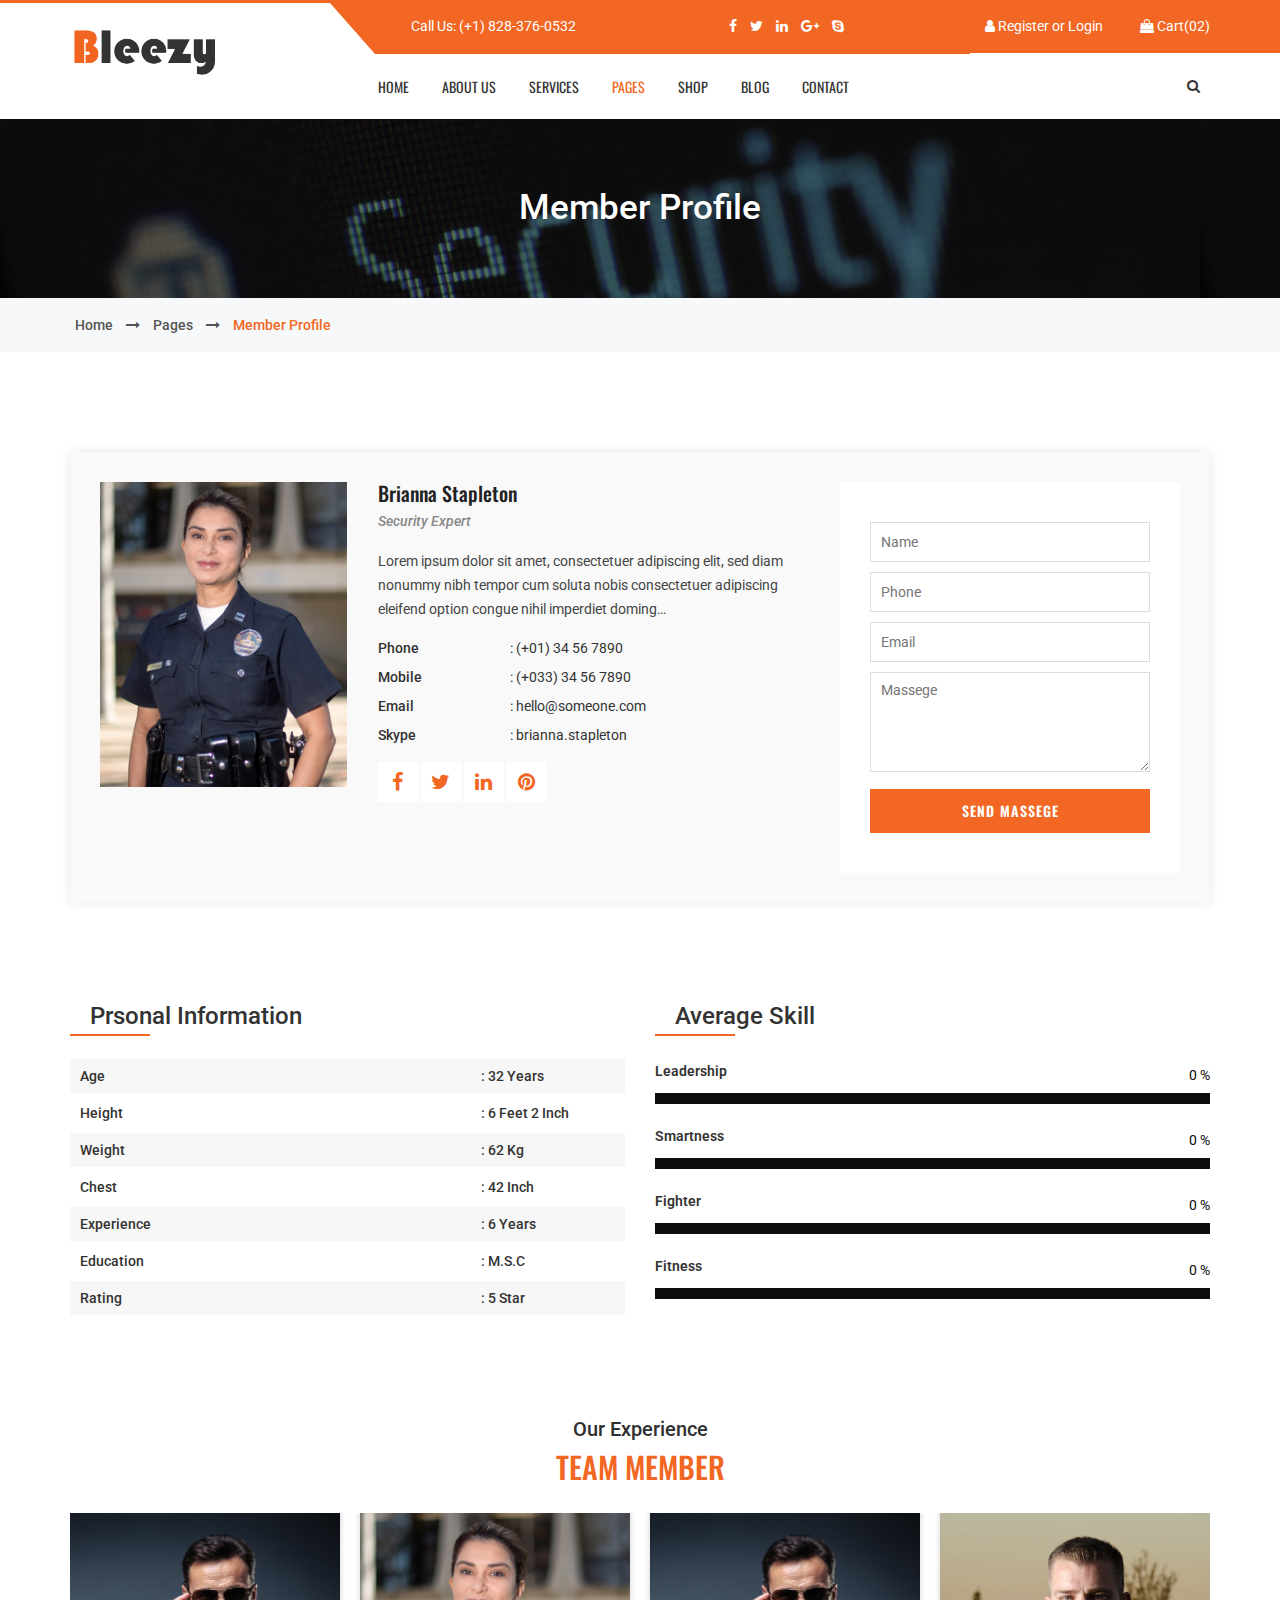
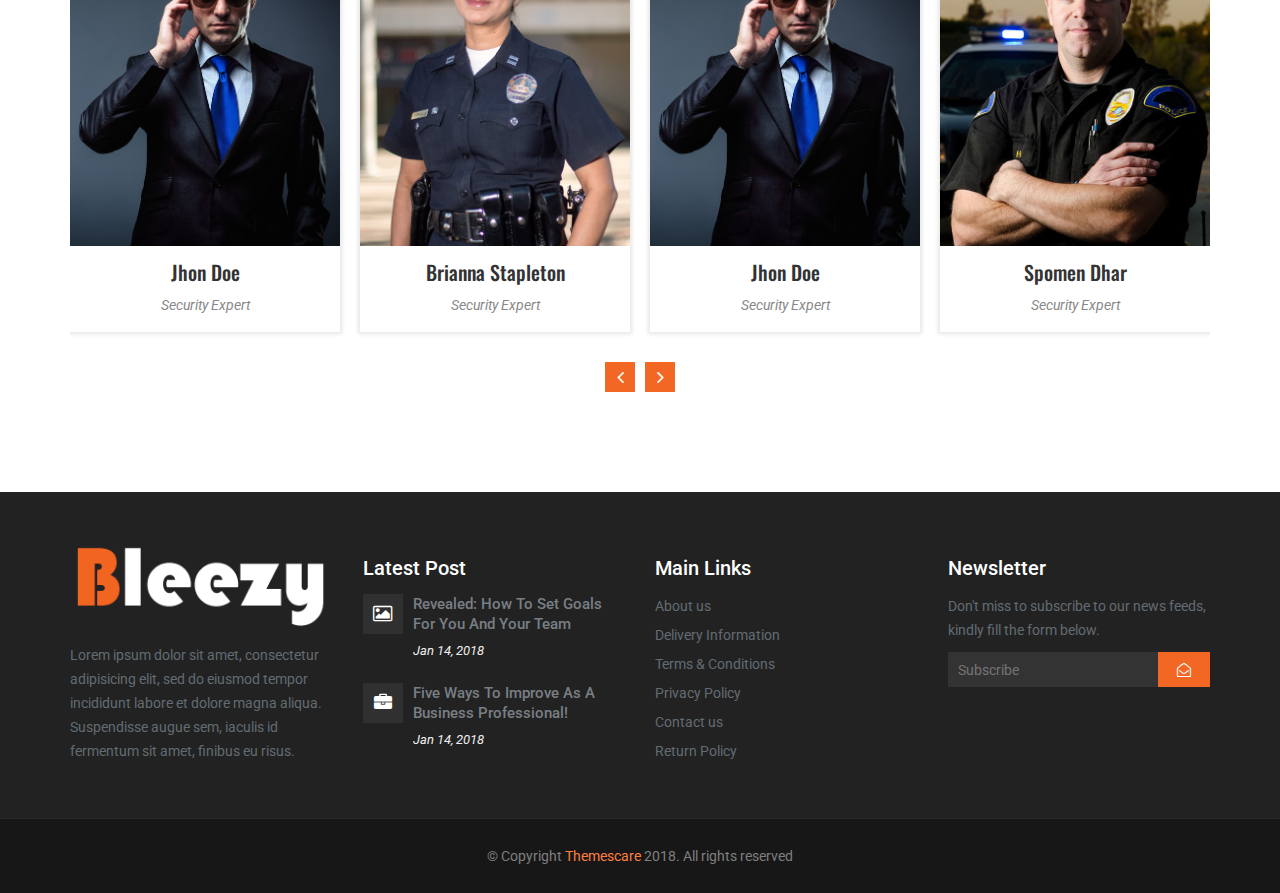
<file: member-profile.html>
<!DOCTYPE html>
<html lang="en">

<head>
    <meta charset="UTF-8">
    <meta name="viewport" content="width=device-width, initial-scale=1">
    
    <!-- Title -->
    <title>Bleezy - Security Service Company HTML Template</title>
    
    <!-- Favicon -->
    <link rel="icon" type="image/png" sizes="32x32" href="favicon/favicon-32x32.png">

    <!-- Bootstrap CSS -->
    <link rel="stylesheet" href="assets/css/bootstrap.min.css">
    
    <!-- Font awesome CSS -->
    <link rel="stylesheet" href="assets/css/font-awesome.min.css">
    
    <!-- Animate CSS -->
    <link rel="stylesheet" href="assets/css/animate.min.css">
    
    <!-- OwlCarousel CSS -->
    <link rel="stylesheet" href="assets/css/owl.carousel.css">
    
    <!-- Flaticon CSS -->
    <link rel="stylesheet" href="assets/flaticon/flaticon.css">
    
    <!-- SlickNav CSS -->
    <link rel="stylesheet" href="assets/css/slicknav.min.css">
    
    <!-- Featherlight  CSS -->
    <link rel="stylesheet" href="assets/css/featherlight.css">
    
    <!-- Featherlight Gallery CSS -->
    <link rel="stylesheet" href="assets/css/featherlight.gallery.css">
    
    <!-- Main CSS -->
    <link rel="stylesheet" href="assets/css/style.css">
    
    <!-- Responsive CSS -->
    <link rel="stylesheet" href="assets/css/responsive.css">

</head>
<body>
    
    
    
    <!-- Header Area Start -->
    <header class="bleezy-header-area">
        <div class="header-right-overlay"></div>
        <div class="mobile-top-menu">
            <div class="container">
                <div class="row">
                    <div class="col-md-6 col-sm-6 col-xs-6">
                        <p><i class="fa fa-user"></i><a href="#">Register</a> or <a href="#">Login</a></p>
                    </div>
                    <div class="col-md-6 col-sm-6 col-xs-6">
                        <div class="cart-top-menu">
                            <div class="login dropdown">
                                <a href="#" class="dropdown-toggle cart-icon" id="dropdownMenu2" data-toggle="dropdown" aria-haspopup="true" aria-expanded="true">
                                   <i class="fa fa-shopping-bag"></i> Cart(02)
                                </a>
                                <div class="dropdown-menu cart-dropdown" aria-labelledby="dropdownMenu2">
                                    <h3>Recently added item(s)</h3>
                                    <ul>
                                        <li>
                                            <div class="cart-btn-product">
                                                <a class="product-remove" href="#">
                                                    <i class="fa fa-trash-o"></i>
                                                </a>
                                                <div class="cart-btn-pro-img">
                                                    <a href="#">
                                                        <img src="assets/img/pro.png" alt="product" />
                                                    </a>
                                                </div>
                                                <div class="cart-btn-pro-cont">
                                                    <h4><a href="#">Wireless IP Camera</a></h4>
                                                    <span class="item-cat">
                                                        1x$30.00
                                                    </span>
                                                    <span class="price">
                                                        $30.00
                                                    </span>
                                                </div>
                                            </div>
                                        </li>
                                        <li>
                                            <div class="cart-btn-product">
                                                <a class="product-remove" href="#">
                                                    <i class="fa fa-trash-o"></i>
                                                </a>
                                                <div class="cart-btn-pro-img">
                                                    <a href="#">
                                                        <img src="assets/img/pro-2.png" alt="product" />
                                                    </a>
                                                </div>
                                                <div class="cart-btn-pro-cont">
                                                    <h4><a href="#">Door Lock System</a></h4>
                                                    <span class="item-cat">
                                                        1x$130.00
                                                    </span>
                                                    <span class="price">
                                                        $130.00
                                                    </span>
                                                </div>
                                            </div>
                                        </li>
                                    </ul>
                                    <div class="cart-btn">
                                        <a href="#" class="cart-btn-1">View Cart</a>
                                        <a href="#" class="cart-btn-2">Checkout</a>
                                    </div>
                                </div>
                            </div>
                        </div>
                    </div>
                </div>
            </div>
        </div>
        <div class="container">
            <div class="row">
                <div class="col-md-3">
                    <div class="site-logo">
                        <a href="index.html">
                            <img src="assets/img/site-logo.png" alt="site logo" />
                        </a>
                    </div>
                </div>
                <div class="col-md-9">
                    <div class="header-right">
                        <div class="header-right-top">
                            <div class="row">
                                <div class="col-md-4">
                                    <div class="single-top-right">
                                        <p>Call Us: <a href="#">(+1) 828-376-0532</a></p>
                                    </div>
                                </div>
                                <div class="col-md-4">
                                    <div class="single-top-right">
                                        <ul>
                                            <li><a href="#"><i class="fa fa-facebook"></i></a></li>
                                            <li><a href="#"><i class="fa fa-twitter"></i></a></li>
                                            <li><a href="#"><i class="fa fa-linkedin"></i></a></li>
                                            <li><a href="#"><i class="fa fa-google-plus"></i></a></li>
                                            <li><a href="#"><i class="fa fa-skype"></i></a></li>
                                        </ul>
                                    </div>
                                </div>
                                <div class="col-md-4">
                                    <div class="single-top-right">
                                        <p><i class="fa fa-user"></i> <a href="#">Register</a> or <a href="#">Login</a></p>
                                        <div class="cart-top-menu">
                                            <div class="login dropdown">
                                                <a href="#" class="dropdown-toggle cart-icon" id="dropdownMenu1" data-toggle="dropdown" aria-haspopup="true" aria-expanded="true">
                                                   <i class="fa fa-shopping-bag"></i> Cart(02)
                                                </a>
                                                <div class="dropdown-menu cart-dropdown" aria-labelledby="dropdownMenu1">
                                                    <h3>Recently added item(s)</h3>
                                                    <ul>
                                                        <li>
                                                            <div class="cart-btn-product">
                                                                <a class="product-remove" href="#">
                                                                    <i class="fa fa-trash-o"></i>
                                                                </a>
                                                                <div class="cart-btn-pro-img">
                                                                    <a href="#">
                                                                        <img src="assets/img/pro.png" alt="product" />
                                                                    </a>
                                                                </div>
                                                                <div class="cart-btn-pro-cont">
                                                                    <h4><a href="#">Wireless IP Camera</a></h4>
                                                                    <span class="item-cat">
                                                                        1x$30.00
                                                                    </span>
                                                                    <span class="price">
                                                                        $30.00
                                                                    </span>
                                                                </div>
                                                            </div>
                                                        </li>
                                                        <li>
                                                            <div class="cart-btn-product">
                                                                <a class="product-remove" href="#">
                                                                    <i class="fa fa-trash-o"></i>
                                                                </a>
                                                                <div class="cart-btn-pro-img">
                                                                    <a href="#">
                                                                        <img src="assets/img/pro-2.png" alt="product" />
                                                                    </a>
                                                                </div>
                                                                <div class="cart-btn-pro-cont">
                                                                    <h4><a href="#">Door Lock System</a></h4>
                                                                    <span class="item-cat">
                                                                        1x$130.00
                                                                    </span>
                                                                    <span class="price">
                                                                        $130.00
                                                                    </span>
                                                                </div>
                                                            </div>
                                                        </li>
                                                    </ul>
                                                    <div class="cart-btn">
                                                        <a href="#" class="cart-btn-1">View Cart</a>
                                                        <a href="#" class="cart-btn-2">Checkout</a>
                                                    </div>
                                                </div>
                                            </div>
                                        </div>
                                    </div>
                                </div>
                            </div>
                        </div>
                        <div class="menu-container">
                            <div class="row">
                                <div class="col-md-11 col-sm-11">
                                    <!-- Responsive Menu -->
                                    <div class="bleezy-responsive-menu"></div>
                                    <!-- Responsive Menu -->
                                    <div class="mainmenu">
                                        <nav>
                                            <ul id="bleezy_navigation">
                                                <li><a href="index.html">home</a></li>
                                                <li><a href="about.html">about us</a></li>
                                                <li>
                                                    <a href="#">services</a>
                                                    <ul>
                                                        <li><a href="service.html">All service</a></li>
                                                        <li><a href="single-service.html">service details</a></li>
                                                    </ul>
                                                </li>
                                                <li class="current-page-item">
                                                    <a href="#">pages</a>
                                                    <ul>
                                                        <li><a href="pricing.html">Pricing</a></li>
                                                        <li><a href="gallery.html">gallery</a></li>
                                                        <li><a href="team.html">Team member</a></li>
                                                        <li><a href="member-profile.html">member profile</a></li>
                                                        <li><a href="404.html">404 page</a></li>
                                                        <li><a href="login.html">login</a></li>
                                                        <li><a href="register.html">register</a></li>
                                                    </ul>
                                                </li>
                                                <li>
                                                    <a href="#">shop</a>
                                                    <ul>
                                                        <li><a href="shop.html">shop</a></li>
                                                        <li><a href="single-shop.html">single shop</a></li>
                                                        <li><a href="cart.html">cart</a></li>
                                                        <li><a href="checkout.html">checkout</a></li>
                                                    </ul>
                                                </li>
                                                <li>
                                                    <a href="#">blog</a>
                                                    <ul>
                                                        <li><a href="blog.html">Blog</a></li>
                                                        <li><a href="single-blog.html">Blog details</a></li>
                                                    </ul>
                                                </li>
                                                <li><a href="contact.html">contact</a></li>
                                            </ul>
                                        </nav>
                                    </div>
                                </div>
                                <div class="col-md-1 col-sm-1">
                                    <div class="header-search">
                                        <div class="search-icon">
                                            <i class="fa fa-search"></i>
                                        </div>
                                        <div class="search-form">
                                            <form>
                                                <input type="search" placeholder="Search..." >
                                                <button type="submit" ><i class="fa fa-search"></i></button>
                                            </form>
                                        </div>
                                    </div>
                                </div>
                            </div>
                        </div>
                    </div>
                </div>
            </div>
        </div>
    </header>
    <!-- Header Area End -->
    
    
    
    <!-- Breadcromb Area Start -->
    <section class="bleezy-breadcromb-area">
        <div class="breadcromb-top section_50">
            <div class="container">
                <div class="row">
                    <div class="col-md-12">
                        <div class="breadcromb-top-text">
                            <h2>member profile</h2>
                        </div>
                    </div>
                </div>
            </div>
        </div>
        <div class="breadcromb-bottom">
            <div class="container">
                <div class="row">
                    <div class="col-md-12">
                        <div class="breadcromb-bottom-text">
                            <ul>
                                <li><a href="index.html">home</a></li>
                                <li><a href="#"><i class="fa fa-long-arrow-right"></i></a></li>
                                <li><a href="index.html">pages</a></li>
                                <li><a href="#"><i class="fa fa-long-arrow-right"></i></a></li>
                                <li>member profile</li>
                            </ul>
                        </div>
                    </div>
                </div>
            </div>
        </div>
    </section>
    <!-- Breadcromb Area End -->
    
    
    
    <!-- Member Profile Area Start -->
    <section class="bleezy-member-profile-area section_t_100">
        <div class="container">
            <div class="row">
                <div class="col-md-12">
                    <div class="member-details-left" >
                        <div class="row">
                            <div class="col-md-3 col-sm-3">
                                <div class="member-details-image">
                                    <img src="assets/img/team-2.jpg" alt="Agent Image" />
                                </div>
                            </div>
                            <div class="col-md-5 col-sm-5">
                                <div class="member-right">
                                    <h2>Brianna Stapleton</h2>
                                    <h4>Security Expert</h4>
                                    <p>Lorem ipsum dolor sit amet, consectetuer adipiscing elit, sed diam nonummy nibh tempor cum soluta nobis consectetuer adipiscing eleifend option congue nihil imperdiet doming…</p>
                                    <ul class="contact-info-details">
                                        <li>
                                            <p>Phone </p>
                                            <span>: (+01) 34 56 7890</span>
                                        </li>
                                        <li>
                                            <p>Mobile</p>
                                            <span>: (+033) 34 56 7890</span>
                                        </li>
                                        <li>
                                            <p>Email</p>
                                            <span><a href="#">: hello@someone.com</a></span>
                                        </li>
                                        <li>
                                            <p>Skype</p>
                                            <span>: brianna.stapleton</span>
                                        </li>
                                    </ul>
                                    <ul class="contact-social-member">
                                        <li><a href="#"><i class="fa fa-facebook"></i></a></li>
                                        <li><a href="#"><i class="fa fa-twitter"></i></a></li>
                                        <li><a href="#"><i class="fa fa-linkedin"></i></a></li>
                                        <li><a href="#"><i class="fa fa-pinterest"></i></a></li>
                                    </ul>
                                </div>
                            </div>
                            <div class="col-md-4 col-sm-4">
                                <div class="member-profile-contact">
                                    <form>
                                        <p>
                                            <input type="text" name="name" placeholder="Name" >
                                        </p>
                                        <p>
                                            <input type="text" name="phone" placeholder="Phone" >
                                        </p>
                                        <p>
                                            <input type="email" name="email" placeholder="Email" >
                                        </p>
                                        <p>
                                            <textarea placeholder="Massege" name="massege" ></textarea>
                                        </p>
                                        <p>
                                            <button type="submit" >Send Massege</button>
                                        </p>
                                    </form>
                                </div>
                            </div>
                        </div>
                    </div>
                </div>
            </div>
        </div>
    </section>
    <!-- Member Profile Area End -->
    
    
    
    <!-- Member Info Area Start -->
    <section class="bleezy-member-info-area section_100">
        <div class="container">
            <div class="row">
                <div class="col-md-6">
                    <div class="single-member-info">
                        <h3>Prsonal Information</h3>
                        <ul class="personal">
                            <li>age<span> : 32 years</span></li>
                            <li>height<span> : 6 feet 2 inch</span> </li>
                            <li>weight<span> : 62 kg</span></li>
                            <li>chest<span> : 42 inch</span></li>
                            <li>experience<span> : 6 years</span></li>
                            <li>Education<span> : M.S.C</span></li>
                            <li>rating<span> : 5 star</span></li>
                        </ul>
                    </div>
                </div>
                <div class="col-md-6">
                    <div class="single-member-info margin-top">
                        <h3>Average Skill</h3>
                        <ul class="progress-list">
                            <li>
                                <p> Leadership</p>
                                <div class="bar" data-value="95"></div>
                            </li>
                            <li>
                                <p>Smartness</p>
                                <div class="bar" data-value="85"></div>
                            </li>
                            <li>
                                <p>Fighter</p>
                                <div class="bar" data-value="95"></div>
                            </li>
                            <li>
                                <p>Fitness</p>
                                <div class="bar" data-value="90"></div>
                            </li>
                        </ul>
                    </div>
                </div>
            </div>
        </div>
    </section>
    <!-- Member Info Area End -->
    
    
    
    <!-- Team Member Area Start -->
    <section class="bleezy-team-member-area section_b_100">
        <div class="container">
            <div class="row">
                <div class="col-md-12">
                    <div class="site-heading">
                        <h3>Our Experience</h3>
                        <h2>team member</h2>
                    </div>
                </div>
            </div>
            <div class="row">
                <div class="col-md-12">
                    <div class="team-slider">
                        <div class="single-team-slide">
                            <div class="team-img">
                                <a href="#">
                                    <img src="assets/img/team-1.jpg" alt="team img" />
                                </a>
                                <div class="team-social-box">
                                    <div class="team-social">
                                        <a href="#"><i class="fa fa-facebook"></i></a>
                                        <a href="#"><i class="fa fa-twitter"></i></a>
                                        <a href="#"><i class="fa fa-linkedin"></i></a>
                                        <a href="#"><i class="fa fa-skype"></i></a>
                                    </div>
                                </div>
                            </div>
                            <div class="team-text">
                                <h4><a href="#">Jhon doe</a></h4>
                                <p>Security Expert</p>
                            </div>
                        </div>
                        <div class="single-team-slide">
                            <div class="team-img">
                                <a href="#">
                                    <img src="assets/img/team-2.jpg" alt="team img" />
                                </a>
                                <div class="team-social-box">
                                    <div class="team-social">
                                        <a href="#"><i class="fa fa-facebook"></i></a>
                                        <a href="#"><i class="fa fa-twitter"></i></a>
                                        <a href="#"><i class="fa fa-linkedin"></i></a>
                                        <a href="#"><i class="fa fa-skype"></i></a>
                                    </div>
                                </div>
                            </div>
                            <div class="team-text">
                                <h4><a href="#">Brianna Stapleton</a></h4>
                                <p>Security Expert</p>
                            </div>
                        </div>
                        <div class="single-team-slide">
                            <div class="team-img">
                                <a href="#">
                                    <img src="assets/img/team-1.jpg" alt="team img" />
                                </a>
                                <div class="team-social-box">
                                    <div class="team-social">
                                        <a href="#"><i class="fa fa-facebook"></i></a>
                                        <a href="#"><i class="fa fa-twitter"></i></a>
                                        <a href="#"><i class="fa fa-linkedin"></i></a>
                                        <a href="#"><i class="fa fa-skype"></i></a>
                                    </div>
                                </div>
                            </div>
                            <div class="team-text">
                                <h4><a href="#">Jhon doe</a></h4>
                                <p>Security Expert</p>
                            </div>
                        </div>
                        <div class="single-team-slide">
                            <div class="team-img">
                                <a href="#">
                                    <img src="assets/img/team-3.jpg" alt="team img" />
                                </a>
                                <div class="team-social-box">
                                    <div class="team-social">
                                        <a href="#"><i class="fa fa-facebook"></i></a>
                                        <a href="#"><i class="fa fa-twitter"></i></a>
                                        <a href="#"><i class="fa fa-linkedin"></i></a>
                                        <a href="#"><i class="fa fa-skype"></i></a>
                                    </div>
                                </div>
                            </div>
                            <div class="team-text">
                                <h4><a href="#">Spomen Dhar</a></h4>
                                <p>Security Expert</p>
                            </div>
                        </div>
                    </div>
                </div>
            </div>
        </div>
    </section>
    <!-- Team Member Area End -->
    
    
    
    <!-- Footer Area Start -->
    <footer class="bleezy-footer-area">
        <div class="footer-top-area section_50">
            <div class="container">
                <div class="row">
                    <div class="col-md-3 col-sm-3">
                        <div class="single-footer-widget footer-logo-widget">
                            <div class="footer-logo">
                                <a href="index.html">
                                    <img src="assets/img/footer-logo.png" alt="footer logo" />
                                </a>
                            </div>
                            <div class="footer-widget-text">
                                <p>Lorem ipsum dolor sit amet, consectetur adipisicing elit, sed do eiusmod tempor incididunt labore et dolore magna aliqua.</p>
                                <p>Suspendisse augue sem, iaculis id fermentum sit amet, finibus eu risus.</p>
                            </div>
                        </div>
                    </div>
                    <div class="col-md-3 col-sm-3">
                        <div class="single-footer-widget">
                            <h3>latest post</h3>
                            <div class="latest-post-footer clearfix">
                                <div class="latest-post-footer-left">
                                    <i class="fa fa-image"></i>
                                </div>
                                <div class="latest-post-footer-right">
                                    <h4><a href="#">Revealed: How to set goals for you and your team</a></h4>
                                    <p>Jan 14, 2018</p>
                                </div>
                            </div>
                            <div class="latest-post-footer clearfix">
                                <div class="latest-post-footer-left">
                                    <i class="fa fa-briefcase"></i>
                                </div>
                                <div class="latest-post-footer-right">
                                    <h4><a href="#">Five ways to improve as a business professional!</a></h4>
                                    <p>Jan 14, 2018</p>
                                </div>
                            </div>
                        </div>
                    </div>
                    <div class="col-md-3 col-sm-3">
                        <div class="single-footer-widget">
                            <h3>main links</h3>
                            <ul>
                                <li><a href="#">About us</a></li>
                                <li><a href="#">Delivery Information</a></li>
                                <li><a href="#">Terms & Conditions</a></li>
                                <li><a href="#">Privacy Policy</a></li>
                                <li><a href="#">Contact us</a></li>
                                <li><a href="#">Return Policy</a></li>
                            </ul>
                        </div>
                    </div>
                    <div class="col-md-3 col-sm-3">
                        <div class="single-footer-widget">
                            <h3>Newsletter</h3>
                            <p>Don't miss to subscribe to our news feeds, kindly fill the form below.</p>
                            <form>
                                <input type="email" placeholder="Subscribe" >
                                <button type="submit" ><i class="fa fa-envelope-open-o"></i></button>
                            </form>
                        </div>
                    </div>
                </div>
            </div>
        </div>
        <div class="copyright-area">
            <div class="container">
                <div class="row">
                    <div class="col-md-12">
                        <div class="copyright-right">
                            <p>&copy; Copyright <a href="#">Themescare</a> 2018. All rights reserved</p>
                        </div>
                    </div>
                </div>
            </div>
        </div>
    </footer>
    <!-- Footer Area End -->

    
    
    <!-- jQuery -->
    <script src="assets/js/jquery.min.js"></script>
    
    <!-- Bootstrap JS -->
    <script src="assets/js/bootstrap.min.js"></script>
    
    <!-- Featherlight JS -->
    <script src="assets/js/featherlight.js"></script>
    
    <!-- Featherlight Gallery JS -->
    <script src="assets/js/featherlight.gallery.js"></script>
    
    <!-- OwlCarousel JS -->
    <script src="assets/js/owl.carousel.min.js"></script>
    
    <!-- SlickNav JS -->
    <script src="assets/js/jquery.slicknav.min.js"></script>
    
    <!-- Gmap JS -->
    <script src="assets/js/gmap.js"></script>
    
    <!-- Progressbar js -->
    <script src="assets/js/progressbar.min.js"></script>
    
    <!-- Counter JS -->
    <script src="assets/js/jquery.counterup.min.js"></script>
    
    <!-- Counter JS -->
    <script src="assets/js/waypoints-min.js"></script>
    
    <!-- Custom JS -->
    <script src="assets/js/custom.js"></script>
    
</body>
</html>
</file>
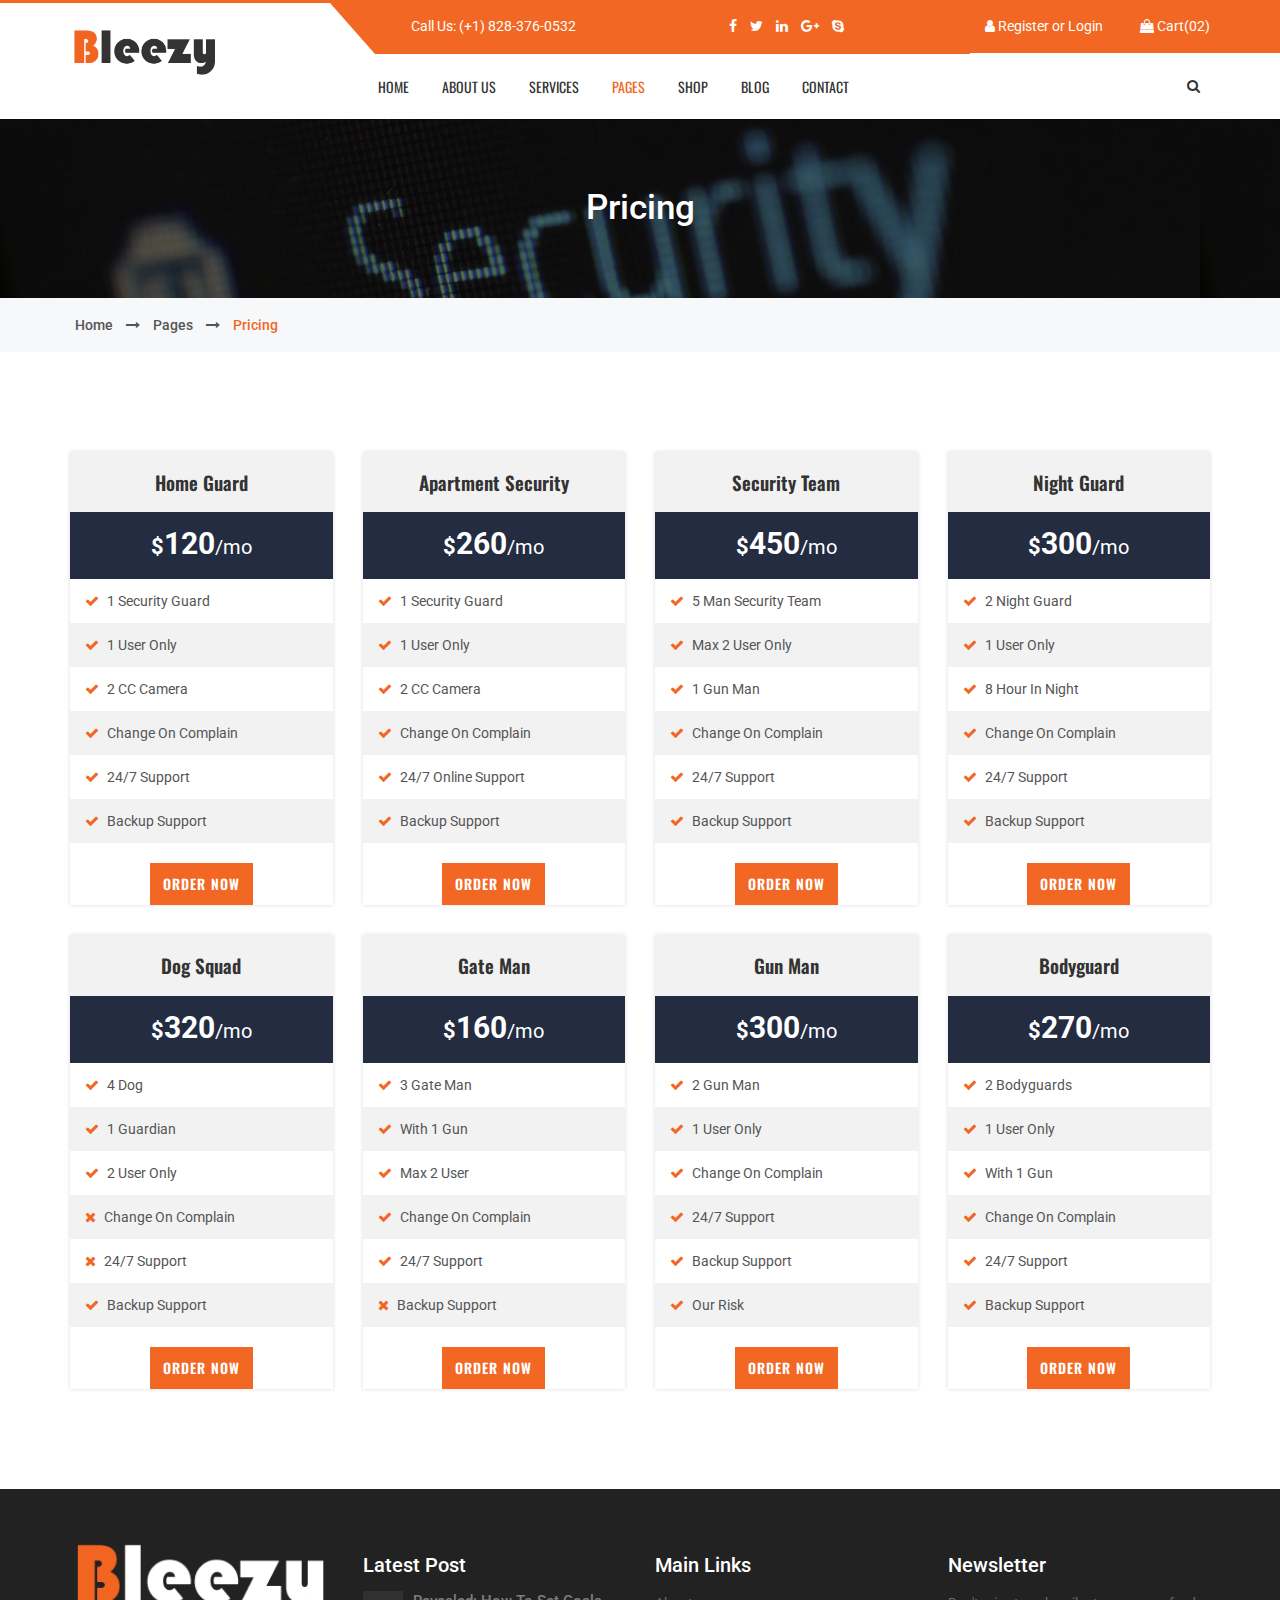
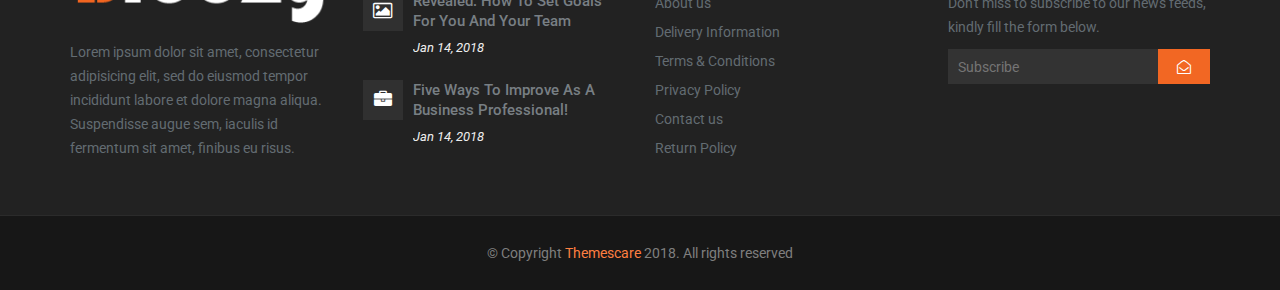
<file: pricing.html>
<!DOCTYPE html>
<html lang="en">

<head>
    <meta charset="UTF-8">
    <meta name="viewport" content="width=device-width, initial-scale=1">
    
    <!-- Title -->
    <title>Bleezy - Security Service Company HTML Template</title>
    
    <!-- Favicon -->
    <link rel="icon" type="image/png" sizes="32x32" href="favicon/favicon-32x32.png">

    <!-- Bootstrap CSS -->
    <link rel="stylesheet" href="assets/css/bootstrap.min.css">
    
    <!-- Font awesome CSS -->
    <link rel="stylesheet" href="assets/css/font-awesome.min.css">
    
    <!-- Animate CSS -->
    <link rel="stylesheet" href="assets/css/animate.min.css">
    
    <!-- OwlCarousel CSS -->
    <link rel="stylesheet" href="assets/css/owl.carousel.css">
    
    <!-- Flaticon CSS -->
    <link rel="stylesheet" href="assets/flaticon/flaticon.css">
    
    <!-- SlickNav CSS -->
    <link rel="stylesheet" href="assets/css/slicknav.min.css">
    
    <!-- Featherlight  CSS -->
    <link rel="stylesheet" href="assets/css/featherlight.css">
    
    <!-- Featherlight Gallery CSS -->
    <link rel="stylesheet" href="assets/css/featherlight.gallery.css">
    
    <!-- Main CSS -->
    <link rel="stylesheet" href="assets/css/style.css">
    
    <!-- Responsive CSS -->
    <link rel="stylesheet" href="assets/css/responsive.css">

</head>
<body>
    
    
    
    <!-- Header Area Start -->
    <header class="bleezy-header-area">
        <div class="header-right-overlay"></div>
        <div class="mobile-top-menu">
            <div class="container">
                <div class="row">
                    <div class="col-md-6 col-sm-6 col-xs-6">
                        <p><i class="fa fa-user"></i><a href="#">Register</a> or <a href="#">Login</a></p>
                    </div>
                    <div class="col-md-6 col-sm-6 col-xs-6">
                        <div class="cart-top-menu">
                            <div class="login dropdown">
                                <a href="#" class="dropdown-toggle cart-icon" id="dropdownMenu2" data-toggle="dropdown" aria-haspopup="true" aria-expanded="true">
                                   <i class="fa fa-shopping-bag"></i> Cart(02)
                                </a>
                                <div class="dropdown-menu cart-dropdown" aria-labelledby="dropdownMenu2">
                                    <h3>Recently added item(s)</h3>
                                    <ul>
                                        <li>
                                            <div class="cart-btn-product">
                                                <a class="product-remove" href="#">
                                                    <i class="fa fa-trash-o"></i>
                                                </a>
                                                <div class="cart-btn-pro-img">
                                                    <a href="#">
                                                        <img src="assets/img/pro.png" alt="product" />
                                                    </a>
                                                </div>
                                                <div class="cart-btn-pro-cont">
                                                    <h4><a href="#">Wireless IP Camera</a></h4>
                                                    <span class="item-cat">
                                                        1x$30.00
                                                    </span>
                                                    <span class="price">
                                                        $30.00
                                                    </span>
                                                </div>
                                            </div>
                                        </li>
                                        <li>
                                            <div class="cart-btn-product">
                                                <a class="product-remove" href="#">
                                                    <i class="fa fa-trash-o"></i>
                                                </a>
                                                <div class="cart-btn-pro-img">
                                                    <a href="#">
                                                        <img src="assets/img/pro-2.png" alt="product" />
                                                    </a>
                                                </div>
                                                <div class="cart-btn-pro-cont">
                                                    <h4><a href="#">Door Lock System</a></h4>
                                                    <span class="item-cat">
                                                        1x$130.00
                                                    </span>
                                                    <span class="price">
                                                        $130.00
                                                    </span>
                                                </div>
                                            </div>
                                        </li>
                                    </ul>
                                    <div class="cart-btn">
                                        <a href="#" class="cart-btn-1">View Cart</a>
                                        <a href="#" class="cart-btn-2">Checkout</a>
                                    </div>
                                </div>
                            </div>
                        </div>
                    </div>
                </div>
            </div>
        </div>
        <div class="container">
            <div class="row">
                <div class="col-md-3">
                    <div class="site-logo">
                        <a href="index.html">
                            <img src="assets/img/site-logo.png" alt="site logo" />
                        </a>
                    </div>
                </div>
                <div class="col-md-9">
                    <div class="header-right">
                        <div class="header-right-top">
                            <div class="row">
                                <div class="col-md-4">
                                    <div class="single-top-right">
                                        <p>Call Us: <a href="#">(+1) 828-376-0532</a></p>
                                    </div>
                                </div>
                                <div class="col-md-4">
                                    <div class="single-top-right">
                                        <ul>
                                            <li><a href="#"><i class="fa fa-facebook"></i></a></li>
                                            <li><a href="#"><i class="fa fa-twitter"></i></a></li>
                                            <li><a href="#"><i class="fa fa-linkedin"></i></a></li>
                                            <li><a href="#"><i class="fa fa-google-plus"></i></a></li>
                                            <li><a href="#"><i class="fa fa-skype"></i></a></li>
                                        </ul>
                                    </div>
                                </div>
                                <div class="col-md-4">
                                    <div class="single-top-right">
                                        <p><i class="fa fa-user"></i> <a href="#">Register</a> or <a href="#">Login</a></p>
                                        <div class="cart-top-menu">
                                            <div class="login dropdown">
                                                <a href="#" class="dropdown-toggle cart-icon" id="dropdownMenu1" data-toggle="dropdown" aria-haspopup="true" aria-expanded="true">
                                                   <i class="fa fa-shopping-bag"></i> Cart(02)
                                                </a>
                                                <div class="dropdown-menu cart-dropdown" aria-labelledby="dropdownMenu1">
                                                    <h3>Recently added item(s)</h3>
                                                    <ul>
                                                        <li>
                                                            <div class="cart-btn-product">
                                                                <a class="product-remove" href="#">
                                                                    <i class="fa fa-trash-o"></i>
                                                                </a>
                                                                <div class="cart-btn-pro-img">
                                                                    <a href="#">
                                                                        <img src="assets/img/pro.png" alt="product" />
                                                                    </a>
                                                                </div>
                                                                <div class="cart-btn-pro-cont">
                                                                    <h4><a href="#">Wireless IP Camera</a></h4>
                                                                    <span class="item-cat">
                                                                        1x$30.00
                                                                    </span>
                                                                    <span class="price">
                                                                        $30.00
                                                                    </span>
                                                                </div>
                                                            </div>
                                                        </li>
                                                        <li>
                                                            <div class="cart-btn-product">
                                                                <a class="product-remove" href="#">
                                                                    <i class="fa fa-trash-o"></i>
                                                                </a>
                                                                <div class="cart-btn-pro-img">
                                                                    <a href="#">
                                                                        <img src="assets/img/pro-2.png" alt="product" />
                                                                    </a>
                                                                </div>
                                                                <div class="cart-btn-pro-cont">
                                                                    <h4><a href="#">Door Lock System</a></h4>
                                                                    <span class="item-cat">
                                                                        1x$130.00
                                                                    </span>
                                                                    <span class="price">
                                                                        $130.00
                                                                    </span>
                                                                </div>
                                                            </div>
                                                        </li>
                                                    </ul>
                                                    <div class="cart-btn">
                                                        <a href="#" class="cart-btn-1">View Cart</a>
                                                        <a href="#" class="cart-btn-2">Checkout</a>
                                                    </div>
                                                </div>
                                            </div>
                                        </div>
                                    </div>
                                </div>
                            </div>
                        </div>
                        <div class="menu-container">
                            <div class="row">
                                <div class="col-md-11 col-sm-11">
                                    <!-- Responsive Menu -->
                                    <div class="bleezy-responsive-menu"></div>
                                    <!-- Responsive Menu -->
                                    <div class="mainmenu">
                                        <nav>
                                            <ul id="bleezy_navigation">
                                                <li><a href="index.html">home</a></li>
                                                <li><a href="about.html">about us</a></li>
                                                <li>
                                                    <a href="#">services</a>
                                                    <ul>
                                                        <li><a href="service.html">All service</a></li>
                                                        <li><a href="single-service.html">service details</a></li>
                                                    </ul>
                                                </li>
                                                <li class="current-page-item">
                                                    <a href="#">pages</a>
                                                    <ul>
                                                        <li><a href="pricing.html">Pricing</a></li>
                                                        <li><a href="gallery.html">gallery</a></li>
                                                        <li><a href="team.html">Team member</a></li>
                                                        <li><a href="member-profile.html">member profile</a></li>
                                                        <li><a href="404.html">404 page</a></li>
                                                        <li><a href="login.html">login</a></li>
                                                        <li><a href="register.html">register</a></li>
                                                    </ul>
                                                </li>
                                                <li>
                                                    <a href="#">shop</a>
                                                    <ul>
                                                        <li><a href="shop.html">shop</a></li>
                                                        <li><a href="single-shop.html">single shop</a></li>
                                                        <li><a href="cart.html">cart</a></li>
                                                        <li><a href="checkout.html">checkout</a></li>
                                                    </ul>
                                                </li>
                                                <li>
                                                    <a href="#">blog</a>
                                                    <ul>
                                                        <li><a href="blog.html">Blog</a></li>
                                                        <li><a href="single-blog.html">Blog details</a></li>
                                                    </ul>
                                                </li>
                                                <li><a href="contact.html">contact</a></li>
                                            </ul>
                                        </nav>
                                    </div>
                                </div>
                                <div class="col-md-1 col-sm-1">
                                    <div class="header-search">
                                        <div class="search-icon">
                                            <i class="fa fa-search"></i>
                                        </div>
                                        <div class="search-form">
                                            <form>
                                                <input type="search" placeholder="Search..." >
                                                <button type="submit" ><i class="fa fa-search"></i></button>
                                            </form>
                                        </div>
                                    </div>
                                </div>
                            </div>
                        </div>
                    </div>
                </div>
            </div>
        </div>
    </header>
    <!-- Header Area End -->
    
    
    
    <!-- Breadcromb Area Start -->
    <section class="bleezy-breadcromb-area">
        <div class="breadcromb-top section_50">
            <div class="container">
                <div class="row">
                    <div class="col-md-12">
                        <div class="breadcromb-top-text">
                            <h2>pricing</h2>
                        </div>
                    </div>
                </div>
            </div>
        </div>
        <div class="breadcromb-bottom">
            <div class="container">
                <div class="row">
                    <div class="col-md-12">
                        <div class="breadcromb-bottom-text">
                            <ul>
                                <li><a href="index.html">home</a></li>
                                <li><a href="#"><i class="fa fa-long-arrow-right"></i></a></li>
                                <li><a href="index.html">pages</a></li>
                                <li><a href="#"><i class="fa fa-long-arrow-right"></i></a></li>
                                <li>pricing</li>
                            </ul>
                        </div>
                    </div>
                </div>
            </div>
        </div>
    </section>
    <!-- Breadcromb Area End -->
    
    
    
    <!-- Pricing Area Start -->
    <section class="bleezy-pricing-area section_t_100 section_b_70">
        <div class="container">
            <div class="row">
                <div class="col-md-3  col-sm-6">
                    <div class="single-pricing-table">
                        <div class="pricing-header">
                            <div class="pricing-heading">
                                <h3>Home Guard</h3>
                            </div>
                            <div class="price-value">
                                <p>$<span>120</span><span class="month">/mo</span></p>
                            </div>
                        </div>
                        <div class="pricing-desc">
                            <ul>
                                <li>
                                    <i class="fa fa-check"></i>
                                    1 Security Guard
                                </li>
                                <li>
                                    <i class="fa fa-check"></i>
                                    1 User Only
                                </li>
                                <li>
                                    <i class="fa fa-check"></i>
                                     2 CC Camera 
                                </li>
                                <li>
                                    <i class="fa fa-check"></i>
                                    Change on Complain
                                </li>
                                <li>
                                    <i class="fa fa-check"></i>
                                    24/7 Support
                                </li>
                                <li>
                                    <i class="fa fa-check"></i>
                                    Backup Support
                                </li>
                            </ul>
                        </div>
                        <div class="pricing-order">
                            <a href="#" class="bleezy-btn">order now</a>
                        </div>
                    </div>
                </div>
                <div class="col-md-3  col-sm-6">
                    <div class="single-pricing-table">
                        <div class="pricing-header">
                            <div class="pricing-heading">
                                <h3>Apartment Security</h3>
                            </div>
                            <div class="price-value">
                                <p>$<span>260</span><span class="month">/mo</span></p>
                            </div>
                        </div>
                        <div class="pricing-desc">
                            <ul>
                                <li>
                                    <i class="fa fa-check"></i>
                                    1 Security Guard
                                </li>
                                <li>
                                    <i class="fa fa-check"></i>
                                    1 User Only
                                </li>
                                <li>
                                    <i class="fa fa-check"></i>
                                    2 CC Camera
                                </li>
                                <li>
                                    <i class="fa fa-check"></i>
                                    Change on Complain
                                </li>
                                <li>
                                    <i class="fa fa-check"></i>
                                    24/7 Online Support
                                </li>
                                <li>
                                    <i class="fa fa-check"></i>
                                    Backup Support
                                </li>
                            </ul>
                        </div>
                        <div class="pricing-order">
                            <a href="#" class="bleezy-btn">order now</a>
                        </div>
                    </div>
                </div>
                <div class="col-md-3  col-sm-6">
                    <div class="single-pricing-table">
                        <div class="pricing-header">
                            <div class="pricing-heading">
                                <h3>security Team</h3>
                            </div>
                            <div class="price-value">
                                <p>$<span>450</span><span class="month">/mo</span></p>
                            </div>
                        </div>
                        <div class="pricing-desc">
                            <ul>
                                <li>
                                    <i class="fa fa-check"></i>
                                    5 Man Security Team
                                </li>
                                <li>
                                    <i class="fa fa-check"></i>
                                    Max 2 user Only
                                </li>
                                <li>
                                    <i class="fa fa-check"></i>
                                     1 Gun Man 
                                </li>
                                <li>
                                    <i class="fa fa-check"></i>
                                    Change on Complain
                                </li>
                                <li>
                                    <i class="fa fa-check"></i>
                                    24/7 Support
                                </li>
                                <li>
                                    <i class="fa fa-check"></i>
                                    Backup Support
                                </li>
                            </ul>
                        </div>
                        <div class="pricing-order">
                            <a href="#" class="bleezy-btn">order now</a>
                        </div>
                    </div>
                </div>
                <div class="col-md-3  col-sm-6">
                    <div class="single-pricing-table">
                        <div class="pricing-header">
                            <div class="pricing-heading">
                                <h3>Night Guard</h3>
                            </div>
                            <div class="price-value">
                                <p>$<span>300</span><span class="month">/mo</span></p>
                            </div>
                        </div>
                        <div class="pricing-desc">
                            <ul>
                                <li>
                                    <i class="fa fa-check"></i>
                                    2 Night Guard
                                </li>
                                <li>
                                    <i class="fa fa-check"></i>
                                    1 User Only
                                </li>
                                <li>
                                    <i class="fa fa-check"></i>
                                   8 Hour in Night
                                </li>
                                <li>
                                    <i class="fa fa-check"></i>
                                   Change on Complain
                                </li>
                                <li>
                                    <i class="fa fa-check"></i>
                                    24/7 Support
                                </li>
                                <li>
                                    <i class="fa fa-check"></i>
                                    Backup Support
                                </li>
                            </ul>
                        </div>
                        <div class="pricing-order">
                            <a href="#" class="bleezy-btn">order now</a>
                        </div>
                    </div>
                </div>
            </div>
            <div class="row">
                <div class="col-md-3  col-sm-6">
                    <div class="single-pricing-table">
                        <div class="pricing-header">
                            <div class="pricing-heading">
                                <h3>dog squad</h3>
                            </div>
                            <div class="price-value">
                                <p>$<span>320</span><span class="month">/mo</span></p>
                            </div>
                        </div>
                        <div class="pricing-desc">
                            <ul>
                                <li>
                                    <i class="fa fa-check"></i>
                                    4 Dog
                                </li>
                                <li>
                                    <i class="fa fa-check"></i>
                                    1 Guardian
                                </li>
                                <li>
                                    <i class="fa fa-check"></i>
                                    2 User Only
                                </li>
                                <li>
                                    <i class="fa fa-times"></i>
                                    Change on Complain
                                </li>
                                <li>
                                    <i class="fa fa-times"></i>
                                    24/7 Support
                                </li>
                                <li>
                                    <i class="fa fa-check"></i>
                                    Backup Support
                                </li>
                            </ul>
                        </div>
                        <div class="pricing-order">
                            <a href="#" class="bleezy-btn">order now</a>
                        </div>
                    </div>
                </div>
                <div class="col-md-3  col-sm-6">
                    <div class="single-pricing-table">
                        <div class="pricing-header">
                            <div class="pricing-heading">
                                <h3>Gate Man</h3>
                            </div>
                            <div class="price-value">
                                <p>$<span>160</span><span class="month">/mo</span></p>
                            </div>
                        </div>
                        <div class="pricing-desc">
                            <ul>
                                <li>
                                    <i class="fa fa-check"></i>
                                    3 Gate Man
                                </li>
                                <li>
                                    <i class="fa fa-check"></i>
                                    with 1 gun
                                </li>
                                <li>
                                    <i class="fa fa-check"></i>
                                    Max 2 User
                                </li>
                                <li>
                                    <i class="fa fa-check"></i>
                                    Change on Complain
                                </li>
                                <li>
                                    <i class="fa fa-check"></i>
                                    24/7 Support
                                </li>
                                <li>
                                    <i class="fa fa-times"></i>
                                   Backup Support
                                </li>
                            </ul>
                        </div>
                        <div class="pricing-order">
                            <a href="#" class="bleezy-btn">order now</a>
                        </div>
                    </div>
                </div>
                <div class="col-md-3  col-sm-6">
                    <div class="single-pricing-table">
                        <div class="pricing-header">
                            <div class="pricing-heading">
                                <h3>Gun Man</h3>
                            </div>
                            <div class="price-value">
                                <p>$<span>300</span><span class="month">/mo</span></p>
                            </div>
                        </div>
                        <div class="pricing-desc">
                            <ul>
                                <li>
                                    <i class="fa fa-check"></i>
                                    2 Gun Man
                                </li>
                                <li>
                                    <i class="fa fa-check"></i>
                                    1 User Only
                                </li>
                                <li>
                                    <i class="fa fa-check"></i>
                                   Change on Complain
                                </li>
                                <li>
                                    <i class="fa fa-check"></i>
                                    24/7 Support
                                </li>
                                <li>
                                    <i class="fa fa-check"></i>
                                    Backup Support
                                </li>
                                <li>
                                    <i class="fa fa-check"></i>
                                    Our Risk
                                </li>
                            </ul>
                        </div>
                        <div class="pricing-order">
                            <a href="#" class="bleezy-btn">order now</a>
                        </div>
                    </div>
                </div>
                <div class="col-md-3  col-sm-6">
                    <div class="single-pricing-table">
                        <div class="pricing-header">
                            <div class="pricing-heading">
                                <h3>bodyguard</h3>
                            </div>
                            <div class="price-value">
                                <p>$<span>270</span><span class="month">/mo</span></p>
                            </div>
                        </div>
                        <div class="pricing-desc">
                            <ul>
                                <li>
                                    <i class="fa fa-check"></i>
                                    2 bodyguards
                                </li>
                                <li>
                                    <i class="fa fa-check"></i>
                                    1 User Only
                                </li>
                                <li>
                                    <i class="fa fa-check"></i>
                                     with 1 gun 
                                </li>
                                <li>
                                    <i class="fa fa-check"></i>
                                    Change on Complain
                                </li>
                                <li>
                                    <i class="fa fa-check"></i>
                                    24/7 Support
                                </li>
                                <li>
                                    <i class="fa fa-check"></i>
                                    Backup Support
                                </li>
                            </ul>
                        </div>
                        <div class="pricing-order">
                            <a href="#" class="bleezy-btn">order now</a>
                        </div>
                    </div>
                </div>
            </div>
        </div>
    </section>
    <!-- Pricing Area End -->
    
    
    
    <!-- Footer Area Start -->
    <footer class="bleezy-footer-area">
        <div class="footer-top-area section_50">
            <div class="container">
                <div class="row">
                    <div class="col-md-3 col-sm-3">
                        <div class="single-footer-widget footer-logo-widget">
                            <div class="footer-logo">
                                <a href="index.html">
                                    <img src="assets/img/footer-logo.png" alt="footer logo" />
                                </a>
                            </div>
                            <div class="footer-widget-text">
                                <p>Lorem ipsum dolor sit amet, consectetur adipisicing elit, sed do eiusmod tempor incididunt labore et dolore magna aliqua.</p>
                                <p>Suspendisse augue sem, iaculis id fermentum sit amet, finibus eu risus.</p>
                            </div>
                        </div>
                    </div>
                    <div class="col-md-3 col-sm-3">
                        <div class="single-footer-widget">
                            <h3>latest post</h3>
                            <div class="latest-post-footer clearfix">
                                <div class="latest-post-footer-left">
                                    <i class="fa fa-image"></i>
                                </div>
                                <div class="latest-post-footer-right">
                                    <h4><a href="#">Revealed: How to set goals for you and your team</a></h4>
                                    <p>Jan 14, 2018</p>
                                </div>
                            </div>
                            <div class="latest-post-footer clearfix">
                                <div class="latest-post-footer-left">
                                    <i class="fa fa-briefcase"></i>
                                </div>
                                <div class="latest-post-footer-right">
                                    <h4><a href="#">Five ways to improve as a business professional!</a></h4>
                                    <p>Jan 14, 2018</p>
                                </div>
                            </div>
                        </div>
                    </div>
                    <div class="col-md-3 col-sm-3">
                        <div class="single-footer-widget">
                            <h3>main links</h3>
                            <ul>
                                <li><a href="#">About us</a></li>
                                <li><a href="#">Delivery Information</a></li>
                                <li><a href="#">Terms & Conditions</a></li>
                                <li><a href="#">Privacy Policy</a></li>
                                <li><a href="#">Contact us</a></li>
                                <li><a href="#">Return Policy</a></li>
                            </ul>
                        </div>
                    </div>
                    <div class="col-md-3 col-sm-3">
                        <div class="single-footer-widget">
                            <h3>Newsletter</h3>
                            <p>Don't miss to subscribe to our news feeds, kindly fill the form below.</p>
                            <form>
                                <input type="email" placeholder="Subscribe" >
                                <button type="submit" ><i class="fa fa-envelope-open-o"></i></button>
                            </form>
                        </div>
                    </div>
                </div>
            </div>
        </div>
        <div class="copyright-area">
            <div class="container">
                <div class="row">
                    <div class="col-md-12">
                        <div class="copyright-right">
                            <p>&copy; Copyright <a href="#">Themescare</a> 2018. All rights reserved</p>
                        </div>
                    </div>
                </div>
            </div>
        </div>
    </footer>
    <!-- Footer Area End -->

    
    
    <!-- jQuery -->
    <script src="assets/js/jquery.min.js"></script>
    
    <!-- Bootstrap JS -->
    <script src="assets/js/bootstrap.min.js"></script>
    
    <!-- Featherlight JS -->
    <script src="assets/js/featherlight.js"></script>
    
    <!-- Featherlight Gallery JS -->
    <script src="assets/js/featherlight.gallery.js"></script>
    
    <!-- OwlCarousel JS -->
    <script src="assets/js/owl.carousel.min.js"></script>
    
    <!-- SlickNav JS -->
    <script src="assets/js/jquery.slicknav.min.js"></script>
    
    <!-- Gmap JS -->
    <script src="assets/js/gmap.js"></script>
    
    <!-- Progressbar js -->
    <script src="assets/js/progressbar.min.js"></script>
    
    <!-- Counter JS -->
    <script src="assets/js/jquery.counterup.min.js"></script>
    
    <!-- Counter JS -->
    <script src="assets/js/waypoints-min.js"></script>
    
    <!-- Custom JS -->
    <script src="assets/js/custom.js"></script>
    
</body>
</html>
</file>
<file: assets/flaticon/flaticon.css>
/*
  	Flaticon icon font: Flaticon
  	Creation date: 11/01/2018 07:36
  	*/

@font-face {
  font-family: "Flaticon";
  src: url("Flaticon.eot");
  src: url("Flaticond41d.eot?#iefix") format("embedded-opentype"),
       url("Flaticon.woff") format("woff"),
       url("Flaticon.ttf") format("truetype"),
       url("Flaticon.svg#Flaticon") format("svg");
  font-weight: normal;
  font-style: normal;
}

@media screen and (-webkit-min-device-pixel-ratio:0) {
  @font-face {
    font-family: "Flaticon";
    src: url("Flaticon.svg#Flaticon") format("svg");
  }
}

[class^="flaticon-"]:before, [class*=" flaticon-"]:before,
[class^="flaticon-"]:after, [class*=" flaticon-"]:after {   
  font-family: Flaticon;
        font-size: 20px;
font-style: normal;
margin-left: 20px;
}

.flaticon-fingerprint:before { content: "\f100"; }
.flaticon-policeman:before { content: "\f101"; }
.flaticon-computer:before { content: "\f102"; }
.flaticon-locked-internet-security-padlock:before { content: "\f103"; }
.flaticon-security-camera:before { content: "\f104"; }
.flaticon-house-security:before { content: "\f105"; }
</file>
<file: assets/css/style.css>
/*
*******************************************
*******************************************

Template Name: Bleezy - Security Service Company HTML Template
Author: Hassan Rasu
Version: 1.0
Template By: Themescare

* This file contains the styling for the actual theme, this
is the file you need to edit to change the look of the
theme.

This files contents are outlined below >>>>

*** SEARCH EACH SECTION AS IT COMMENTS, YOU WILL GET THE RIGHT SECTION.

*******************************************
*******************************************

==== CSS INDEX

01 - IMPORTED CSS
02 - DEFAULT CSS
03 - BTN TOP BUTTON CSS
04 - PAGINATION CSS
05 - BREADCROMB CSS
06 - REPONSIVE MENU CSS
07 - HEADER CSS
08 - SLIDER AREA CSS
09 - PROMO AREA CSS
10 - SERVICE AREA CSS
11 - COUNT AREA CSS
12 - GALLERY AREA CSS
13 - TESTIMONIAL AREA CSS
14 - BLOG AREA CSS
15 - BROUCHER AREA CSS
16 - FOOTER AREA CSS
17 - ABOUT PAGE CSS
18 - TEAM AREA CSS
19 - SINGLE SERVICE PAGE CSS
20 - PRICING PAGE CSS
21 - MEMBER PROFILE PAGE CSS
22 - 404 PAGE CSS
23 - LOGIN PAGE CSS
24 - SHOP PAGE CSS
25 - SINGLE SHOP PAGE CSS
26 - CART PAGE CSS
27 - CHECKOUT PAGE CSS
28 - SINGLE BLOG PAGE CSS
29 - CONTACT PAGE CSS

*/



/*================================================
01 - IMPORTED CSS
==================================================*/
@import url('https://fonts.googleapis.com/css?family=Roboto:400,400i,500,500i,700');
@import url('https://fonts.googleapis.com/css?family=Oswald:400,500,600,700');


/*================================================
02 - DEFAULT CSS
==================================================*/ 

body {
    font-family: 'Roboto', sans-serif;
    font-size: 14px;
    line-height: 24px;
    color: #444;
    font-weight: 400
}
html,body { 
    height: 100%;
}
img {
    max-width: 100%;
    height: auto
}
input, textarea{
    outline: medium none
}
.bleezy-btn {
    background: #f26723 none repeat scroll 0 0;
    border: 3px solid #f26723;
    color: #fff;
    display: inline-block;
    font-family: "Oswald",sans-serif;
    font-size: 14px;
    font-weight: 600;
    letter-spacing: 1px;
    line-height: 26px;
    padding: 5px 10px;
    text-transform: uppercase;
}
.bleezy-btn:hover{
    background: #212121 none repeat scroll 0 0;
    border: 3px solid #212121;
    color: #fff;
}
.site-heading, .site-heading-black {
    margin-bottom: 30px;
    text-align: center;
}
.promo-heading {
    margin-bottom: 30px;
    text-align: center;
}
.promo-heading > h2 {
    font-size: 26px;
    line-height: 35px;
    text-transform: capitalize;
    color: #333
}
.promo-heading span {
    display: block;
}
.site-heading > h3 {
    color: #303030;
    font-size: 20px;
    text-transform: capitalize;
}
.site-heading > h2 {
    color: #f26723;
    font-family: "Oswald",sans-serif;
    margin-top: 10px;
    text-transform: uppercase;
}
.site-heading-black > h3 {
    color: #eee;
    font-size: 20px;
    text-transform: capitalize;
}
.site-heading-black > h2 {
    color: #f26723;
    font-family: "Oswald",sans-serif;
    margin-top: 10px;
    text-transform: uppercase;
}
h1, h2, h3, h4, h5, h6, p {
    margin: 0;
    padding: 0;
}
a{
    -webkit-transition: all 0.4s ease 0s;
    transition: all 0.4s ease 0s;
    color: inherit
}
a:focus {
    text-decoration: none;
    outline: medium none;
    color: inherit
}
a:hover {
    color: inherit;
    text-decoration: none;
    color: inherit
}
ul, ol {
    margin: 0;
    padding: 0;
}
li {
    list-style-type: none;
}
.section_100 {
    padding: 100px 0;
}
.section_50 {
    padding: 50px 0;
}
.section_15{
    padding: 15px 0
}
.pad-right{
    padding-right: 0
}
.section_t_100{
    padding-top: 100px
}
.section_b_100{
    padding-bottom: 100px
}
.section_b_70{
    padding-bottom: 70px
}
.section_t_70{
    padding-top: 70px
}

/*================================================
03 - BTN TOP BUTTON CSS
==================================================*/ 


.btntoTop:before {
    color: #fff;
    content: "";
    display: inline-block;
    font: 20px "FontAwesome";
    vertical-align: middle;
}
.btntoTop {
    background-color: #f26723 ;
    border: 2px solid #f26723 ;
    border-radius: 2px;
    bottom: 30px;
    cursor: pointer;
    height: 44px;
    line-height: 36px;
    opacity: 0;
    -ms-filter: "progid:DXImageTransform.Microsoft.Alpha(Opacity=0)";
    position: fixed;
    right: 30px;
    text-align: center;
    -webkit-transition: opacity 0.4s ease 0s;
    transition: opacity 0.4s ease 0s;
    width: 44px;
    z-index: 99999;
}
.btntoTop.active {
    opacity: 1;
    -ms-filter: "progid:DXImageTransform.Microsoft.Alpha(Opacity=100)";
    -webkit-transition: all 0.4s ease 0s;
    transition: all 0.4s ease 0s
}
.btntoTop.active:hover {
    background: #212121  none repeat scroll 0 0;
    border: 2px solid #212121;
    opacity: 0.8;
    -ms-filter: "progid:DXImageTransform.Microsoft.Alpha(Opacity=80)";
}
.btntoTop.active.btntoTop:hover:before {
    color: #fff;
}

/*================================================
04 - PAGINATION CSS
==================================================*/ 

ul.pagination {
    list-style: outside none none;
    margin: 35px 0 0;
    padding: 0;
    text-align: center;
    display: block
}
ul.pagination li {
    display: inline-block;
    margin: 0 3px
}
ul.pagination li a {
    background: #1a1a1a none repeat scroll 0 0;
    border: 1px solid #1a1a1a;
    border-radius: 0 !important;
    color: #fff;
    display: block;
    font-size: 15px;
    font-weight: 600;
    height: 35px;
    letter-spacing: 2px;
    min-width: 35px;
    padding: 5px;
    text-transform: uppercase;
}
ul.pagination li.active a, ul.pagination li > a:hover, ul.pagination li.active a:hover {
    background: #f26723 none repeat scroll 0 0;
    color: #fff;
    border: 1px solid #f26723 ;
}


/*================================================
05 - BREADCROMB CSS
==================================================*/ 

.breadcromb-top {
    background: rgba(0, 0, 0, 0) url("../img/breadcromb_bg.jpg") repeat scroll 0 0;
    color: #fff;
    padding: 70px 0;
    text-align: center;
    position: relative
}
.breadcromb-top:before {
    background: rgba(0, 0, 0, 0.54) none repeat scroll 0 0;
    content: "";
    height: 100%;
    left: 0;
    position: absolute;
    top: 0;
    width: 100%;
}
.breadcromb-top-text > h2 {
    font-size: 35px;
    text-transform: capitalize;
}
.breadcromb-bottom{
    background: #f6f8fa none repeat scroll 0 0;
    padding: 15px 0
}
.breadcromb-bottom-text li {
    color: #f26723;
    display: inline-block;
    font-weight: 500;
    margin: 0 5px;
    text-transform: capitalize;
}
.breadcromb-bottom-text a {
    color: #555;
    font-weight: 500;
    text-transform: capitalize;
}
.breadcromb-bottom-text a:hover{
    color: #f26723
}

/*================================================
06 - REPONSIVE MENU CSS
==================================================*/ 

.bleezy-responsive-menu{
    display: none;
    position: absolute;
    right: 0;
    top: 0px;
    width: 100%;
    z-index: 999;
}
.slicknav_nav a{
    font-size: 16px;
    margin: 0;
    text-transform: capitalize;
    -webkit-transition: all 0.4s ease 0s;
    transition: all 0.4s ease 0s;
    color: #000
}
.slicknav_menu {
    background: transparent;
}
.slicknav_menutxt {
    display: none !important;
}
.slicknav_arrow {
    float: right;
    color: #000
}
.slicknav_nav a:hover{
    border-radius: 0;
}
.slicknav_nav .slicknav_row:hover{
    border-radius: 0
}
.slicknav_nav a:hover, .slicknav_nav .slicknav_row:hover {
    background: #f26723   none repeat scroll 0 0;
    color: #fff
}
.slicknav_nav li {
    border-bottom: 1px solid #aaa;
}
.slicknav_nav li:last-child{
    border-bottom: 0px solid #aaa
}
.slicknav_nav {
    background: #fff none repeat scroll 0 0;
    border-top: 1px solid #f26723  ;
    box-shadow: 0 0 8px rgba(34, 30, 31, 0.3);
}
.slicknav_btn{
    background-color: transparent !important;
    float: left;
    margin: 0;
    line-height: 0;
}
.slicknav_menu .slicknav_icon {
    float: none !important;
    margin: 0
}
.slicknav_icon-bar {
    height: 3px !important;
    margin: 5px 0;
    width: 30px !important;
}
.slicknav_menu .slicknav_icon-bar {
    background-color: #fff ;
}

/*================================================
07 - HEADER CSS
==================================================*/ 

.mobile-top-menu {
    background: #f26723 none repeat scroll 0 0;
    color: #fff;
    padding: 15px 0;
    display: none
}
.bleezy-header-area {
    border-top: 3px solid #f26723;
    position: relative;
}
.header-right-overlay {
    background: #f26723 none repeat scroll 0 0;
    height: 50px;
    position: absolute;
    right: 0;
    width: 50%;
}
.single-top-right li {
    display: inline-block;
    margin: 0 5px;
}
.single-top-right > p {
    display: inline-block;
}
.header-right-top {
    position: relative;
}
.header-right-overlay:before {
    border-color: #f26723 transparent;
    border-style: solid;
    border-width: 51px 0 0 45px;
    content: "";
    left: -310px;
    position: absolute;
    top: 0;
    width: 100%;
}
.single-top-right {
    color: #fff;
    margin-top: 11px;
    text-align: center;
}
.cart-top-menu {
    float: right;
}
.dropdown-menu.cart-dropdown {
    border-radius: 0;
    left: auto;
    margin-top: -1px;
    min-width: 320px;
    padding: 20px;
    right: 0;
    top: 40px;
    color: #333;
    z-index: 99999999
}
.cart-btn-pro-img {
    float: left;
    margin-bottom: 0;
    margin-right: 20px;
    width: 75px;
    border: 1px solid #ddd
}
.cart-btn-pro-cont > h4 {
    color: #303030;
    font-size: 14px;
    font-weight: 500;
}
.item-cat {
    display: block;
    margin-bottom: 0;
    color: #777
}
.price {
    color: #f26723;
    font-size: 14px;
}
.product-remove {
    color: #ff0000;
    float: right;
    font-size: 16px;
}
.dropdown-menu.cart-dropdown li {
    border-bottom: 1px solid #ddd;
    margin: 0;
    overflow: hidden;
    padding: 10px 0;
    display: block
}
.dropdown-menu.cart-dropdown > h3 {
    color: #333;
    font-size: 14px;
    font-weight: 500;
    margin-bottom: 20px;
    text-transform: uppercase;
}
.cart-btn {
    text-align: center;
    margin-top: 15px
}
.cart-btn > a {
    display: inline-block;
    font-size: 14px;
    font-family: "Oswald",sans-serif;
    font-weight: 400;
    line-height: 26px;
    margin: 0 12px 0 10px;
    padding: 5px 10px;
    text-align: center;
    text-transform: uppercase;
}
.cart-btn-1 {
    border: 3px solid #f26723 ;
}
.cart-btn > a.cart-btn-2 {
    background: #f26723  none repeat scroll 0 0;
    border: 3px solid #f26723 ;
    color: #fff;
}
.cart-btn > a.cart-btn-1:hover {
    background: #f26723 none repeat scroll 0 0;
    color: #fff;
}
.cart-btn > a.cart-btn-2:hover {
    background: #212121 none repeat scroll 0 0;
    border: 3px solid #212121;
    color: #fff;
}
.site-logo img {
    width: 150px;
}
.site-logo {
    display: inline-block;
    margin: 24px 0;
}
.mainmenu {
    margin-top: 17px
}
.mainmenu nav {
    display: inline-block
}
.mainmenu ul li {
    display: inline-block;
    position: relative
}
.mainmenu ul li a {
    display: block;
    font-family: "Oswald",sans-serif;
    font-weight: 400;
    padding: 20px 15px;
    text-transform: uppercase;
    color: #333
}
.mainmenu li > a:hover, .mainmenu li.current-page-item > a, .pull-right.header-search > a:hover {
    color: #f26723;
}
.mainmenu ul li ul{
    position: absolute;
    background: #212121 none repeat scroll 0 0;
    top: 140%;
    width: 190px;
    left: 0;
    -webkit-transition: all 0.4s ease 0s;
    transition: all 0.4s ease 0s;
    visibility: hidden;
    opacity: 0;
    -ms-filter: "progid:DXImageTransform.Microsoft.Alpha(Opacity=0)";
    z-index: 9999
}
.mainmenu ul li:hover ul{
    top: 100%;
    opacity: 1;
    -ms-filter: "progid:DXImageTransform.Microsoft.Alpha(Opacity=100)";
    visibility: visible;
    z-index: 9999
}
.mainmenu ul li ul li{
    display: block;
    border-bottom: 1px solid #303030;
    position: relative
}
.mainmenu ul li ul li:last-child{
    border-bottom: 0px solid #303030
}
.mainmenu ul li ul li a{
    color: #fff;
    padding: 10px
}
.mainmenu ul li ul li a:hover{
    background: #f26723 none repeat scroll 0 0;
    color: #fff
}
.mainmenu ul li:hover > a{
    color: #f26723
}
.dropdown-toggle.cart-icon {
    background: transparent none repeat scroll 0 0;
    border: medium none;
}
.header-search {
    position: relative;
    z-index: 99999
}
.search-icon {
    color: #333;
    cursor: pointer;
    display: inline-block;
    margin-top: 16px;
    padding: 20px;
}
.search-form {
    background: #303030 none repeat scroll 0 0;
    padding: 20px;
    position: absolute;
    right: 0;
    top: 100%;
    visibility: hidden;
    width: 300px;
    z-index: 999;
    -webkit-transition: all 0.3s ease 0s;
    transition: all 0.3s ease 0s;
    -webkit-transform: scaleY(0);
            transform: scaleY(0);
    -webkit-transform-origin: top;
            transform-origin: top
}
.header-search:hover .search-form{
    -webkit-transform: scaleY(1);
            transform: scaleY(1);
    visibility: visible
}
.search-form input {
    border: medium none;
    color: #333;
    height: 35px;
    padding: 5px 10px;
    width: 80%;
}
.search-form button {
    border: medium none;
    height: 35px;
    padding: 5px 10px;
    width: 18%;
    background: #f26723 none repeat scroll 0 0;
    color: #fff
}

/*================================================
08 - SLIDER AREA CSS
==================================================*/ 

.slide-item-1 {
    background: rgba(0, 0, 0, 0.3) url("../uploads/security.webp") repeat scroll 0 0;
}
.slide-item-2 {
    background: rgba(0, 0, 0, 0.3) url("../uploads/hospitality.webp") repeat scroll 0 0;
}
.slide-item-3 {
    background: rgba(0, 0, 0, 0.3) url("../uploads/staff-3.webp") repeat scroll 0 0;
}
.bleezy-main-caption{
    background: rgba(28, 28, 28, 0.49) none repeat scroll 0 0
}
.bleezy-main-slide {
    background-color: #eee;
    background-position: center center ;
    background-size: cover ;
    height: 560px ;
}
.bleezy-main-caption{
    display: table;
    height: 100%;
    width: 100%;
}
.bleezy-caption-cell {
    display: table-cell;
    vertical-align: middle;
    text-align: left;
}
.slider-text{
    width: 60%
}
.slider-text h2 {
    color: #fff;
    font-family: "Oswald",sans-serif;
    font-size: 36px;
    font-weight: 600;
    letter-spacing: 2px;
    text-transform: uppercase;
}
.slider-text h2 span {
    display: block;
}
.slider-text p {
    color: #fff;
    font-size: 16px;
    margin: 20px 0;
    text-transform: capitalize;
}
.bleezy-main-caption a {
    margin: 0 5px;
}
.bleezy-slide .owl-nav > .owl-prev{
    visibility: hidden;
    -webkit-transition: all 0.3s cubic-bezier(.83, .8, .11, .64) 0s;
    transition: all 0.3s cubic-bezier(.83, .8, .11, .64) 0s;
    opacity: 0;
    -ms-filter: "progid:DXImageTransform.Microsoft.Alpha(Opacity=0)";
}
.bleezy-slide:hover .owl-nav > .owl-prev{
    visibility: visible;
    opacity: 1;
    -ms-filter: "progid:DXImageTransform.Microsoft.Alpha(Opacity=100)";
}
.bleezy-slide .owl-nav > .owl-next{
    visibility: hidden;
    -webkit-transition: all 0.3s cubic-bezier(.83, .8, .11, .64) 0s;
    transition: all 0.3s cubic-bezier(.83, .8, .11, .64) 0s;
    opacity: 0;
    -ms-filter: "progid:DXImageTransform.Microsoft.Alpha(Opacity=0)";
    
}
.bleezy-slide:hover .owl-nav > .owl-next{
    visibility: visible;
    opacity: 1;
    -ms-filter: "progid:DXImageTransform.Microsoft.Alpha(Opacity=100)";
}
.bleezy-slide .owl-prev {
    background: rgba(215, 215, 215, 0.46) none repeat scroll 0 0;
    border-radius: 0;
    color: #fff;
    font-size: 14px;
    height: 45px;
    left: 0;
    line-height: 36px;
    padding: 5px;
    position: absolute;
    text-align: center;
    top: 45%;
    width: 45px;
}
.bleezy-slide .owl-next {
    background: rgba(215, 215, 215, 0.46) none repeat scroll 0 0;
    border-radius: 0;
    color: #fff;
    font-size: 14px;
    height: 45px;
    line-height: 36px;
    padding: 5px 5px 5px 5px;
    position: absolute;
    text-align: center;
    top: 45%;
    width: 45px;
    right: 0
}
.bleezy-slide .owl-prev:hover, .bleezy-slide .owl-next:hover{
    background: #f26723 none repeat scroll 0 0;
    color: #fff;
}

/*================================================
09 - PROMO AREA CSS
==================================================*/ 

.bleezy-promo-area {
    background: #f7f7f7 none repeat scroll 0 0;
}
.single-promo {
    box-shadow: 0 2px 5px 0 rgba(0, 0, 0, 0.05), 2px 2px 12px 2px rgba(0, 0, 0, 0.09);
}
.single-promo:hover .promo-text{
    border-bottom: 3px solid #f26723
}
.promo-text {
    background: #fff none repeat scroll 0 0;
    border-bottom: 3px solid #fff;
    padding: 20px;
    text-align: center;
    -webkit-transition: all 0.3s ease 0s;
    transition: all 0.3s ease 0s
}
.promo-text > h2 {
    font-size: 20px;
    text-transform: capitalize;
    color: #333
}
.promo-text a:hover{
    color: #f26723
}
.promo-image img{
    width: 100%
}

/*================================================
10 - SERVICE AREA CSS
==================================================*/ 

.single-service {
    background: #f3f3f3 none repeat scroll 0 0;
    font-weight: 300;
    line-height: 24px;
    margin-bottom: 30px;
    margin-top: 45px;
    padding: 40px 15px 30px;
    position: relative;
    text-align: center;
    -webkit-transition: all 0.3s ease-in-out 0s;
    transition: all 0.3s ease-in-out 0s;
}
.single-service .service-icon {
    background-color: #f3f3f3;
    border-radius: 50%;
    box-sizing: border-box;
    height: 80px;
    left: 0;
    line-height: 80px;
    margin: -42px auto 0;
    position: absolute;
    right: 0;
    text-align: center;
    top: 0;
    -webkit-transition: all 0.3s ease-in-out 0s;
    transition: all 0.3s ease-in-out 0s;
    width: 80px;
}
.single-service .service-icon i:before {
    font-size: 30px;
    margin-left: 0;
    color: #f26723
}
.single-service:before {
    background: #f26723 none repeat scroll 0 0;
    content: "";
    height: 40px;
    left: 0;
    position: absolute;
    top: 0;
    width: 4px;
}
.single-service:after {
    background: #f26723 none repeat scroll 0 0;
    content: "";
    height: 4px;
    left: 0;
    position: absolute;
    top: 0;
    width: 40px;
}
.single-service > h3 {
    font-size: 19px;
    margin-bottom: 10px;
    text-transform: uppercase;
    color: #333
}
.single-service > h3 > a:hover{
    color: #f26723
}

/*================================================
11 - COUNT AREA CSS
==================================================*/ 

.bleezy-count-area {
    background: rgba(0, 0, 0, 0) url("../img/count_bg.jpg") no-repeat fixed 0 0 / cover ;
    position: relative;
    text-align: center;
    color: #fff
}
.bleezy-count-area:before {
    background: rgba(1, 7, 23, 0.78) none repeat scroll 0 0;
    content: "";
    height: 100%;
    left: 0;
    position: absolute;
    top: 0;
    width: 100%;
}
.count-box h3 {
    font-family: "Oswald",sans-serif;
    font-size: 33px;
    margin-bottom: 10px;
}
.counts-text {
    margin: 0 auto;
    width: 70%;
}
.counts-text > h3 {
    font-family: "Oswald",sans-serif;
    line-height: 35px;
    text-transform: uppercase;
}
.count-box {
    border: 1px solid rgba(175, 175, 175, 0.46);
    border-radius: 5px;
    display: inline-block;
    padding: 20px;
    margin-top: 30px
}

/*================================================
12 - GALLERY AREA CSS
==================================================*/ 

.single-gallery-img {
    margin-top: 30px;
    position: relative;
    overflow: hidden
}
.single-gallery-img img {
    background: #f26723 none repeat scroll 0 0;
    cursor: pointer;
    display: block;
    width: 100%;
    overflow: hidden;
    -webkit-transform: scale(1.2);
            transform: scale(1.2);
    -webkit-transition-duration: 400ms;
            transition-duration: 400ms;
    -webkit-transition-timing-function: ease-out;
            transition-timing-function: ease-out;
}
.single-gallery-img {
    background: #f26723 none repeat scroll 0 0;
    cursor: pointer;
    display: block;
    max-width: 100%;
    -webkit-perspective: 1200px;
            perspective: 1200px;
    -webkit-transform: translate3d(0px, 0px, 300px);
            transform: translate3d(0px, 0px, 300px);
    transition: opacity 0.35s ease 0s, transform 0.35s ease 0s, -webkit-transform 0.35s ease 0s;
}
.single-gallery-img:hover img {
    opacity: 0.3;
    -ms-filter: "progid:DXImageTransform.Microsoft.Alpha(Opacity=30)";
    -webkit-transform: translate3d(0px, 0px, 0px);
            transform: translate3d(0px, 0px, 0px);
}
.single-gallery-img .gallery-caption:before {
    content: "";
    height: 160px;
    left: 50%;
    opacity: 0;
    -ms-filter: "progid:DXImageTransform.Microsoft.Alpha(Opacity=0)";
    position: absolute;
    top: 50%;
    -webkit-transform: translate3d(-50%, -50%, 0px) rotate3d(0, 0, 1, -45deg) scale3d(0, 0, 1);
            transform: translate3d(-50%, -50%, 0px) rotate3d(0, 0, 1, -45deg) scale3d(0, 0, 1);
    -webkit-transform-origin: 50% 50% 0;
            transform-origin: 50% 50% 0;
    transition: opacity 0.35s ease 0s, transform 0.35s ease 0s, -webkit-transform 0.35s ease 0s;
    width: 160px;
}
.single-gallery-img:hover .gallery-caption:before {
    opacity: 1;
    -ms-filter: "progid:DXImageTransform.Microsoft.Alpha(Opacity=100)";
    -webkit-transform: translate3d(-50%, -50%, 0px) rotate3d(0, 0, 1, -45deg) scale3d(1, 1, 1);
            transform: translate3d(-50%, -50%, 0px) rotate3d(0, 0, 1, -45deg) scale3d(1, 1, 1);
}
.gallery-caption p {
    font-size: 121%;
    line-height: 2;
    text-align: center;
    text-transform: none;
    width: 100px;
    left: 50%;
    position: absolute;
    top: 50%;
    -webkit-transform: translate3d(-50%, -50%, 0px);
            transform: translate3d(-50%, -50%, 0px);
    -webkit-transform-origin: 50% 50% 0;
            transform-origin: 50% 50% 0;
    transition: opacity 0.35s ease 0s, transform 0.35s ease 0s, -webkit-transform 0.35s ease 0s;
}
.gallery-caption p a {
    color: #fff;
    cursor: pointer;
    -webkit-transition: all 200ms linear 0ms;
    transition: all 200ms linear 0ms;
    display: inline-block;
    margin: 0 2px
}
.gallery-caption p a i:before {
    background: #ffffff none repeat scroll 0 0;
    border-radius: 5px;
    height: 50px;
    line-height: 15px;
    padding: 10px;
    position: relative;
    text-align: center;
    -webkit-transition: all 200ms linear 0ms;
    transition: all 200ms linear 0ms;
    vertical-align: middle;
    width: 50px;
    color: #333
}
.gallery-caption p a i {
    color: #1c1c1c;
    display: inline-block;
    font-weight: 300;
    margin-right: 12px;
    opacity: 0;
    -ms-filter: "progid:DXImageTransform.Microsoft.Alpha(Opacity=0)";
    transition: opacity 0.35s ease 0s, transform 0.35s ease 0s, -webkit-transform 0.35s ease 0s;
}
.gallery-caption p a:first-child i {
    -webkit-transform: translate3d(-60px, -60px, 0px);
            transform: translate3d(-60px, -60px, 0px);
}
.single-gallery-img:hover p i:empty {
    opacity: 1;
    -ms-filter: "progid:DXImageTransform.Microsoft.Alpha(Opacity=100)";
    -webkit-transform: translate3d(0px, 0px, 0px);
            transform: translate3d(0px, 0px, 0px);
}
.gallery-caption p a:nth-child(2) i {
    -webkit-transform: translate3d(60px, -60px, 0px);
            transform: translate3d(60px, -60px, 0px);
}

/*================================================
13 - TESTIMONIAL AREA CSS
==================================================*/ 

.bleezy-testimonial-area {
    background: #212121 none repeat scroll 0 0;
}
.testimonial-slide {
    margin: 0 auto;
    text-align: center;
    width: 70%;
}
.bleezy-testimonial-area .single-testimonial {
    background: #2b2b2b none repeat scroll 0 0;
    padding: 40px;
    position: relative;
}
.bleezy-testimonial-area .single-testimonial:after {
    background: rgba(0, 0, 0, 0) -webkit-linear-gradient(135deg, #222 45%, #333 50%, #333333 56%, #333 80%) repeat scroll 0 0;
    background: rgba(0, 0, 0, 0) linear-gradient(315deg, #222 45%, #333 50%, #333333 56%, #333 80%) repeat scroll 0 0;
    bottom: 0;
    content: "";
    height: 40px;
    pointer-events: none;
    position: absolute;
    right: 0;
    -webkit-transition-duration: 0.3s;
            transition-duration: 0.3s;
    -webkit-transition-property: width, height;
    transition-property: width, height;
    width: 40px;
}
.bleezy-testimonial-area .single-testimonial:before {
    bottom: 67px;
    color: #333;
    content: "";
    font-family: "FontAwesome";
    font-size: 50px;
    position: absolute;
    right: 39px;
}
.single-testimonial {
    color: #ccc;
}
.testimonial-text {
    border-bottom: 1px solid #3c3c3c;
    margin-bottom: 20px;
    padding-bottom: 20px;
}
.testimonial-info {
    margin: 0 auto;
    width: 35%;
}
.info-img {
    float: left;
}
.info-name {
    display: inline-block;
    margin-top: 15px;
    overflow: hidden;
    text-align: left;
}
.info-img > img{
    border-radius: 50%
}
.info-name > h4 {
    color: #f26723;
    font-family: "Oswald",sans-serif;
    font-size: 18px;
    margin-bottom: 4px;
    text-transform: uppercase;
}
.owl-dots {
    margin-top: 30px;
    text-align: center;
}
.owl-dots .owl-dot {
    display: inline-block;
}
.owl-theme .owl-dots .owl-dot span {
    -webkit-backface-visibility: visible;
            backface-visibility: visible;
    background: #fff none repeat scroll 0 0;
    border-radius: 30px;
    display: block;
    height: 3px;
    margin: 5px 7px 0;
    -webkit-transition: all 0.4s ease 0s;
    transition: all 0.4s ease 0s;
    width: 10px;
}
.owl-dots .owl-dot.active span, .owl-dots .owl-dot:hover span {
    background: #ff5e18 none repeat scroll 0 0;
}

/*================================================
14 - BLOG AREA CSS
==================================================*/ 

.single-blog{
    margin-bottom: 30px
}
.blog-image img{
    width: 100%
}
.blog-text {
    box-shadow: 0 0 4px 2px rgba(0, 0, 0, 0.1);
    padding: 20px;
    text-align: left;
}
.blog-text > h2 {
    font-family: "Oswald",sans-serif;
    font-size: 20px;
    margin-bottom: 10px;
    text-transform: capitalize;
    color: #333
}
.blog-meta > p {
    color: #888888;
    font-style: italic;
}
.blog-text > h2 a:hover{
    color: #ff5e18
}
.blog-text > p {
    margin-top: 10px;
}
.blog-text > a.bleezy-btn {
    margin-top: 20px;
}
.product-thumb-info-content p{
    color: #333;
}
.product-thumb-info-content p > a {
    display: inline-block !important;
    margin-left: 10px !important;
    padding: 0 !important;
    color: #555 !important
}
.product-thumb-info-content p > a:hover{
    color: #ff5e18 !important
}
.Tags-catagory > li {
    border-bottom: 0 solid #ededed !important;
    display: inline-block !important;
    margin: 2px !important;
}
.Tags-catagory a {
    background: #f9f9f9 none repeat scroll 0 0 !important;
    padding: 5px 10px !important;
}
.Tags-catagory a:hover{
    background: #ff5e18 none repeat scroll 0 0 !important;
    color: #fff !important
}
.instagram li {
    float: left;
    padding: 0 8px 8px 0;
    width: 25%;
    border: medium none !important
}
.instagram a {
    padding: 0 !important;
}

/*================================================
15 - BROUCHER AREA CSS
==================================================*/ 

.bleezy-broucher-area {
    background: #f3f3f3 none repeat scroll 0 0;
    border-bottom: 3px solid #f26723;
    padding: 20px 0;
    position: relative;
}

.broucher-overlay:before {
    border-color: #f26723 transparent;
    border-style: solid;
    border-width: 0 63px 85px 0;
    content: "";
    position: absolute;
    right: -70px;
    top: 0;
    width: 40%;
}
.broucher-overlay {
    background: #f26723 none repeat scroll 0 0;
    height: 100%;
    left: 0;
    position: absolute;
    top: 0;
    width: 50%;
}
.broucher-left > h3 {
    color: #fff;
    display: inline-block;
    font-size: 22px;
    margin: 8px 0;
    text-transform: capitalize;
}
.download-btn {
    display: inline-block;
    margin: 10px 0;
    position: relative;
}
.download-btn > a {
    background: #f26723 none repeat scroll 0 0;
    border-left: 0 none;
    color: #fff;
    font-family: "Oswald",sans-serif;
    letter-spacing: 1px;
    padding: 10px 10px 10px 45px;
    text-transform: uppercase;
}
.download-btn > a:hover{
    background: #212121 none repeat scroll 0 0
}
.download-btn > a > span {
    color: #fff;
    margin-left: 10px;
    margin-top: 5px;
}
.download-btn i {
    background: #fff none repeat scroll 0 0;
    color: #f26723;
    font-size: 18px;
    height: 27px;
    left: 7px;
    line-height: 27px;
    position: absolute;
    text-align: center;
    top: -3px;
    width: 27px;
}


/*================================================
16 - FOOTER AREA CSS
==================================================*/ 

.footer-top-area {
    background: #222 none repeat scroll 0 0;
    color: #636c72
}
.footer-logo {
    margin-bottom: 15px;
}
.single-footer-widget > h3 {
    color: #fff;
    font-size: 20px;
    text-transform: capitalize;
    margin-bottom: 15px
}
.single-footer-widget {
    margin-top: 15px;
}
.single-footer-widget.footer-logo-widget {
    margin-top: 0;
}
.latest-post-footer-left {
    background: #303030 none repeat scroll 0 0;
    color: #fff;
    float: left;
    font-size: 18px;
    height: 40px;
    line-height: 40px;
    margin-right: 10px;
    text-align: center;
    width: 40px;
}
.latest-post-footer-right {
    overflow: hidden;
}
.latest-post-footer {
    margin-bottom: 20px;
}
.latest-post-footer:last-child{
    margin-bottom: 0
}
.latest-post-footer-right > h4 {
    font-size: 15px;
    font-weight: 500;
    line-height: 20px;
    margin-bottom: 5px;
    text-transform: capitalize;
    color: #787f84
}
.latest-post-footer-right > h4 > a:hover{
    color: #eee
}
.latest-post-footer-right > p {
    color: #eee;
    font-size: 13px;
    font-style: italic;
}
.single-footer-widget li{
    margin-bottom: 5px
}
.single-footer-widget li a:hover{
    color:#eee
}
.single-footer-widget > form {
    background: #333 none repeat scroll 0 0;
    height: 35px;
    margin-top: 10px;
    position: relative;
}
.single-footer-widget input {
    background: transparent none repeat scroll 0 0;
    border: medium none;
    height: 100%;
    left: 0;
    padding: 5px 10px;
    position: absolute;
    top: 0;
    color: #eee;
    width: 80%;
}
.single-footer-widget button {
    background: #f26723 none repeat scroll 0 0;
    border: medium none;
    color: #fff;
    height: 100%;
    position: absolute;
    right: 0;
    top: 0;
    width: 20%;
    -webkit-transition: all 0.4s ease 0s;
    transition: all 0.4s ease 0s
}
.single-footer-widget button:hover{
    background: #464646 none repeat scroll 0 0
}
.copyright-area {
    background: #171717 none repeat scroll 0 0;
    border-top: 1px solid #2b2b2b;
    color: #7f7f7f;
    padding: 25px 0;
    text-align: center;
}
.copyright-right p a {
    color: #ff7f41;
}

/*================================================
17 - ABOUT PAGE CSS
==================================================*/ 

.about-left {
    margin: 30px 0;
}
.about-left > h2 {
    color: #333;
    font-size: 26px;
    line-height: 35px;
    text-transform: capitalize;
    margin-bottom: 10px
}
.statement-left > h2, .statement-right > h2 {
    color: #333;
    font-size: 26px;
    line-height: 35px;
    margin-bottom: 10px;
    padding-bottom: 5px;
    /* padding-left: 20px; */
    position: relative;
    text-transform: capitalize;
}
.statement-left > h2:before {
    background: #f26723 none repeat scroll 0 0;
    content: "";
    height: 2px;
    left: 0;
    position: absolute;
    top: 100%;
    width: 80px;
}
.statement-right > h2:before {
    background: #f26723 none repeat scroll 0 0;
    content: "";
    height: 2px;
    left: 0;
    position: absolute;
    top: 100%;
    width: 80px;
}
.about-left > p {
    margin: 0 0 10px;
}
.about-right {
    background: #f26723 none repeat scroll 0 0;
    border: 1px solid #f26723;
    padding: 5px;
    position: relative;
    margin: 10px 0
}
.about-right:before {
    border-color: #f26723 transparent;
    border-style: solid;
    border-width: 90px 90px 0 0;
    content: "";
    left: -10px;
    position: absolute;
    top: -10px;
}
.about-right:after {
    border-color: #f26723 transparent;
    border-style: solid;
    border-width: 0 0 90px 90px;
    bottom: -10px;
    content: "";
    position: absolute;
    right: -10px;
}
.statement-bottom-wrap {
    float: right;
    padding: 0 50px;
    width: 50%;
    text-align: center
}
.bleezy-statement-bottom-area {
    position: relative;
    overflow: hidden;
}

.bleezy-statement-bottom-area::before,
.bleezy-statement-bottom-area::after {
    content: "";
    position: absolute;
    top: 0;
    left: 0;
    width: 50%;
    height: 100%;
    background-position: center;
    background-size: cover;
    transition: opacity 1s ease-in-out;
}

/* First Image */
.bleezy-statement-bottom-area::before {
    background-image: url("../uploads/bouncers.webp");
    animation: fadeImages 5s infinite alternate;
}

/* Second Image */
.bleezy-statement-bottom-area::after {
    background-image: url("../uploads/staff-3.webp");
    opacity: 0;
    animation: fadeImagesReverse 5s infinite alternate;
}
@media (max-width: 768px) { 
    .bleezy-statement-bottom-area::before,
    .bleezy-statement-bottom-area::after {
        display: none;
    }
}

/* Animation for Image Fading */
@keyframes fadeImages {
    0%, 50% {
        opacity: 1;
    }
    100% {
        opacity: 0;
    }
}

@keyframes fadeImagesReverse {
    0%, 50% {
        opacity: 0;
    }
    100% {
        opacity: 1;
    }
}

.statement-bottom-wrap > h2{
    color: #333;
    font-size: 26px;
    line-height: 35px;
    text-transform: capitalize;
    margin-bottom: 10px
}
.bleezy-statement-bottom-area {
    background-color: #f3f3f3;
    overflow: hidden;
    position: relative;
    width: 100%
}
.statement-bottom-wrap > a.bleezy-btn{
    margin-top: 20px
}

/*================================================
18 - TEAM AREA CSS
==================================================*/ 

.single-team-slide {
    box-shadow:  0 0 4px 2px rgba(0, 0, 0, 0.1);
    position: relative;
    -webkit-transition: all 0.4s ease 0s;
    transition: all 0.4s ease 0s;
    margin-bottom: 30px
}   
.single-team-slide .team-img {
    background: #f1f1f1 none repeat scroll 0 0;
    overflow: hidden;
    position: relative;
}
.single-team-slide .team-img a img{
    width: 100%
}
.single-team-slide .team-text {
    background-color: #fff;
    padding: 15px 0;
    -webkit-transition: all 0.4s ease 0s;
    transition: all 0.4s ease 0s;
    text-align: center
}
.team-text > h4 {
    color: #333;
    font-family: "Oswald",sans-serif;
    font-size: 20px;
    margin-bottom: 10px;
    text-transform: capitalize;
}
.team-text > h4 a:hover {
    color: #ff5e18;
}
.team-social > a {
    border: 1px solid #000;
    display: inline-block;
    font-size: 15px;
    height: 35px;
    line-height: 35px;
    text-align: center;
    width: 35px;
    opacity: 1;
    -ms-filter: "progid:DXImageTransform.Microsoft.Alpha(Opacity=100)";
    position: relative
}
.team-social > a:hover{
    background-color: #ff5e18;
    color: #fff;
    border: 1px solid #ff5e18;
}
.team-text > p {
    color: #888888;
    font-style: italic;
}
.single-team-slide:hover .team-text {
    background-color: #f9f9f9;
}
.single-team-slide .team-img a img {
    -webkit-transition: all 0.4s ease 0s;
    transition: all 0.4s ease 0s;
}
.team-img .team-social-box {
    background-color: #fff;
    height: 100%;
    left: 0;
    opacity: 0;
    -ms-filter: "progid:DXImageTransform.Microsoft.Alpha(Opacity=0)";
    position: absolute;
    text-align: center;
    top: 0;
    -webkit-transition: all 0.4s ease 0s;
    transition: all 0.4s ease 0s;
    width: 100%;
}
.single-team-slide:hover .team-img .team-social-box {
    opacity: 0.8;
    -ms-filter: "progid:DXImageTransform.Microsoft.Alpha(Opacity=80)";
}
.team-img .team-social-box .team-social {
    position: relative;
    top: 50%;
    -webkit-transform: translateY(-50%);
            transform: translateY(-50%);
}
.single-team-slide:before {
    background: #f26723 none repeat scroll 0 0;
    bottom: -1px;
    content: "";
    height: 5px;
    left: 0;
    position: absolute;
    right: 0;
    -webkit-transform: scaleX(0);
            transform: scaleX(0);
    -webkit-transition: all 0.3s ease-in-out 0s;
    transition: all 0.3s ease-in-out 0s;
    visibility: hidden;
    width: 100%;
}
.single-team-slide:hover:before {
    -webkit-transform: scaleX(1);
            transform: scaleX(1);
    visibility: visible;
}
.team-slider .owl-next {
    background: #f26723  none repeat scroll 0 0;
    color: #fff;
    display: inline-block;
    font-size: 20px;
    height: 30px;
    line-height: 30px;
    margin: 0 5px;
    width: 30px;
    -webkit-transition: all 0.4s ease 0s;
    transition: all 0.4s ease 0s
}
.team-slider .owl-prev {
    background: #f26723  none repeat scroll 0 0;
    color: #fff;
    display: inline-block;
    font-size: 20px;
    height: 30px;
    line-height: 30px;
    margin: 0 5px;
    width: 30px;
    -webkit-transition: all 0.4s ease 0s;
    transition: all 0.4s ease 0s
}
.team-slider .owl-prev:hover, .team-slider .owl-next:hover{
    background: #212121 none repeat scroll 0 0
}
.team-slider .owl-nav {
    text-align: center;
}

/*================================================
19 - SINGLE SERVICE PAGE CSS
==================================================*/ 

.no-pad-right {
    padding-right: 0;
}
.no-pad-left{
    padding-left: 0
}
.thumb-service {
    margin-bottom: 12px;
}
.single-service-text > h2, .about-service-right > h2, .single-service-widget > h2 {
    color: #333;
    font-size: 26px;
    line-height: 35px;
    margin-bottom: 10px;
    padding-bottom: 5px;
    /* padding-left: 20px; */
    position: relative;
    text-transform: capitalize;
}
.single-service-text > h2:before, .about-service-right > h2:before, .single-service-widget > h2:before {
    background: #f26723 none repeat scroll 0 0;
    content: "";
    height: 2px;
    left: 0;
    position: absolute;
    top: 100%;
    width: 80px;
}
.single-service-text {
    margin-top: 15px;
}
.single-service-text > p {
    margin: 0 0 10px;
}
.single-service-widget{
    margin-bottom: 30px
}
.single-service-widget:last-child{
    margin-bottom: 0
}
.about-service-left > img{
    width: 100%
}
.about-service-right > ul {
    float: left;
    margin-top: 20px;
    width: 50%;
}
.about-service-right li {
    color: #333;
    margin-bottom: 10px;
    text-transform: capitalize;
}
.about-service-right ul li i {
    color: #f26723;
    font-size: 18px;
    margin-right: 5px;
}
.panel-heading{
    padding: 0
}
.panel-default > .panel-heading{
    background: transparent
}
.panel-group .panel {
    border: medium none;
    border-radius: 4px;
    box-shadow: 0 0 0;
    margin-bottom: 0;
}
.panel-heading a {
    border: 1px solid #ddd;
    color: #333;
    display: block;
    font-weight: 500;
    padding: 10px;
    text-transform: capitalize;
}
.panel-heading a > i {
    float: right;
    font-size: 14px;
    margin-top: 2px;
    color: #f26723
}
.panel-group{
    margin-bottom: 0;
    margin-top: 20px;
}
.panel.panel-default{
    margin-top: 8px
}
.panel-group .panel + .panel{
    margin-top: 8px
}
.panel-group .panel-heading + .panel-collapse > .list-group, .panel-group .panel-heading + .panel-collapse > .panel-body{
    border-top: 0px solid #ddd
}
.panel-body{
    border: 1px solid #ddd
}
.single-service-left-widget {
    margin-bottom: 50px;
}
.single-service-left-widget li {
    border-bottom: 3px solid #fff;
}
.single-service-left-widget li a:hover, .single-service-left-widget ul li.active > a {
    background: #f26723 none repeat scroll 0 0;
    border-left: 5px solid #000;
    color: #fff;
}
.single-service-left-widget li a {
    background: #f7f7f7 none repeat scroll 0 0;
    border-left: 5px solid #f7f7f7;
    color: #333;
    display: block;
    font-weight: 500;
    padding: 10px 20px;
    text-transform: capitalize;
}   
.single-service-left-widget li a i {
    float: right;
    font-size: 20px;
    margin-top: 2px;
}
.widget-title > h3{
    color: #333;
    font-size: 20px;
    line-height: 30px;
    margin-bottom: 10px;
    padding-bottom: 5px;
    /* padding-left: 20px; */
    position: relative;
    text-transform: capitalize;
}
.widget-title > h3:before {
    background: #f26723 none repeat scroll 0 0;
    content: "";
    height: 2px;
    left: 0;
    position: absolute;
    top: 100%;
    width: 80px;
}
.broucher-item {
    margin: 10px 0;
    position: relative;
}
.broucher-item > a {
    background: #f26723 none repeat scroll 0 0;
    border-left: 0 none;
    color: #fff;
    display: block;
    padding: 10px 20px 10px 50px;
}
.broucher-item > a:hover{
    background: #212121 none repeat scroll 0 0;
}
.broucher-item > a span {
    color: #fff;
    float: right;
    margin-top: 5px;
}
.broucher-item i {
    background: #fff none repeat scroll 0 0;
    color: #f26723;
    font-size: 20px;
    height: 30px;
    left: 14px;
    line-height: 30px;
    position: absolute;
    text-align: center;
    top: 6px;
    width: 30px;
}
.single-service-left-widget:last-child{
    margin-bottom: 0
}
.single-service-left-widget > form {
    background: #f7f7f7 none repeat scroll 0 0;
    padding: 20px;
}
.single-service-left-widget form p label {
    display: block;
    font-size: 14px;
    font-weight: 500;
    text-transform: capitalize;
    color: #333
}
.single-service-left-widget form p input {
    border: 1px solid #ddd;
    height: 40px;
    padding: 5px 10px;
    width: 100%;
    color: #333
}
.single-service-left-widget form p button[type="submit"] {
    background: #f26723 none repeat scroll 0 0;
    border: 1px solid #f26723;
    color: #fff;
    font-family: "Oswald",sans-serif;
    font-size: 14px;
    font-weight: 600;
    letter-spacing: 1px;
    padding: 10px 15px;
    text-transform: uppercase;
    -webkit-transition: all 0.4s ease 0s;
    transition: all 0.4s ease 0s;
    width: 100%;
}
.single-service-left-widget form p button[type="submit"]:hover{
    background: #212121 none repeat scroll 0 0;
    border: 1px solid #212121;
}
.single-service-left-widget form p textarea {
    border: 1px solid #ddd;
    height: 80px;
    padding: 5px 10px;
    width: 100%;
}
.single-service-left-widget p {
    margin: 5px 0;
}

/*================================================
20 - PRICING PAGE CSS
==================================================*/ 

.single-pricing-table{
    box-shadow: 0 0 4px #ddd;
    text-align: center; 
    margin-bottom: 30px;
    color:#555;
    -webkit-transition: all 0.4s ease 0s;
    transition: all 0.4s ease 0s;
    width: auto
}
.single-pricing-table:hover{
    box-shadow: 3px 0 29px rgba(0, 0, 0, 0.26);
}
.single-pricing-table:hover .price-value{
    background: #f26723 none repeat scroll 0 0;
}
.pricing-heading {
    background: #f2f2f2 none repeat scroll 0 0;
    padding: 20px 10px;
}
.pricing-heading > h3 {
    color: #333;
    font-family: "Oswald",sans-serif;
    font-size: 19px;
    font-weight: 600;
    text-transform: capitalize;
}
.price-value {
    background: #242c42 none repeat scroll 0 0;
    color: #fff;
    font-size: 22px;
    font-weight: 700;
    padding: 20px 10px;
    -webkit-transition: all 0.4s ease 0s;
    transition: all 0.4s ease 0s
}
.single-pricing-table.active .price-value {
    background: #4bac4e none repeat scroll 0 0;
}
.single-pricing-table .pricing-desc ul li:nth-child(2n+2), .pricingContent ul li:nth-child(2n+2){
    background: #f2f2f2
}
.pricing-desc ul{
    text-align: left
}
.pricing-desc ul li{
    padding: 10px 15px;
    text-transform: capitalize;
    -webkit-transition: all 0.4s ease 0s;
    transition: all 0.4s ease 0s;
    font-size: 14px
}
.pricing-desc ul li i {
    margin-right: 5px;
    color: #f26723 
}
.pricing-desc ul li:hover{
    padding-left: 20px
}
.price-value span {
    font-size: 30px;
    color: #fff
}
.price-value .month {
    font-size: 20px;
    font-weight: 400
}
.pricing-desc ul li strong {
    margin-right: 5px;
}
.pricing-order > a {
    margin-top: 20px;
}

/*================================================
21 - MEMBER PROFILE PAGE CSS
==================================================*/ 

.progress-list li {
    margin-bottom: 20px;
}
.progress-list li:last-child{
    margin-bottom: 0
}
.progress-list p {
    font-weight: 600;
    margin-bottom: 10px;
    text-transform: capitalize;
    color: #333
}
.progress-list li .bar {
    position: relative;
}
.member-details-left {
    background-color: #f9f9f9;
    box-shadow: 0 0 10px 0 rgba(0, 0, 0, 0.1);
    padding: 30px;
}
.member-profile-contact {
    background: #fff none repeat scroll 0 0;
    padding: 30px;
}
.member-profile-contact p {
    margin: 10px 0;
}
.member-profile-contact input {
    border: 1px solid #ddd;
    height: 40px;
    padding: 5px 10px;
    width: 100%;
}
.member-profile-contact button {
    background: #f26723 none repeat scroll 0 0;
    border: medium none;
    color: #fff;
    font-family: "Oswald",sans-serif;
    font-size: 14px;
    font-weight: 600;
    letter-spacing: 1px;
    padding: 10px 15px;
    text-transform: uppercase;
    -webkit-transition: all 0.4s ease 0s;
    transition: all 0.4s ease 0s;
    width: 100%;
}
.member-profile-contact button:hover{
    background: #212121 none repeat scroll 0 0
}
.member-profile-contact textarea {
    border: 1px solid #ddd;
    height: 100px;
    padding: 5px 10px;
    width: 100%;
}
.member-right > h2 {
    color: #222;
    font-family: "Oswald",sans-serif;
    font-size: 20px;
    margin-bottom: 10px;
    text-transform: capitalize;
}
.member-right > h4 {
    color: #888888;
    font-style: italic;
    font-size: 14px
}   
.member-right > p {
    margin-top: 20px;
}
.contact-info-details {
    margin-top: 10px;
}
.contact-info-details p {
    color: #333;
    display: inline-block;
    font-weight: 500;
    margin-top: 5px;
    width: 30%;
}
.contact-info-details span {
    color: #333;
}
.contact-social-member {
    margin-top: 15px;
}
.contact-social-member > li {
    display: inline-block;
}
.contact-social-member a {
    background: #fff none repeat scroll 0 0;
    color: #f26723 ;
    display: block;
    font-size: 20px;
    height: 40px;
    line-height: 40px;
    text-align: center;
    width: 40px;
}
.contact-social-member a:hover{
    background: #f26723 none repeat scroll 0 0;
    color: #fff ;
}
.single-member-info > h3:before {
    background: #f26723 none repeat scroll 0 0;
    content: "";
    height: 2px;
    left: 0;
    position: absolute;
    top: 100%;
    width: 80px;
}
.single-member-info > h3 {
    color: #333;
    margin-bottom: 10px;
    padding-bottom: 5px;
    padding-left: 20px;
    position: relative;
    text-transform: capitalize;
}
.single-member-info ul.personal, .single-member-info ul.progress-list{
    margin-top: 25px;
}
.personal > li {
    color: #333;
    display: block;
    margin: 3px 0;
    padding: 5px 10px;
    text-transform: capitalize;
    font-weight: 500
}
.personal span {
    float: right;
    width: 25%;
}
.personal > li:nth-child(2n+1) {
    background: #f7f7f7 none repeat scroll 0 0;
}

/*================================================
22 - 404 PAGE CSS
==================================================*/ 

.notfound {
    text-align: center;
}
.notfound > h2 {
    background: #f26723 none repeat scroll 0 0;
    border-radius: 10px;
    color: #fff;
    display: inline-block;
    font-size: 130px;
    font-weight: 600;
    left: -43px;
    line-height: 135px;
    margin-bottom: 30px;
    padding: 20px;
    position: relative;
    top: 42px;
    z-index: -1;
}
.notfound > img {
    width: 25%;
}
.notfound > h3 {
    color: #333;
    margin-bottom: 30px;
    font-size: 22px
}
.notfound > form{
    margin-bottom: 30px;
    position: relative;
}
.notfound > form > input {
    background: transparent none repeat scroll 0 0;
    border: 1px solid #ddd;
    height: 50px;
    padding: 5px 100px 5px 10px;
    width: 100%;
}
.notfound > form > button {
    background: #f26723  none repeat scroll 0 0;
    border: medium none;
    color: #fff;
    font-size: 26px;
    height: 50px;
    position: absolute;
    right: 0;
    top: 0;
    -webkit-transition: all 0.4s ease 0s;
    transition: all 0.4s ease 0s;
    width: 100px;
}
.notfound > form > button:hover{
    background: #2a2a2a none repeat scroll 0 0
}

/*================================================
23 - LOGIN PAGE CSS
==================================================*/

.login-page-box {
    background: #f9f9f9 none repeat scroll 0 0;
    box-shadow: 0 0 4px 2px rgba(0, 0, 0, 0.1);
    margin: 0 auto;
    padding: 40px;
    text-align: center;
    width: 40%;
}
.login-page-heading {
    border-bottom: 1px solid #ddd;
    padding-bottom: 20px;
}
.login-page-heading i {
    font-size: 22px;
    margin-right: 5px;
}
.login-page-heading > h3 {
    color: #333;
    display: inline-block;
    font-weight: 600;
    font-size: 25px;
    text-transform: capitalize;
}
.login-page-box > form {
    margin-top: 30px;
}
.account-form-group {
    border: 1px solid #ddd;
    height: 45px;
    margin-bottom: 10px;
    position: relative;
}
.account-form-group > input {
    border: medium none;
    height: 100%;
    left: 0;
    padding: 5px 10px 5px 60px;
    position: absolute;
    top: 0;
    width: 100%;
    color: #333
}
.account-form-group i {
    border-right: 1px solid #ddd;
    color: #959595;
    font-size: 18px;
    height: 100%;
    left: 0;
    line-height: 40px;
    margin-right: 5px;
    padding-right: 0;
    position: absolute;
    text-align: center;
    top: 0;
    width: 48px;
}
.login-page-box .forgot {
    margin-left: 0 !important;
    color: #333;
    font-weight: 500;
    float: left;
}
.login-page-box label {
    color: #333;
    display: block;
    font-weight: 500;
    text-align: right;
}
.login-page-box button {
    background: #f26723 none repeat scroll 0 0;
    border: medium none;
    color: #fff;
    font-family: "Oswald",sans-serif;
    font-size: 14px;
    font-weight: 600;
    letter-spacing: 1px;
    padding: 10px 15px;
    text-transform: uppercase;
    -webkit-transition: all 0.4s ease 0s;
    transition: all 0.4s ease 0s;
    margin-top: 20px
}
.login-page-box button:hover{
    background: #212121 none repeat scroll 0 0
}
.login-sign-up {
    margin-top: 20px;
}
.login-sign-up > a {
    color: #333;
    font-size: 16px;
    font-weight: 500;
    text-transform: capitalize;
}
.login-sign-up > a:hover{
    color: #f26723
}
.login-page-box .remember {
    margin-left: 0 !important;
}
.remember {
    display: inline-block;
    margin: 10px 0;
}

/*================================================
24 - SHOP PAGE CSS
==================================================*/

.shop-sidebar-widget {
    margin-bottom: 30px;
}
.shop-sidebar-widget:last-child {
    margin-bottom: 0;
}
.shop-sidebar-widget > h3:before {
    background: #f26723 none repeat scroll 0 0;
    content: "";
    height: 2px;
    left: 0;
    position: absolute;
    top: 100%;
    width: 80px;
}
.shop-sidebar-widget > h3 {
    color: #333;
    font-size: 20px;
    line-height: 30px;
    margin-bottom: 10px;
    padding-bottom: 5px;
    padding-left: 20px;
    position: relative;
    text-transform: capitalize;
}
.shop-sidebar-widget > form {
    background: #f7f7f7 none repeat scroll 0 0;
    height: 40px;
    position: relative;
}
.shop-sidebar-widget input {
    background: transparent none repeat scroll 0 0;
    border: medium none;
    color: #333;
    height: 100%;
    padding: 5px 10px;
    position: absolute;
    top: 0;
    width: 80%;
}
.shop-sidebar-widget button {
    background: #f26723 none repeat scroll 0 0;
    border: medium none;
    color: #fff;
    height: 100%;
    position: absolute;
    right: 0;
    top: 0;
    width: 20%;
    -webkit-transition: all 0.4s ease 0s;
    transition: all 0.4s ease 0s
}
.shop-sidebar-widget button:hover{
    background: #212121 none repeat scroll 0 0
}
.shop-sidebar-widget ul > li, .cat-parent ul li {
    border-bottom: 1px solid #ededed;
}
.shop-sidebar-widget ul > li:last-child {
    border-bottom: 0 solid #ededed;
}
.shop-sidebar-widget ul li a {
    color: #333;
    display: block;
    font-size: 14px;
    line-height: 26px;
    padding: 10px;
    text-transform: capitalize;
}
.shop-sidebar-widget ul li a:hover{
    color: #f26723
}
.cat-parent span {
    float: right;
}
.widget_product_categories > ul > li.current-cat-parent > .children {
    display: block;
}
.widget_product_categories .children {
    border-top: 1px solid #e9e9e9;
    display: none;
    padding-left: 20px;
}
.product-thumb-info-image {
    background: #eee none repeat scroll 0 0;
    float: left;
    height: auto;
    margin-bottom: 5px;
    margin-right: 10px;
    margin-top: 5px;
    padding: 5px;
    width: 80px;
}
.product-thumb-info-content {
    display: inline-block;
    margin-top: 5px;
    overflow: hidden;
}
.item-cat {
    display: block;
    margin-bottom: 0;
}
.price {
    color: #f26723 ;
    font-size: 16px;
    font-weight: 600
}
.product-thumb-info-image > a, .product-thumb-info-content h4 > a, .product-thumb-info-content span > a{
    padding: 0 !important
}
.featured-list li{
    overflow: hidden
}
.product-thumb-info-content h4 > a {
    color: #333 !important;
    font-size: 16px !important;
    line-height: 20px !important;
}
.item-cat > a{
    display: inline-block !important;
    line-height: 20px !important;
    margin: 5px 0 !important;
}
.shorting {
    background: #f9f9f9 none repeat scroll 0 0;
    padding: 15px 10px;
}
.shorting p {
    margin: 7px 0;
    text-transform: capitalize;
}
.shorting form {
    float: right;
}
.shorting form label {
    font-weight: 500;
    margin: 0;
}
.shorting select {
    border: 1px solid #ddd;
    padding: 5px;
    text-transform: capitalize;
}
.single-shop-product {
    border-bottom: 3px solid #f26723;
    box-shadow: 0 0 8px rgba(34, 30, 31, 0.3);
    margin-top: 30px;
}
.single-product-image {
    background: #eee none repeat scroll 0 0;
    padding: 10px;
}
.single-product-text {
    padding: 20px;
}
.single-product-image img {
    width: 100%;
}
.single-product-text > h3 {
    color: #333;
    font-size: 19px;
    font-weight: 500;
    margin-bottom: 10px;
    text-transform: capitalize
}
.product-price {
    margin: 20px 0;
}
.product-price > h3 {
    display: inline-block;
    color: #f26723 
}
.product-rating {
    float: right;
}
.product-rating > li {
    color: #f3c30b;
    display: inline-block;
    margin: 0 1px;
}
.product-button > a {
    background: #f26723  none repeat scroll 0 0;
    color: #fff;
    display: inline-block;
    font-weight: 600;
    margin-right: 5px;
    padding: 5px 10px;
    text-transform: uppercase;
}
.product-button > a:hover{
    background: #212121 none repeat scroll 0 0
}
.single-product-text h3 > a:hover{
    color: #f26723
}

/*================================================
25 - SINGLE SHOP PAGE CSS
==================================================*/ 

.single-pro-page-img > img {
    width: 100%;
}
.single-pro-page-img {
    background: #eee none repeat scroll 0 0;
    display: block;
    padding: 20px;
}
.single-pro-page-desc > h3 {
    color: #333;
    font-size: 27px;
    font-weight: 500;
}
.single-pro-page-desc > ul {
    margin-top: 10px;
}
.single-pro-page-desc li {
    color: #f3c30b;
    display: inline-block;
    margin: 0 2px;
}
.single-pro-page-para {
    border-bottom: 1px solid #ddd;
    border-top: 1px solid #ddd;
    margin: 10px 0;
    padding: 15px 0;
}
.single-shop-price > p {
    color: #000;
    font-size: 17px;
    font-weight: 500;
    margin-top: 15px
}
.qnt {
    margin-top: 25px !important;
}
.single-shop-price > p input {
    border: 1px solid #ddd;
    font-weight: 500;
    margin-left: 20px;
    padding: 5px 10px;
    width: 80px;
}
.single-shop-page-btn > a {
    background: #f26723 none repeat scroll 0 0;
    color: #fff;
    display: inline-block;
    font-weight: 600;
    margin-right: 5px;
    margin-top: 30px;
    padding: 10px 20px;
    text-transform: uppercase;
}   
.single-shop-page-btn > a:hover{
    background: #2a2a2a none repeat scroll 0 0
}
.share-product {
    margin-top: 30px;
}
.share-product > h3 {
    color: #000;
    font-size: 20px;
    margin-bottom: 20px;
    text-transform: capitalize;
}
.share-product a {
    border: 1px solid #2a2a2a;
    border-radius: 50%;
    color: #000;
    display: block;
    height: 30px;
    line-height: 30px;
    text-align: center;
    width: 30px;
    font-size: 15px
}
.share-product a:hover{
    background: #f26723 none repeat scroll 0 0;
    color: #fff;
    border: 1px solid #fbb908;
}

/*================================================
26 - CART PAGE CSS
==================================================*/ 

.cart-table {
    overflow-x: auto;
    padding: 5px;
    background: #eee none repeat scroll 0 0
}
.cart-table > table{
    margin-bottom: 0
}
.cart-table table thead > tr:nth-of-type(2n+1), .calculate-shipping-bottom table tbody > tr:nth-of-type(2n+1){
    background: #f4f4f4  none repeat scroll 0 0;
}
.cart-table table thead th, .calculate-shipping-bottom table thead th {
    color: #333;
    font-weight: 600;
    text-transform: uppercase;
}
.table > tbody > tr > td, .table > tbody > tr > th, .table > tfoot > tr > td, .table > tfoot > tr > th, .table > thead > tr > td, .table > thead > tr > th {
    border-bottom: 0 solid #ddd;
    border-top: 0 solid #ddd;
    vertical-align: middle;
}
.coupon-cart-right > a{
    background: #212121 none repeat scroll 0 0;
    border: 3px solid #212121;
    color: #fff;
    display: inline-block;
    font-family: "Oswald",sans-serif;
    font-size: 14px;
    font-weight: 600;
    letter-spacing: 1px;
    line-height: 26px;
    padding: 5px 10px;
    text-transform: uppercase;
}
.coupon-cart-right > a:hover{
    background: #f26723 none repeat scroll 0 0;
    border: 3px solid #f26723;
}
.cart-table thead th, .calculate-shipping-bottom thead th {
    padding: 15px 20px !important;
}
.cart-table tbody td, .calculate-shipping-bottom tbody td {
    padding: 15px 20px !important;
    font-weight: 500;
    color: #333
}
.bleezy-cart-close {
    text-align: center;
    color: #e9563d
}
.bleezy-cart-preview img {
    height: 60px;
    width: 60px;
    padding: 5px;
    background: #eee none repeat scroll 0 0
}
.cart-table tbody td p {
    text-transform: capitalize;
}
.bleezy-cart-quantity > input {
    border: 1px solid #ddd;
    padding: 5px;
    width: 70px;    
}
.bleezy-cart-product p {
    font-weight: 500;
    display: inline-block
}
.bleezy-cart-product a:hover{
    color: #f26723  
}
.cart-table table tbody > tr:nth-of-type(2n+2), .calculate-shipping-right table tbody > tr:nth-of-type(2n+2) {
    background: #f9f9f9 none repeat scroll 0 0;
}
.table-striped > tbody > tr:nth-of-type(2n+1) {
    background-color: #fff ;
}
.bleezy-update-cart {
    margin-top: 30px;
}
.coupon-cart-left {
    text-align: left;
}
.coupon-cart-right {
    text-align: right;
}
.coupon-cart-left input[type="text"] {
    background: #eee none repeat scroll 0 0;
    border: medium none;
    height: 45px;
    padding: 10px 15px;
    width: 60%;
}
.coupon-cart-left button{
    background: #212121 none repeat scroll 0 0;
    border: 1px solid #212121;
    color: #fff;
    font-family: "Oswald",sans-serif;
    font-size: 14px;
    font-weight: 600;
    letter-spacing: 1px;
    padding: 10px 15px;
    text-transform: uppercase;
    -webkit-transition: all 0.4s ease 0s;
    transition: all 0.4s ease 0s;
}
.coupon-cart-left button:hover{
    background: #f26723 none repeat scroll 0 0;
    border: 1px solid #f26723 ;
}
.calculate-shipping-top select {
    border: 1px solid #ddd;
    height: 45px;
    padding: 5px;
    text-transform: capitalize;
    width: 100%;
}
.calculate-shipping-top select option {
    padding: 5px 10px;
}
.single-shipping input {
    border: 1px solid #ddd;
    height: 45px;
    padding: 5px 10px;
    width: 100%;
    margin: 0
}
.single-shipping {
    margin-top: 10px;
}
.calculate-shipping-top > form {
    margin-top: 15px;
}
.calculate-shipping-bottom{
    overflow-x: auto;
}
.calculate-shipping-top > table {
    width: 100%;
    margin-top: 15px;
}
.single-shipping button  {
    background: #212121 none repeat scroll 0 0;
    border: 1px solid #212121;
    color: #fff;
    font-family: "Oswald",sans-serif;
    font-size: 14px;
    font-weight: 600;
    letter-spacing: 1px;
    padding: 10px 15px;
    text-transform: uppercase;
    -webkit-transition: all 0.4s ease 0s;
    transition: all 0.4s ease 0s;
}
.single-shipping button:hover{
    background: #f26723  none repeat scroll 0 0;
    border: 1px solid #f26723 ;
}
.proceed-checkout > a {
    background: #f26723 none repeat scroll 0 0;
    border: 3px solid #f26723;
    color: #fff;
    display: inline-block;
    font-family: "Oswald",sans-serif;
    font-size: 14px;
    font-weight: 600;
    letter-spacing: 1px;
    line-height: 26px;
    padding: 5px 10px;
    text-transform: uppercase;
}
.proceed-checkout > a:hover {
    background: #212121 none repeat scroll 0 0;
    border: 3px solid #212121;
}
.proceed-checkout {
    margin-top: 40px;
    text-align: left;
}
.calculate-shipping-top > h3, .calculate-shipping-bottom > h3 {
    color: #333;
    font-size: 20px;
    line-height: 30px;
    margin-bottom: 10px;
    padding-bottom: 5px;
    padding-left: 20px;
    position: relative;
    text-transform: capitalize;
}
.calculate-shipping-top > h3:before, .calculate-shipping-bottom > h3:before {
    background: #f26723 none repeat scroll 0 0;
    content: "";
    height: 2px;
    left: 0;
    position: absolute;
    top: 100%;
    width: 80px;
}
.calculate-shipping-top {
    margin-top: 30px;
}

/*================================================
27 - CHECKOUT PAGE CSS
==================================================*/ 

.bleezy-checkout-form > form {
    margin-top: 30px;
}
.checkout-form-right {
    margin-bottom: 0px;
}
.checkout-cart-table.cart-table > h3 {
    color: #333;
    font-size: 22px;
    font-weight: 700;
    margin-bottom: 5px;
    padding-bottom: 10px;
    position: relative;
    text-transform: capitalize;
}
.checkout-form label {
    display: block;
    font-size: 14px;
    font-weight: 500;
    text-transform: capitalize;
    color: #333
}
.checkout-form input {
    border: 1px solid #ddd;
    height: 40px;
    padding: 5px 10px;
    width: 100%;
    margin-bottom: 15px;
    -webkit-transition: all 0.4s ease 0s;
    transition: all 0.4s ease 0s
}
.checkout-form textarea {
    border: 1px solid #ddd;
    height: 105px;
    padding: 10px;
    width: 100%;
    -webkit-transition: all 0.4s ease 0s;
    transition: all 0.4s ease 0s
}
.checkout-cart-table {
    margin-top: 50px;
}
.payment h4 {
    color: #000;
    display: inline-block;
    font-size: 14px;
    font-weight: 500;
    text-transform: capitalize;
}
.payment {
    margin-top: 15px;
}
.checkout-cart-table > table {
    margin-top: 15px;
    margin-bottom: 0
}
.payment > img {
    float: right;
}
.bleezy-checkout-form h3 {
    color: #333;
    font-size: 20px;
    line-height: 30px;
    margin-bottom: 10px;
    padding-bottom: 5px;
    padding-left: 20px;
    position: relative;
    text-transform: capitalize;
}
.bleezy-checkout-form h3:before {
    background: #f26723 none repeat scroll 0 0;
    content: "";
    height: 2px;
    left: 0;
    position: absolute;
    top: 100%;
    width: 80px;
}
.calculate-shipping-bottom table{
    width: 100%
}
.bleezy-payment {
    margin-top: 50px;
}
.checkout-shiping-bottom table{
    margin-top: 40px
}

/*================================================
28 - SINGLE BLOG PAGE CSS
==================================================*/ 

.blog-text.single-blog-text{
    box-shadow: 0 0 0;
    padding: 20px 0 0;
}
.blog-text.single-blog-text > img {
    float: left;
    margin-right: 20px;
    margin-top: 20px;
}
.blog-text blockquote {
    background: #f9f9f9 none repeat scroll 0 0;
    border-left: 5px solid #f26723 ;
    font-style: italic;
    margin-bottom: 30px;
    margin-right: 0;
    margin-top: 30px;
    padding: 20px;
}
.post-share {
    border-bottom: 1px solid #f3f3f3;
    border-top: 1px solid #f3f3f3;
    margin-top: 30px;
    padding: 15px 20px;
}
.post-share-left > h4, .post-share-right > h4 {
    color: #333;
    display: inline-block;
    font-size: 15px;
    margin-right: 10px;
}
.post-share-left > p{
    display: inline-block
}
.post-share-left > p > a{
    text-decoration: underline;
    color: #333;
    margin-right: 4px;
    text-transform: capitalize;
}
.post-share-left > p > a:hover{
    text-decoration: none
}
.post-share-right{
    text-align: right
}
.post-share-right > ul {
    float: right;
}
.post-share-right li {
    display: inline-block;
    margin: 0 3px;
}
.post-share-right li a:hover{
     color: #f26723;
}
.comment-group-title > h2, .bleezy-leave-comment > h2 {
    color: #333;
    font-size: 24px;
    font-weight: 600;
    margin-bottom: 5px;
    text-transform: capitalize;
    text-align: center
}
.bleezy-comment-list {
    margin-top: 50px;
}
.single-comment-item {
    margin-top: 30px;
}
.single-comment-box {
    background: #f9f9f9 none repeat scroll 0 0;
    margin-bottom: 10px;
    padding: 0 10px 30px;
    position: relative;
    -webkit-transition: all 300ms ease 0s;
    transition: all 300ms ease 0s;
}
.main-comment {
    font-size: 14px;
    padding: 30px 0 0 100px;
    position: relative;
}
.author-image {
    border-radius: 50%;
    left: 0;
    margin-bottom: 20px;
    position: absolute;
    top: 30px;
}
.author-image img {
    border-radius: 50%;
    display: block;
    width: 80px;
}
.comment-info {
    margin-bottom: 10px;
}
.comment-info h4 {
    color: #333;
    font-size: 17px;
    text-transform: capitalize;
}
.comment-info > p {
    color: #666;
    font-weight: 500;
    text-transform: capitalize;
}
.reply {
    color: #555;
    display: inline-block;
    font-size: 14px;
    font-style: italic;
    font-weight: 600;
    margin-top: 5px;
    text-decoration: underline;
    text-transform: capitalize;
}
.single-comment-box.reply-comment {
    margin-left: 100px;
}
.reply:hover{
    color: #f26723
}
.bleezy-leave-comment {
    margin-top: 50px;
}
.bleezy-leave-comment > p{
    text-align: center
}
.bleezy-leave-comment > form {
    margin-top: 20px;
    text-align: center
}
.bleezy-leave-comment input[type="text"], .bleezy-leave-comment input[type="email"] {
    background: transparent none repeat scroll 0 0;
    border: 1px solid #ddd;
    height: 45px;
    margin-bottom: 20px;
    margin-right: 20px;
    margin-top: 0;
    padding: 10px 15px;
    -webkit-transition: all 0.4s ease 0s;
    transition: all 0.4s ease 0s;
    width: 45%;
    color: #333
}
.bleezy-leave-comment input[type="email"] {
    margin-right: 0;
}
.bleezy-leave-comment textarea {
    border: 1px solid #ddd;
    height: 160px;
    margin-bottom: 20px;
    padding: 5px 15px;
    -webkit-transition: all 0.4s ease 0s;
    transition: all 0.4s ease 0s;
    width: 93%;
    color: #333
}
.bleezy-leave-comment button {
    background: #f26723 none repeat scroll 0 0;
    border: medium none;
    color: #fff;
    font-family: "Oswald",sans-serif;
    font-size: 14px;
    font-weight: 600;
    letter-spacing: 1px;
    padding: 10px 15px;
    text-transform: uppercase;
    -webkit-transition: all 0.4s ease 0s;
    transition: all 0.4s ease 0s;
    margin: 0 auto;
    display: block
}
.bleezy-leave-comment button:hover{
    background: #212121 none repeat scroll 0 0
}

/*================================================
29 - CONTACT PAGE CSS
==================================================*/ 

.contact-heading{
    text-align: center;
    margin-bottom: 20px
}
.contact-heading > h3 {
    color: #333;
    font-size: 24px;
    font-weight: 600;
    margin-bottom: 5px;
    text-align: center;
    text-transform: capitalize;
}
.contact-form input {
    border: 1px solid #ddd;
    color: #333;
    height: 50px;
    padding: 5px 10px;
    width: 100%;
}
.contact-form textarea {
    border: 1px solid #ddd;
    color: #000;
    height: 135px;
    padding: 5px 10px;
    width: 100%;
}
.contact-form button {
    background: #f26723 none repeat scroll 0 0;
    border: medium none;
    color: #fff;
    font-family: "Oswald",sans-serif;
    font-size: 14px;
    font-weight: 600;
    letter-spacing: 1px;
    padding: 10px 15px;
    text-transform: uppercase;
    -webkit-transition: all 0.4s ease 0s;
    transition: all 0.4s ease 0s;
    margin: 0 auto;
    display: block
}
.contact-form button:hover{
    background: #212121 none repeat scroll 0 0
}
.contact-form p {
    margin-bottom: 10px;
}
.contact-form > form {
    margin: 0 auto;
    width: 85%;
}
.map-canvas{
    height: 320px
}
.single-contact-address {
    background: #f9f9f9 none repeat scroll 0 0;
    border: 1px solid #ddd;
    margin-bottom: 30px;
    padding: 20px;
}
.single-contact-address > h3 {
    border-bottom: 1px solid #212121;
    color: #f26723 ;
    font-size: 20px;
    padding-bottom: 10px;
    text-transform: capitalize;
}
.single-contact-address li {
    margin-top: 10px;
}
.single-contact-address ul li i {
    color: #f26723 ;
    float: left;
    font-size: 17px;
    height: 30px;
    line-height: 30px;
    width: 35px;
}
.single-contact-address p {
    overflow: hidden;
    color: #333
}
</file>
<file: assets/css/responsive.css>
/* Medium Layout: 1280px. */
@media only screen and (min-width: 992px) and (max-width: 1200px) { 

    .header-right-overlay::before{
        left: -260px
    }
    .slider-text{
        width: 70%
    }
    .testimonial-info{
        width: 45%
    }
    .about-left{
        margin: 0
    }
    .notfound > h2{
        left:-37px
    }
    .notfound > h3{
        margin-top: 15px
    }
    .single-product-text{
        padding: 10px
    }
    .product-button > a{
        margin: 0
    }
    .product-thumb-info-image{
        width: 55px
    }
    .product-thumb-info-content{
        margin-top: 5px
    }
}
/* Tablet Layout: 768px. */
@media only screen and (min-width: 768px) and (max-width: 991px) { 

    .header-right-overlay{
        display: none
    }
    .mobile-top-menu{
        display: block
    }
    .site-logo {
        text-align: center;
        margin: 20px 0;
        display: block
    }
    .header-right-top{
        display: none
    }
    .mainmenu{
        margin: 0
    }
    .header-search{
        margin: 0
    }
    .single-service > h3{
        font-size: 16px
    }
    .search-icon{
        margin: 0
    }
    .slider-text{
        width: 90%
    }
    .bleezy-main-slide{
        height: 480px
    }
    .count-box span{
        display: block
    }
    .count-box{
        width: 100%
    }
    .counts-text{
        width: 90%
    }
    .testimonial-slide{
        width: 100%
    }
    .single-footer-widget{
        margin-top: 0
    }
    .about-left{
        margin: 0
    }
    .about-right{
        margin-top: 50px
    }
    .thumb-service{
        float: left;
        width: 24.33%;
        margin: 0 2px 20px
    }
    .statement-bottom-wrap{
        margin: 0 10px;
        padding: 0 30px
    }
    .no-pad-right{
        padding-right: 15px
    }
    .single-service-text > h2, .about-service-right > h2, .single-service-widget > h2{
        font-size: 22px
    }
    .no-pad-left{
        padding-left: 15px
    }
    .about-service-right{
        margin-top: 30px
    }
    .margin-top{
        margin-top: 50px
    }
    .instagram li{
        width: 10%
    }
    .product-button > a{
        padding: 5px 8px;
        margin-right: 3px
    }
    .single-product-text{
        padding: 10px
    }
    .member-profile-contact{
        padding: 15px
    }
    .notfound > h2{
        left: -56px
    }
    .login-page-box{
        width: 60%
    }
    
}
/* Mobile Layout: 320px. */
@media only screen and (max-width: 767px) { 

    .header-right-overlay{
        display: none
    }
    .mobile-top-menu{
        display: block
    }
    .site-logo {
        display: block;
        margin: 20px 0;
        text-align: center;
    }
    .header-right-top{
        display: none
    }
    .mainmenu{
        display: none
    }
    .bleezy-responsive-menu{
        display: block
    }
    .header-search{
        float: right
    }
    .header-right {
        background: #212121 none repeat scroll 0 0;
        padding: 0 10px;
    }
    .search-icon{
        margin-top: 0;
        padding: 15px;
        color: #fff
    }
    .search-form{
        right: 5px;
        width: 240px
    }
    .dropdown-menu.cart-dropdown{
        min-width: 280px
    }
    .slider-text{
        width: 100%
    }
    .slider-text h2{
        font-size: 22px;
        line-height: 30px
    }
    .bleezy-main-slide{
        height: 420px
    }
    .promo-heading > h2{
        font-size: 22px;
        line-height: 30px
    }
    .single-promo{
        margin-top: 30px
    }
    .single-service{
        margin-top: 60px
    }
    .counts-text > h3{
        font-size: 22px
    }
    .counts-text{
        width: 100%
    }
    .testimonial-slide{
        width: 100%
    }
    .bleezy-testimonial-area .single-testimonial{
        padding: 20px
    }
    .testimonial-info{
        width: 100%
    }
    .bleezy-testimonial-area .single-testimonial::before{
        font-size: 30px;
        right: 20
    }
    .info-name{
        margin-left: -15px
    }
    .bleezy-broucher-area{
        background: #f26520 none repeat scroll 0 0;
        text-align: center
    }
    .broucher-overlay{
        display: none
    }
    .download-btn{
        float: none
    }
    .download-btn > a{
        background: #212121 none repeat scroll 0 0;
    }
    .download-btn > a:hover{
        background: #d95311 none repeat scroll 0 0;
    }
    .footer-logo img{
        width: 70%
    }
    .single-footer-widget{
        margin: 30px 0 !Important
    }
    .about-left{
        margin: 0
    }
    .about-right{
        margin: 50px 0 0
    }
    .statement-right{
        margin-top: 30px
    }
    .statement-left > h2, .statement-right > h2{
        font-size: 22px;
        line-height: 30px
    }
    .bleezy-statement-bottom-area::before{
        display: none
    }
    .statement-bottom-wrap{
        float: none;
        padding: 0;
        width: 100%
    }
    .breadcromb-top-text > h2{
        font-size: 30px
    }
    .no-pad-right{
        padding-right: 15px
    }
    .single-service-text > h2, .about-service-right > h2, .single-service-widget > h2{
        font-size: 22px;
        line-height: 30px
    }
    .no-pad-left{
        padding-left: 15px
    }
    .about-service-right{
        margin-top: 20px
    }
    .about-service-right > ul{
        float: none;
        width: 100%
    }
    .panel-title{
        font-size: 14px
    }
    .margin-top{
        margin-top: 50px
    }
    ul.pagination li{
        margin: 0
    }
    .member-right{
        margin-top: 30px
    }
    .member-profile-contact{
        padding: 20px;
        margin-top: 30px
    }
    .notfound > h2{
        font-size: 70px;
        line-height: 70px;
        left: -26px;
        top: 26px;
        padding: 15px
    }
    .notfound > h3{
        margin-top: 30px;
        font-size: 20px
    }
    .login-page-box{
        width: 100%;
        padding: 15px
    }
    .shorting{
        text-align: center
    }
    .shorting form{
        float: none
    }
    .single-pro-page-desc{
        margin-top: 30px
    }
    .single-pro-page-desc > h3{
        font-size: 22px
    }
    .coupon-cart-left{
        text-align: center
    }
    .coupon-cart-right{
        text-align: center;
        margin-top: 10px
    }
    .blog-text.single-blog-text > img{
        margin-bottom: 10px;
        margin-right: 0
    }
    .post-share-left{
        text-align: center
    }
    .post-share-right{
        text-align: center;
        margin-top: 10px
    }
    .post-share-right > ul{
        float: none;
        text-align: center;
        display: inline-block;
    }
    .single-comment-box.reply-comment{
        margin-left: 30px
    }
    .bleezy-leave-comment input[type="text"], .bleezy-leave-comment input[type="email"]{
        width: 100%;
        margin-right: 0
    }
    .bleezy-leave-comment textarea{
        width: 100%
    }
    
}
/* Wide Mobile Layout: 480px. */
@media only screen and (min-width: 480px) and (max-width: 767px) { 

    .header-right-overlay{
        display: none
    }
    .mobile-top-menu{
        display: block
    }
    .site-logo {
        display: block;
        margin: 20px 0;
        text-align: center;
    }
    .header-right-top{
        display: none
    }
    .mainmenu{
        display: none
    }
    .bleezy-responsive-menu{
        display: block
    }
    .header-search{
        float: right
    }
    .header-right {
        background: #212121 none repeat scroll 0 0;
        padding: 0 10px;
    }
    .search-icon{
        margin-top: 0;
        padding: 15px;
        color: #fff
    }
    .search-form{
        right: 5px;
        width: 240px
    }
    .dropdown-menu.cart-dropdown{
        min-width: 280px
    }
    .slider-text{
        width: 100%
    }
    .slider-text h2{
        font-size: 22px;
        line-height: 30px
    }
    .bleezy-main-slide{
        height: 420px
    }
    .promo-heading > h2{
        font-size: 22px;
        line-height: 30px
    }
    .single-promo{
        margin-top: 30px
    }
    .single-service{
        margin-top: 60px
    }
    .counts-text > h3{
        font-size: 22px
    }
    .counts-text{
        width: 100%
    }
    .testimonial-slide{
        width: 100%
    }
    .bleezy-testimonial-area .single-testimonial{
        padding: 20px
    }
    .testimonial-info{
        width: 100%
    }
    .bleezy-testimonial-area .single-testimonial::before{
        font-size: 30px;
        right: 20
    }
    .info-name{
        margin-left: -15px
    }
    .bleezy-broucher-area{
        background: #f26520 none repeat scroll 0 0;
        text-align: center
    }
    .broucher-overlay{
        display: none
    }
    .download-btn{
        float: none
    }
    .download-btn > a{
        background: #212121 none repeat scroll 0 0;
    }
    .download-btn > a:hover{
        background: #d95311 none repeat scroll 0 0;
    }
    .footer-logo img{
        width: 70%
    }
    .single-footer-widget{
        margin: 30px 0 !Important
    }
    .about-left{
        margin: 0
    }
    .about-right{
        margin: 50px 0 0
    }
    .statement-right{
        margin-top: 30px
    }
    .statement-left > h2, .statement-right > h2{
        font-size: 22px;
        line-height: 30px
    }
    .bleezy-statement-bottom-area::before{
        display: none
    }
    .statement-bottom-wrap{
        float: none;
        padding: 0;
        width: 100%
    }
    .breadcromb-top-text > h2{
        font-size: 30px
    }
    .no-pad-right{
        padding-right: 15px
    }
    .single-service-text > h2, .about-service-right > h2, .single-service-widget > h2{
        font-size: 22px;
        line-height: 30px
    }
    .no-pad-left{
        padding-left: 15px
    }
    .about-service-right{
        margin-top: 20px
    }
    .about-service-right > ul{
        float: none;
        width: 100%
    }
    .panel-title{
        font-size: 14px
    }
    .margin-top{
        margin-top: 50px
    }
    ul.pagination li{
        margin: 0
    }
    .member-right{
        margin-top: 30px
    }
    .member-profile-contact{
        padding: 20px;
        margin-top: 30px
    }
    .notfound > h2{
        font-size: 70px;
        line-height: 70px;
        left: -26px;
        top: 26px;
        padding: 15px
    }
    .notfound > h3{
        margin-top: 30px;
        font-size: 20px
    }
    .login-page-box{
        width: 100%;
        padding: 15px
    }
    .shorting{
        text-align: center
    }
    .shorting form{
        float: none
    }
    .single-pro-page-desc{
        margin-top: 30px
    }
    .single-pro-page-desc > h3{
        font-size: 22px
    }
    .coupon-cart-left{
        text-align: center
    }
    .coupon-cart-right{
        text-align: center;
        margin-top: 10px
    }
    .blog-text.single-blog-text > img{
        margin-bottom: 10px;
        margin-right: 0;
        width: 100%
    }
    .post-share-left{
        text-align: center
    }
    .post-share-right{
        text-align: center;
        margin-top: 10px
    }
    .post-share-right > ul{
        float: none;
        text-align: center;
        display: inline-block;
    }
    .single-comment-box.reply-comment{
        margin-left: 30px
    }
    .bleezy-leave-comment input[type="text"], .bleezy-leave-comment input[type="email"]{
        width: 100%;
        margin-right: 0
    }
    .bleezy-leave-comment textarea{
        width: 100%
    }
    .thumb-service{
        float: left;
        width: 24.33%;
        margin: 0 2px 20px
    }
    .thumb-service > img{
        width: 100%
    }
    .instagram img{
        width: 100%
    }
    

}
</file>
<file: assets/css/featherlight.css>
/**
 * Featherlight â€“ ultra slim jQuery lightbox
 * Version 1.7.8 - http://noelboss.github.io/featherlight/
 *
 * Copyright 2017, NoÃ«l Raoul Bossart (http://www.noelboss.com)
 * MIT Licensed.
**/
@media all {
	html.with-featherlight {
		/* disable global scrolling when featherlights are visible */
		overflow: hidden;
	}

	.featherlight {
		display: none;

		/* dimensions: spanning the background from edge to edge */
		position:fixed;
		top: 0; right: 0; bottom: 0; left: 0;
		z-index: 2147483647; /* z-index needs to be >= elements on the site. */

		/* position: centering content */
		text-align: center;

		/* insures that the ::before pseudo element doesn't force wrap with fixed width content; */
		white-space: nowrap;

		/* styling */
		cursor: pointer;
		background: #333;
		/* IE8 "hack" for nested featherlights */
		background: rgba(0, 0, 0, 0);
	}

	/* support for nested featherlights. Does not work in IE8 (use JS to fix) */
	.featherlight:last-of-type {
		background: rgba(0, 0, 0, 0.8);
	}

	.featherlight:before {
		/* position: trick to center content vertically */
		content: '';
		display: inline-block;
		height: 100%;
		vertical-align: middle;
	}

	.featherlight .featherlight-content {
		/* make content container for positioned elements (close button) */
		position: relative;

		/* position: centering vertical and horizontal */
		text-align: left;
		vertical-align: middle;
		display: inline-block;

		/* dimensions: cut off images */
		overflow: auto;
		padding: 25px 25px 0;
		border-bottom: 25px solid transparent;

		/* dimensions: handling large content */
		margin-left: 5%;
		margin-right: 5%;
		max-height: 95%;

		/* styling */
		background: #fff;
		cursor: auto;

		/* reset white-space wrapping */
		white-space: normal;
	}

	/* contains the content */
	.featherlight .featherlight-inner {
		/* make sure its visible */
		display: block;
	}

	/* don't show these though */
	.featherlight script.featherlight-inner,
	.featherlight link.featherlight-inner,
	.featherlight style.featherlight-inner {
		display: none;
	}

	.featherlight .featherlight-close-icon {
		/* position: centering vertical and horizontal */
		position: absolute;
		z-index: 9999;
		top: 0;
		right: 0;

		/* dimensions: 25px x 25px */
		line-height: 25px;
		width: 25px;

		/* styling */
		cursor: pointer;
		text-align: center;
		font-family: Arial, sans-serif;
		background: #fff; /* Set the background in case it overlaps the content */
		background: rgba(255, 255, 255, 0.3);
		color: #000;
		border: none;
		padding: 0;
	}

	/* See http://stackoverflow.com/questions/16077341/how-to-reset-all-default-styles-of-the-html5-button-element */
	.featherlight .featherlight-close-icon::-moz-focus-inner {
		border: 0;
		padding: 0;
	}

	.featherlight .featherlight-image {
		/* styling */
		width: 100%;
	}


	.featherlight-iframe .featherlight-content {
		/* removed the border for image croping since iframe is edge to edge */
		border-bottom: 0;
		padding: 0;
		-webkit-overflow-scrolling: touch;
		overflow-y: scroll;
	}

	.featherlight iframe {
		/* styling */
		border: none;
	}

	.featherlight * { /* See https://github.com/noelboss/featherlight/issues/42 */
		-webkit-box-sizing: border-box;
		-moz-box-sizing: border-box;
		box-sizing: border-box;
	}
}

/* handling phones and small screens */
@media only screen and (max-width: 1024px) {
	.featherlight .featherlight-content {
		/* dimensions: maximize lightbox with for small screens */
		margin-left: 0;
		margin-right: 0;
		max-height: 98%;

		padding: 10px 10px 0;
		border-bottom: 10px solid transparent;
	}
}
</file>
<file: assets/css/featherlight.gallery.css>
/**
 * Featherlight Gallery â€“ an extension for the ultra slim jQuery lightbox
 * Version 1.7.8 - http://noelboss.github.io/featherlight/
 *
 * Copyright 2017, NoÃ«l Raoul Bossart (http://www.noelboss.com)
 * MIT Licensed.
**/
@media all {
	.featherlight-next,
	.featherlight-previous {
		display: block;
		position: absolute;
		top: 25px;
		right: 25px;
		bottom: 0;
		left: 80%;
		cursor: pointer;
		/* preventing text selection */
		-webkit-touch-callout: none;
		-webkit-user-select: none;
		-khtml-user-select: none;
		-moz-user-select: none;
		-ms-user-select: none;
		user-select: none;
		/* IE9 hack, otherwise navigation doesn't appear */
		background: rgba(0,0,0,0);
	}

	.featherlight-previous {
		left: 25px;
		right: 80%;
	}

	.featherlight-next:hover,
	.featherlight-previous:hover {
		background: rgba(255,255,255,0.25);
	}


	.featherlight-next span,
	.featherlight-previous span {
		display: none;
		position: absolute;

		top: 50%;
		left: 5%;
		width: 82%;

		/* center horizontally */
		text-align: center;

		font-size: 80px;
		line-height: 80px;

		/* center vertically */
		margin-top: -40px;

		text-shadow: 0px 0px 5px #fff;
		color: #fff;
		font-style: normal;
		font-weight: normal;
	}
	.featherlight-next span {
		right: 5%;
		left: auto;
	}


	.featherlight-next:hover span,
	.featherlight-previous:hover span {
		display: inline-block;
	}

	.featherlight-swipe-aware .featherlight-next,
	.featherlight-swipe-aware .featherlight-previous {
		display: none;
	}

	/* Hide navigation while loading */
	.featherlight-loading .featherlight-previous, .featherlight-loading .featherlight-next {
		display:none;
	}

	/* Hide navigation in case of single image */
	.featherlight-first-slide.featherlight-last-slide .featherlight-previous,
	.featherlight-first-slide.featherlight-last-slide .featherlight-next {
		display:none;
	}
}

/* Always display arrows on touch devices */
@media only screen and (max-device-width: 1024px){
	.featherlight-next:hover,
	.featherlight-previous:hover {
		background: none;
	}
	.featherlight-next span,
	.featherlight-previous span {
		display: block;
	}
}

/* handling phones and small screens */
@media only screen and (max-width: 1024px) {
	.featherlight-next,
	.featherlight-previous {
		top: 10px;
		right: 10px;
		left: 85%;
	}

	.featherlight-previous {
		left: 10px;
		right: 85%;
	}

	.featherlight-next span,
	.featherlight-previous span {
		margin-top: -30px;
		font-size: 40px;
	}
}
</file>
